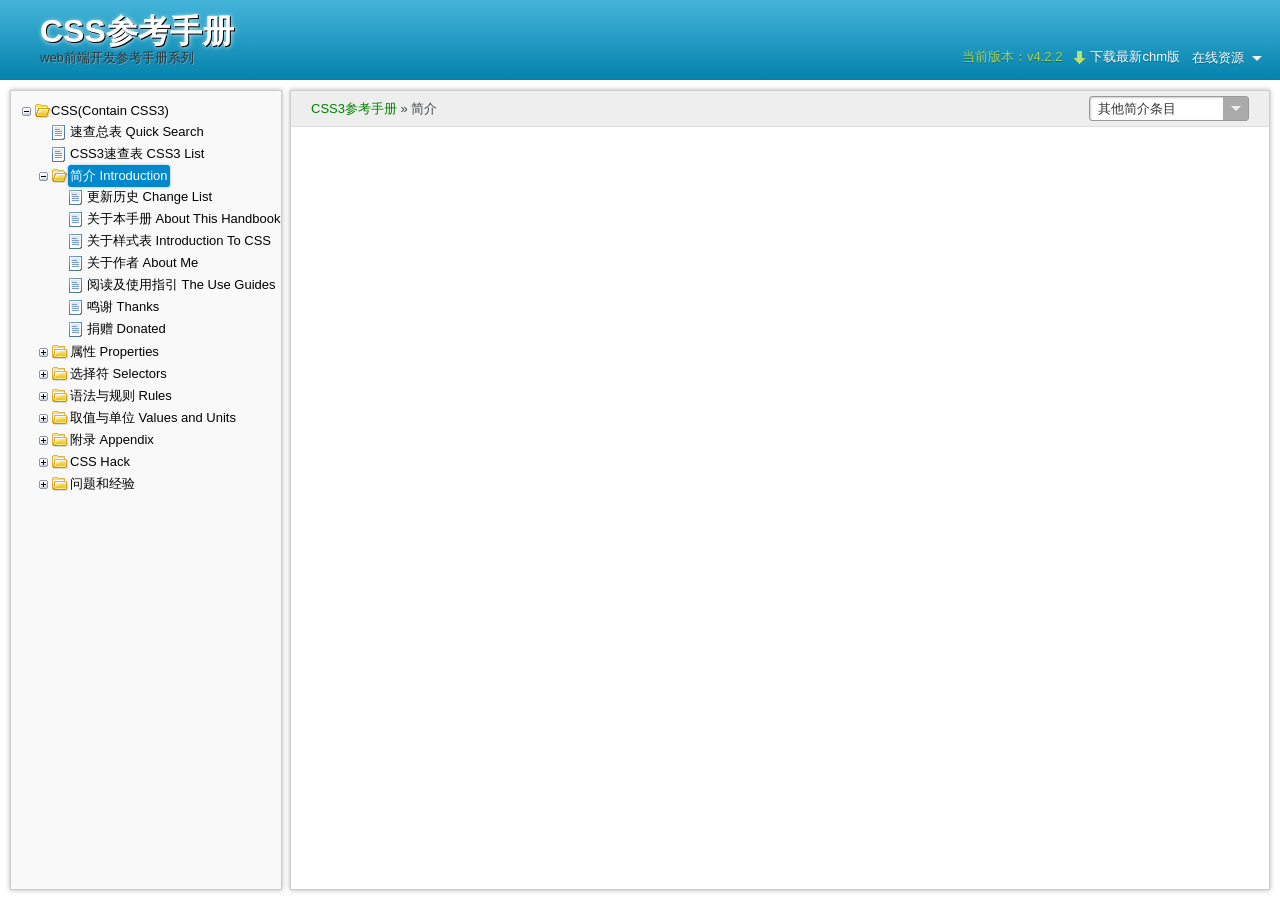
<file: csshandbooks/index.html>
<!DOCTYPE html>
<html lang="zh-cmn-Hans">
<head>
<meta charset="utf-8" />
<title>CSS参考手册_web前端开发参考手册系列</title>
<meta name="description" content="web前端开发参考手册系列之CSS3参考手册：为Web前端开发人员提供最新、最全的CSS中文版资料，涵盖CSS3.0。" />
<meta name="keywords" content="css,css3,css手册,css3手册,css参考手册,css3参考手册,web前端开发指南,中文版" />
<meta name="author" content="Hungking Hsi, imisslovelove@live.com, www.hungking.cc" />
<meta name="robots" content="all" />
<!--[if lte IE 8]>
<script src="js/html5.js"></script>
<![endif]-->
<link rel="stylesheet" href="skin/layout.css" />
<link rel="shortcut icon" type="image/x-icon" href="hungking.ico" />
<base target="archives" />
</head>
<body>
<header id="hd">
	<section id="mashead" class="g-mod">
		<hgroup class="sitename">
			<h1>CSS参考手册</h1>
			<h2>web前端开发参考手册系列</h2>
		</hgroup>
		<nav class="related">
			<ul class="nav">
				<li class="version">当前版本：v4.2.2</li>
				<li class="download"><a href="css.chm" class="g-ico g-ico-download">下载最新chm版</a></li>
				<li class="resource">
					<div class="g-combobox">
						<a href="#" class="g-transition target">
							<strong>在线资源</strong>
							<span>选择其它项<!--[if lte IE 7]><ins>IE7 and earlier, Get to die</ins><![endif]--></span>
						</a>
						<div class="g-transition list">
							<ul>
								<li><a target="_blank" href="http://blog.hungking.com/">CSS探索之旅</a></li>
								<li><a target="_blank" href="http://demo.hungking.com/">web前端实验室</a></li>
								<li><a target="_blank" href="http://css.hungking.com/">CSS参考手册</a></li>
							</ul>
						</div>
					</div>
				</li>
			</ul>
		</nav>
	</section>
</header>
<section id="bd">
	<section id="main">
	<div id="content">
		<iframe id="archives" name="archives" src="introduction/index.htm" frameborder="0"></iframe>
	</div>
	</section>
	<aside id="side">
		<nav id="navigation" class="g-mod">
			<ul id="dytree" class="g-tree">
				<li>
					<div class="haschild open"><dfn>CSS(Contain CSS3)</dfn></div>
					<ul class="unfold">
						<li><div><a href="quicksearch.htm">速查总表 Quick Search</a></div></li>
						<li><div><a href="css3-quicksearch.htm">CSS3速查表 CSS3 List</a></div></li>
						<li>
							<div class="haschild"><a href="introduction/index.htm">简介 Introduction</a></div>
							<ul>
								<li><div><a href="introduction/change-list.htm">更新历史 Change List</a></div></li>
								<li><div><a href="introduction/about-this-handbook.htm">关于本手册 About This Handbook</a></div></li>
								<li><div><a href="introduction/what-is-css.htm">关于样式表 Introduction To CSS</a></div></li>
								<li><div><a href="introduction/about-me.htm">关于作者 About Me</a></div></li>
								<li><div><a href="introduction/guide.htm">阅读及使用指引 The Use Guides</a></div></li>
								<li><div><a href="introduction/thanks.htm">鸣谢 Thanks</a></div></li>
								<li><div><a href="introduction/contribute.htm">捐赠 Donated</a></div></li>
							</ul>
						</li>
						<li>
							<div class="haschild open"><a href="properties/index.htm">属性 Properties</a></div>
							<ul class="unfold">
								<li>
									<div class="haschild"><a href="properties/positioning/index.htm">定位(Positioning)</a></div>
									<ul>
										<li><div class="css3-change"><a href="properties/positioning/position.htm">position</a></div></li>
										<li><div><a href="properties/positioning/z-index.htm">z-index</a></div></li>
										<li><div><a href="properties/positioning/top.htm">top</a></div></li>
										<li><div><a href="properties/positioning/right.htm">right</a></div></li>
										<li><div><a href="properties/positioning/bottom.htm">bottom</a></div></li>
										<li><div><a href="properties/positioning/left.htm">left</a></div></li>
										<li><div class="css3-change"><a href="properties/positioning/clip.htm">clip</a></div></li>
									</ul>
								</li>
								<li>
									<div class="haschild"><a href="properties/layout/index.htm">布局(Layout)</a></div>
									<ul>
										<li><div class="css3-change"><a href="properties/layout/display.htm">display</a></div></li>
										<li><div><a href="properties/layout/float.htm">float</a></div></li>
										<li><div><a href="properties/layout/clear.htm">clear</a></div></li>
										<li><div><a href="properties/layout/visibility.htm">visibility</a></div></li>
										<li><div class="css3-change"><a href="properties/layout/overflow.htm">overflow</a></div></li>
										<li><div class="css3-change"><a href="properties/layout/overflow-x.htm">overflow-x</a></div></li>
										<li><div class="css3-change"><a href="properties/layout/overflow-y.htm">overflow-y</a></div></li>
										<!--暂时关闭
										<li><div class="css3-new"><a href="properties/layout/rotation.htm">rotation</a></div></li>
										<li><div class="css3-new"><a href="properties/layout/rotation-point.htm">rotation-point</a></div></li>-->
									</ul>
								</li>

								<li>
									<div class="haschild"><a href="properties/dimension/index.htm">尺寸(Dimension)</a></div>
									<ul>
										<li><div><a href="properties/dimension/width.htm">width</a></div></li>
										<li><div><a href="properties/dimension/min-width.htm">min-width</a></div></li>
										<li><div><a href="properties/dimension/max-width.htm">max-width</a></div></li>
										<li><div><a href="properties/dimension/height.htm">height</a></div></li>
										<li><div><a href="properties/dimension/min-height.htm">min-height</a></div></li>
										<li><div><a href="properties/dimension/max-height.htm">max-height</a></div></li>
									</ul>
								</li>
								<li>
									<div class="haschild"><a href="properties/margin/index.htm">外补白(Margin)</a></div>
									<ul>
										<li><div><a href="properties/margin/margin.htm">margin</a></div></li>
										<li><div><a href="properties/margin/margin-top.htm">margin-top</a></div></li>
										<li><div><a href="properties/margin/margin-right.htm">margin-right</a></div></li>
										<li><div><a href="properties/margin/margin-bottom.htm">margin-bottom</a></div></li>
										<li><div><a href="properties/margin/margin-left.htm">margin-left</a></div></li>
									</ul>
								</li>
								<li>
									<div class="haschild"><a href="properties/padding/index.htm">内补白(Padding)</a></div>
									<ul>
										<li><div><a href="properties/padding/padding.htm">padding</a></div></li>
										<li><div><a href="properties/padding/padding-top.htm">padding-top</a></div></li>
										<li><div><a href="properties/padding/padding-right.htm">padding-right</a></div></li>
										<li><div><a href="properties/padding/padding-bottom.htm">padding-bottom</a></div></li>
										<li><div><a href="properties/padding/padding-left.htm">padding-left</a></div></li>
									</ul>
								</li>
								<li>
									<div class="haschild"><a href="properties/border/index.htm">边框(Border)</a></div>
									<ul>
										<li><div><a href="properties/border/border.htm">border</a></div></li>
										<li><div><a href="properties/border/border-width.htm">border-width</a></div></li>
										<li><div><a href="properties/border/border-style.htm">border-style</a></div></li>
										<li><div><a href="properties/border/border-color.htm">border-color</a></div></li>
										<li><div><a href="properties/border/border-top.htm">border-top</a></div></li>
										<li><div><a href="properties/border/border-top-width.htm">border-top-width</a></div></li>
										<li><div><a href="properties/border/border-top-style.htm">border-top-style</a></div></li>
										<li><div><a href="properties/border/border-top-color.htm">border-top-color</a></div></li>
										<li><div><a href="properties/border/border-right.htm">border-right</a></div></li>
										<li><div><a href="properties/border/border-right-width.htm">border-right-width</a></div></li>
										<li><div><a href="properties/border/border-right-style.htm">border-right-style</a></div></li>
										<li><div><a href="properties/border/border-right-color.htm">border-right-color</a></div></li>
										<li><div><a href="properties/border/border-bottom.htm">border-bottom</a></div></li>
										<li><div><a href="properties/border/border-bottom-width.htm">border-bottom-width</a></div></li>
										<li><div><a href="properties/border/border-bottom-style.htm">border-bottom-style</a></div></li>
										<li><div><a href="properties/border/border-bottom-color.htm">border-bottom-color</a></div></li>
										<li><div><a href="properties/border/border-left.htm">border-left</a></div></li>
										<li><div><a href="properties/border/border-left-width.htm">border-left-width</a></div></li>
										<li><div><a href="properties/border/border-left-style.htm">border-left-style</a></div></li>
										<li><div><a href="properties/border/border-left-color.htm">border-left-color</a></div></li>
										<li><div class="css3-new"><a href="properties/border/border-radius.htm">border-radius</a></div></li>
										<li><div class="css3-new"><a href="properties/border/border-top-left-radius.htm">border-top-left-radius</a></div></li>
										<li><div class="css3-new"><a href="properties/border/border-top-right-radius.htm">border-top-right-radius</a></div></li>
										<li><div class="css3-new"><a href="properties/border/border-bottom-right-radius.htm">border-bottom-right-radius</a></div></li>
										<li><div class="css3-new"><a href="properties/border/border-bottom-left-radius.htm">border-bottom-left-radius</a></div></li>
										<li><div class="css3-new"><a href="properties/border/box-shadow.htm">box-shadow</a></div></li>
										<li><div class="css3-new"><a href="properties/border/border-image.htm">border-image</a></div></li>
										<li><div class="css3-new"><a href="properties/border/border-image-source.htm">border-image-source</a></div></li>
										<li><div class="css3-new"><a href="properties/border/border-image-slice.htm">border-image-slice</a></div></li>
										<li><div class="css3-new"><a href="properties/border/border-image-width.htm">border-image-width</a></div></li>
										<li><div class="css3-new"><a href="properties/border/border-image-outset.htm">border-image-outset</a></div></li>
										<li><div class="css3-new"><a href="properties/border/border-image-repeat.htm">border-image-repeat</a></div></li>
										<!--<li><div class="css3-new"><a href="properties/border/box-decoration-break.htm">box-decoration-break</a></div></li>-->
									</ul>
								</li>
								<li>
									<div class="haschild"><a href="properties/background/index.htm">背景(Background)</a></div>
									<ul>
										<li><div class="css3-change"><a href="properties/background/background.htm">background</a></div></li>
										<li><div><a href="properties/background/background-color.htm">background-color</a></div></li>
										<li><div class="css3-change"><a href="properties/background/background-image.htm">background-image</a></div></li>
										<li><div class="css3-change"><a href="properties/background/background-repeat.htm">background-repeat</a></div></li>
										<li><div class="css3-change"><a href="properties/background/background-attachment.htm">background-attachment</a></div></li>
										<li><div class="css3-change"><a href="properties/background/background-position.htm">background-position</a></div></li>
										<li><div class="css3-new"><a href="properties/background/background-origin.htm">background-origin</a></div></li>
										<li><div class="css3-new"><a href="properties/background/background-clip.htm">background-clip</a></div></li>
										<li><div class="css3-new"><a href="properties/background/background-size.htm">background-size</a></div></li>
									</ul>
								</li>

								<!--<li>
									<div class="haschild"><a href="properties/mask/index.htm">遮罩(Mask)</a></div>
									<ul>
										<li><div class="css3-new"><a href="properties/mask/mask.htm">mask</a></div></li>
										<li><div class="css3-new"><a href="properties/mask/mask-image.htm">mask-image</a></div></li>
										<li><div class="css3-new"><a href="properties/mask/mask-box-image.htm">mask-box-image</a></div></li>
										<li><div class="css3-new"><a href="properties/mask/mask-repeat.htm">mask-repeat</a></div></li>
										<li><div class="css3-new"><a href="properties/mask/mask-attachment.htm">mask-attachment</a></div></li>
										<li><div class="css3-new"><a href="properties/mask/mask-position.htm">mask-position</a></div></li>
										<li><div class="css3-new"><a href="properties/mask/mask-origin.htm">mask-origin</a></div></li>
										<li><div class="css3-new"><a href="properties/mask/mask-clip.htm">mask-clip</a></div></li>
										<li><div class="css3-new"><a href="properties/mask/mask-size.htm">mask-size</a></div></li>
										<li><div class="css3-new"><a href="properties/mask/mask-composite.htm">mask-composite</a></div></li>
									</ul>
								</li>-->
								<li>
									<div class="haschild"><a href="properties/color/index.htm">颜色(Color)</a></div>
									<ul>
										<li><div><a href="properties/color/color.htm">color</a></div></li>
										<li><div class="css3-new"><a href="properties/color/opacity.htm">opacity</a></div></li>
									</ul>
								</li>
								<li>
									<div class="haschild"><a href="properties/font/index.htm">字体(Font)</a></div>
									<ul>
										<li><div><a href="properties/font/font.htm">font</a></div></li>
										<li><div><a href="properties/font/font-style.htm">font-style</a></div></li>
										<li><div><a href="properties/font/font-variant.htm">font-variant</a></div></li>
										<li><div><a href="properties/font/font-weight.htm">font-weight</a></div></li>
										<li><div><a href="properties/font/font-size.htm">font-size</a></div></li>
										<li><div><a href="properties/font/font-family.htm">font-family</a></div></li>
										<li><div class="css3-new"><a href="properties/font/font-stretch.htm">font-stretch</a></div></li>
										<li><div class="css3-new"><a href="properties/font/font-size-adjust.htm">font-size-adjust</a></div></li>
										<!--<li><div class="css3-new"><a href="properties/font/font-synthesis.htm">font-synthesis</a></div></li>
										<li><div class="css3-new"><a href="properties/font/font-feature-settings.htm">font-feature-settings</a></div></li>
										<li><div class="css3-new"><a href="properties/font/font-kerning.htm">font-kerning</a></div></li>
										<li><div class="css3-new"><a href="properties/font/font-language-override.htm">font-language-override</a></div></li>
										<li><div class="css3-new"><a href="properties/font/font-variant-alternates.htm">font-variant-alternates</a></div></li>
										<li><div class="css3-new"><a href="properties/font/font-variant-caps.htm">font-variant-caps</a></div></li>
										<li><div class="css3-new"><a href="properties/font/font-variant-east-asian.htm">font-variant-east-asian</a></div></li>
										<li><div class="css3-new"><a href="properties/font/font-variant-ligatures.htm">font-variant-ligatures</a></div></li>
										<li><div class="css3-new"><a href="properties/font/font-variant-numeric.htm">font-variant-numeric</a></div></li>
										<li><div class="css3-new"><a href="properties/font/vertical-position.htm">vertical-position</a></div></li>-->
									</ul>
								</li>
								<li>
									<div class="haschild"><a href="properties/text/index.htm">文本(Text)</a></div>
									<ul>
										<li><div class="css3-change"><a href="properties/text/text-transform.htm">text-transform</a></div></li>
										<li><div><a href="properties/text/white-space.htm">white-space</a></div></li>
										<li><div class="css3-new"><a href="properties/text/tab-size.htm">tab-size</a></div></li>
										<!--<li><div class="css3-new"><a href="properties/text/line-break.htm">line-break</a></div></li>-->
										<li><div class="css3-new"><a href="properties/text/word-break.htm">word-break</a></div></li>
										<!--<li><div class="css3-new"><a href="properties/text/hyphens.htm">hyphens</a></div></li>-->
										<li><div class="css3-new"><a href="properties/text/word-wrap.htm">word-wrap</a></div></li>
										<li><div class="css3-new"><a href="properties/text/overflow-wrap.htm">overflow-wrap</a></div></li>
										<li><div class="css3-change"><a href="properties/text/text-align.htm">text-align</a></div></li>
										<li><div class="css3-new"><a href="properties/text/text-align-last.htm">text-align-last</a></div></li>
										<li><div class="css3-new"><a href="properties/text/text-justify.htm">text-justify</a></div></li>
										<li><div class="css3-change"><a href="properties/text/word-spacing.htm">word-spacing</a></div></li>
										<li><div class="css3-change"><a href="properties/text/letter-spacing.htm">letter-spacing</a></div></li>
										<li><div class="css3-change"><a href="properties/text/text-indent.htm">text-indent</a></div></li>
										<!--<li><div class="css3-new"><a href="properties/text/hanging-punctuation.htm">hanging-punctuation</a></div></li>-->
										<li><div><a href="properties/text/vertical-align.htm">vertical-align</a></div></li>
										<li><div><a href="properties/text/line-height.htm">line-height</a></div></li>
										<li><div class="css3-new"><a href="properties/text/text-size-adjust.htm">text-size-adjust</a></div></li>
									</ul>
								</li>
								<li>
									<div class="haschild"><a href="properties/text-decoration/index.htm">文本装饰(Text Decoration)</a></div>
									<ul>
										<li><div class="css3-change"><a href="properties/text-decoration/text-decoration.htm">text-decoration</a></div></li>
										<li><div class="css3-new"><a href="properties/text-decoration/text-decoration-line.htm">text-decoration-line</a></div></li>
										<li><div class="css3-new"><a href="properties/text-decoration/text-decoration-color.htm">text-decoration-color</a></div></li>
										<li><div class="css3-new"><a href="properties/text-decoration/text-decoration-style.htm">text-decoration-style</a></div></li>
										<li><div class="css3-new"><a href="properties/text-decoration/text-decoration-skip.htm">text-decoration-skip</a></div></li>
										<li><div class="css3-new"><a href="properties/text-decoration/text-underline-position.htm">text-underline-position</a></div></li>
										<!--<li><div class="css3-new"><a href="properties/text-decoration/text-emphasis.htm">text-emphasis</a></div></li>
										<li><div class="css3-new"><a href="properties/text-decoration/text-emphasis-color.htm">text-emphasis-color</a></div></li>
										<li><div class="css3-new"><a href="properties/text-decoration/text-emphasis-style.htm">text-emphasis-style</a></div></li>
										<li><div class="css3-new"><a href="properties/text-decoration/text-emphasis-position.htm">text-emphasis-position</a></div></li>
										-->
										<li><div class="css3-new"><a href="properties/text-decoration/text-shadow.htm">text-shadow</a></div></li>
									</ul>
								</li>
								<li>
									<div class="haschild"><a href="properties/writing-modes/index.htm">书写模式(Writing Modes)</a></div>
									<ul>
										<li><div><a href="properties/writing-modes/direction.htm">direction</a></div></li>
										<li><div class="css3-change"><a href="properties/writing-modes/unicode-bidi.htm">unicode-bidi</a></div></li>
										<li><div class="css3-new"><a href="properties/writing-modes/writing-mode.htm">writing-mode</a></div></li>
										<!--<li><div><a href="properties/writing-modes/text-orientation.htm">text-orientation</a></div></li>
										<li><div><a href="properties/writing-modes/caption-side.htm">caption-side</a></div></li>
										<li><div><a href="properties/writing-modes/text-combine-horizontal.htm">text-combine-horizontal</a></div></li>-->
									</ul>
								</li>
								<li>
									<div class="haschild"><a href="properties/list/index.htm">列表(List)</a></div>
									<ul>
										<li><div><a href="properties/list/list-style.htm">list-style</a></div></li>
										<li><div><a href="properties/list/list-style-image.htm">list-style-image</a></div></li>
										<li><div><a href="properties/list/list-style-position.htm">list-style-position</a></div></li>
										<li><div><a href="properties/list/list-style-type.htm">list-style-type</a></div></li>
									</ul>
								</li>
								<li>
									<div class="haschild"><a href="properties/table/index.htm">表格(Table)</a></div>
									<ul>
										<li><div><a href="properties/table/table-layout.htm">table-layout</a></div></li>
										<li><div><a href="properties/table/border-collapse.htm">border-collapse</a></div></li>
										<li><div><a href="properties/table/border-spacing.htm">border-spacing</a></div></li>
										<li><div><a href="properties/table/caption-side.htm">caption-side</a></div></li>
										<li><div><a href="properties/table/empty-cells.htm">empty-cells</a></div></li>
									</ul>
								</li>
								<li>
									<div class="haschild"><a href="properties/content/index.htm">内容(Content)</a></div>
									<ul>
										<li><div><a href="properties/content/content.htm">content</a></div></li>
										<li><div><a href="properties/content/counter-increment.htm">counter-increment</a></div></li>
										<li><div><a href="properties/content/counter-reset.htm">counter-reset</a></div></li>
										<li><div><a href="properties/content/quotes.htm">quotes</a></div></li>
										<!--<li><div><a href="properties/content/move-to.htm">move-to</a></div></li>-->
									</ul>
								</li>
								<li>
									<div class="haschild"><a href="properties/user-interface/index.htm">用户界面(User Interface)</a></div>
									<ul>
										<li><div class="css3-new"><a href="properties/user-interface/appearance.htm">appearance</a></div></li>
										<li><div class="css3-new"><a href="properties/user-interface/text-overflow.htm">text-overflow</a></div></li>
										<li><div><a href="properties/user-interface/outline.htm">outline</a></div></li>
										<li><div><a href="properties/user-interface/outline-width.htm">outline-width</a></div></li>
										<li><div><a href="properties/user-interface/outline-color.htm">outline-color</a></div></li>
										<li><div><a href="properties/user-interface/outline-style.htm">outline-style</a></div></li>
										<li><div class="css3-new"><a href="properties/user-interface/outline-offset.htm">outline-offset</a></div></li>
										<li><div class="css3-new"><a href="properties/user-interface/nav-index.htm">nav-index</a></div></li>
										<li><div class="css3-new"><a href="properties/user-interface/nav-up.htm">nav-up</a></div></li>
										<li><div class="css3-new"><a href="properties/user-interface/nav-right.htm">nav-right</a></div></li>
										<li><div class="css3-new"><a href="properties/user-interface/nav-down.htm">nav-down</a></div></li>
										<li><div class="css3-new"><a href="properties/user-interface/nav-left.htm">nav-left</a></div></li>
										<li><div><a href="properties/user-interface/cursor.htm">cursor</a></div></li>
										<li><div class="css3-new"><a href="properties/user-interface/zoom.htm">zoom</a></div></li>
										<li><div class="css3-new"><a href="properties/user-interface/box-sizing.htm">box-sizing</a></div></li>
										<li><div class="css3-new"><a href="properties/user-interface/resize.htm">resize</a></div></li>
										<li><div class="css3-new"><a href="properties/user-interface/ime-mode.htm">ime-mode</a></div></li>
										<li><div class="css3-new"><a href="properties/user-interface/user-select.htm">user-select</a></div></li>
										<li><div class="css3-new"><a href="properties/user-interface/pointer-events.htm">pointer-events</a></div></li>
									</ul>
								</li>
								<li>
									<div class="haschild"><a href="properties/multi-column/index.htm">多列(Multi-column)</a></div>
									<ul>
										<li><div class="css3-new"><a href="properties/multi-column/columns.htm">columns</a></div></li>
										<li><div class="css3-new"><a href="properties/multi-column/column-width.htm">column-width</a></div></li>
										<li><div class="css3-new"><a href="properties/multi-column/column-count.htm">column-count</a></div></li>
										<li><div class="css3-new"><a href="properties/multi-column/column-gap.htm">column-gap</a></div></li>
										<li><div class="css3-new"><a href="properties/multi-column/column-rule.htm">column-rule</a></div></li>
										<li><div class="css3-new"><a href="properties/multi-column/column-rule-width.htm">column-rule-width</a></div></li>
										<li><div class="css3-new"><a href="properties/multi-column/column-rule-style.htm">column-rule-style</a></div></li>
										<li><div class="css3-new"><a href="properties/multi-column/column-rule-color.htm">column-rule-color</a></div></li>
										<li><div class="css3-new"><a href="properties/multi-column/column-span.htm">column-span</a></div></li>
										<li><div class="css3-new"><a href="properties/multi-column/column-fill.htm">column-fill</a></div></li>
										<li><div class="css3-new"><a href="properties/multi-column/column-break-before.htm">column-break-before</a></div></li>
										<li><div class="css3-new"><a href="properties/multi-column/column-break-after.htm">column-break-after</a></div></li>
										<li><div class="css3-new"><a href="properties/multi-column/column-break-inside.htm">column-break-inside</a></div></li>
									</ul>
								</li>
								<li>
									<div class="haschild"><a href="properties/flexible-box/index.htm">伸缩盒(Flexible Box)(旧)</a></div>
									<ul>
										<li><div class="css3-new"><a href="properties/flexible-box/box-orient.htm">box-orient</a></div></li>
										<li><div class="css3-new"><a href="properties/flexible-box/box-pack.htm">box-pack</a></div></li>
										<li><div class="css3-new"><a href="properties/flexible-box/box-align.htm">box-align</a></div></li>
										<li><div class="css3-new"><a href="properties/flexible-box/box-flex.htm">box-flex</a></div></li>
										<li><div class="css3-new"><a href="properties/flexible-box/box-flex-group.htm">box-flex-group</a></div></li>
										<li><div class="css3-new"><a href="properties/flexible-box/box-ordinal-group.htm">box-ordinal-group</a></div></li>
										<li><div class="css3-new"><a href="properties/flexible-box/box-direction.htm">box-direction</a></div></li>
										<li><div class="css3-new"><a href="properties/flexible-box/box-lines.htm">box-lines</a></div></li>
									</ul>
								</li>
								<li>
									<div class="haschild"><a href="properties/flex/index.htm">伸缩盒(Flexible Box)(新)</a></div>
									<ul>
										<li><div class="css3-new"><a href="properties/flex/flex.htm">flex</a></div></li>
										<li><div class="css3-new"><a href="properties/flex/flex-grow.htm">flex-grow</a></div></li>
										<li><div class="css3-new"><a href="properties/flex/flex-shrink.htm">flex-shrink</a></div></li>
										<li><div class="css3-new"><a href="properties/flex/flex-basis.htm">flex-basis</a></div></li>
										<li><div class="css3-new"><a href="properties/flex/flex-flow.htm">flex-flow</a></div></li>
										<li><div class="css3-new"><a href="properties/flex/flex-direction.htm">flex-direction</a></div></li>
										<li><div class="css3-new"><a href="properties/flex/flex-wrap.htm">flex-wrap</a></div></li>
										<li><div class="css3-new"><a href="properties/flex/align-content.htm">align-content</a></div></li>
										<li><div class="css3-new"><a href="properties/flex/align-items.htm">align-items</a></div></li>
										<li><div class="css3-new"><a href="properties/flex/align-self.htm">align-self</a></div></li>
										<li><div class="css3-new"><a href="properties/flex/justify-content.htm">justify-content</a></div></li>
										<li><div class="css3-new"><a href="properties/flex/order.htm">order</a></div></li>
									</ul>
								</li>
								<!--<li>
									<div class="haschild open"><a href="properties/marquee/index.htm">滚动(Marquee)</a>TO DO</div>
									<ul class="unfold">
										<li><div class="css3-new"><a href="properties/marquee/overflow-style.htm">overflow-style</a></div></li>
										<li><div class="css3-new"><a href="properties/marquee/marquee-direction.htm">marquee-direction</a></div></li>
										<li><div class="css3-new"><a href="properties/marquee/marquee-play-count.htm">marquee-play-count</a></div></li>
										<li><div class="css3-new"><a href="properties/marquee/marquee-speed.htm">marquee-speed</a></div></li>
										<li><div class="css3-new"><a href="properties/marquee/marquee-style.htm">marquee-style</a></div></li>
									</ul>
								</li>-->
								<li>
									<div class="haschild"><a href="properties/transform/index.htm">变换(Transform)</a></div>
									<ul>
										<li><div class="css3-new"><a href="properties/transform/transform.htm">transform</a></div></li>
										<li><div class="css3-new"><a href="properties/transform/transform-origin.htm">transform-origin</a></div></li>
										<li><div class="css3-new"><a href="properties/transform/transform-style.htm">transform-style</a></div></li>
										<li><div class="css3-new"><a href="properties/transform/perspective.htm">perspective</a></div></li>
										<li><div class="css3-new"><a href="properties/transform/perspective-origin.htm">perspective-origin</a></div></li>
										<li><div class="css3-new"><a href="properties/transform/backface-visibility.htm">backface-visibility</a></div></li>
									</ul>
								</li>
								<li>
									<div class="haschild"><a href="properties/transition/index.htm">过渡(Transition)</a></div>
									<ul>
										<li><div class="css3-new"><a href="properties/transition/transition.htm">transition</a></div></li>
										<li><div class="css3-new"><a href="properties/transition/transition-property.htm">transition-property</a></div></li>
										<li><div class="css3-new"><a href="properties/transition/transition-duration.htm">transition-duration</a></div></li>
										<li><div class="css3-new"><a href="properties/transition/transition-timing-function.htm">transition-timing-function</a></div></li>
										<li><div class="css3-new"><a href="properties/transition/transition-delay.htm">transition-delay</a></div></li>
									</ul>
								</li>
								<li>
									<div class="haschild"><a href="properties/animation/index.htm">动画(Animation)</a></div>
									<ul>
										<li><div class="css3-new"><a href="properties/animation/animation.htm">animation</a></div></li>
										<li><div class="css3-new"><a href="properties/animation/animation-name.htm">animation-name</a></div></li>
										<li><div class="css3-new"><a href="properties/animation/animation-duration.htm">animation-duration</a></div></li>
										<li><div class="css3-new"><a href="properties/animation/animation-timing-function.htm">animation-timing-function</a></div></li>
										<li><div class="css3-new"><a href="properties/animation/animation-delay.htm">animation-delay</a></div></li>
										<li><div class="css3-new"><a href="properties/animation/animation-iteration-count.htm">animation-iteration-count</a></div></li>
										<li><div class="css3-new"><a href="properties/animation/animation-direction.htm">animation-direction</a></div></li>
										<li><div class="css3-new"><a href="properties/animation/animation-play-state.htm">animation-play-state</a></div></li>
										<li><div class="css3-new"><a href="properties/animation/animation-fill-mode.htm">animation-fill-mode</a></div></li>
									</ul>
								</li>
								<li>
									<div class="haschild"><a href="properties/printing/index.htm">打印(Printing)</a></div>
									<ul>
										<li><div class="css3-new"><a href="properties/printing/page.htm">page</a></div></li>
										<li><div><a href="properties/printing/page-break-before.htm">page-break-before</a></div></li>
										<li><div><a href="properties/printing/page-break-after.htm">page-break-after</a></div></li>
										<li><div><a href="properties/printing/page-break-inside.htm">page-break-inside</a></div></li>
									</ul>
								</li>
								<!--<li>
									<div class="haschild"><a href="properties/speech/index.htm">语音(Speech)</a></div>
									<ul>
										<li><div><a href="#">voice-volume</a><sup>css3</sup></div></li>
										<li><div><a href="#">voice-balance</a><sup>css3</sup></div></li>
										<li><div><a href="#">speakability</a><sup>css3</sup></div></li>
										<li><div><a href="#">speak</a><sup>css3</sup></div></li>
										<li><div><a href="#">pause</a><sup>css3</sup></div></li>
										<li><div><a href="#">pause-before</a><sup>css3</sup></div></li>
										<li><div><a href="#">pause-after</a><sup>css3</sup></div></li>
										<li><div><a href="#">rest</a><sup>css3</sup></div></li>
										<li><div><a href="#">rest-before</a><sup>css3</sup></div></li>
										<li><div><a href="#">rest-after</a><sup>css3</sup></div></li>
										<li><div><a href="#">cue</a><sup>css3</sup></div></li>
										<li><div><a href="#">cue-before</a><sup>css3</sup></div></li>
										<li><div><a href="#">cue-after</a><sup>css3</sup></div></li>
										<li><div><a href="#">voice-family</a><sup>css3</sup></div></li>
										<li><div><a href="#">voice-rate</a><sup>css3</sup></div></li>
										<li><div><a href="#">voice-pitch</a><sup>css3</sup></div></li>
										<li><div><a href="#">voice-pitch-range</a><sup>css3</sup></div></li>
										<li><div><a href="#">voice-stress</a><sup>css3</sup></div></li>
										<li><div><a href="#">voice-duration</a><sup>css3</sup></div></li>
										<li><div><a href="#">phonemes</a><sup>css3</sup></div></li>
									</ul>
								</li>-->
								<li>
									<div class="haschild"><a href="properties/media-queries/index.htm">媒体查询(Media Queries)</a></div>
									<ul>
										<li><div class="css3-new"><a href="properties/media-queries/width.htm">width</a></div></li>
										<li><div class="css3-new"><a href="properties/media-queries/height.htm">height</a></div></li>
										<li><div class="css3-new"><a href="properties/media-queries/device-width.htm">device-width</a></div></li>
										<li><div class="css3-new"><a href="properties/media-queries/device-height.htm">device-height</a></div></li>
										<li><div class="css3-new"><a href="properties/media-queries/orientation.htm">orientation</a></div></li>
										<li><div class="css3-new"><a href="properties/media-queries/aspect-ratio.htm">aspect-ratio</a></div></li>
										<li><div class="css3-new"><a href="properties/media-queries/device-aspect-ratio.htm">device-aspect-ratio</a></div></li>
										<li><div class="css3-new"><a href="properties/media-queries/color.htm">color</a></div></li>
										<li><div class="css3-new"><a href="properties/media-queries/color-index.htm">color-index</a></div></li>
										<li><div class="css3-new"><a href="properties/media-queries/monochrome.htm">monochrome</a></div></li>
										<li><div class="css3-new"><a href="properties/media-queries/resolution.htm">resolution</a></div></li>
										<li><div class="css3-new"><a href="properties/media-queries/scan.htm">scan</a></div></li>
										<li><div class="css3-new"><a href="properties/media-queries/grid.htm">grid</a></div></li>
									</ul>
								</li>
								<li>
									<div class="haschild"><a href="properties/only-ie/index.htm">Only IE</a></div>
									<ul>
										<li><div><a href="properties/only-ie/scrollbar-3dlight-color.htm">scrollbar-3dlight-color</a></div></li>
										<li><div><a href="properties/only-ie/scrollbar-darkshadow-color.htm">scrollbar-darkshadow-color</a></div></li>
										<li><div><a href="properties/only-ie/scrollbar-highlight-color.htm">scrollbar-highlight-color</a></div></li>
										<li><div><a href="properties/only-ie/scrollbar-shadow-color.htm">scrollbar-shadow-color</a></div></li>
										<li><div><a href="properties/only-ie/scrollbar-arrow-color.htm">scrollbar-arrow-color</a></div></li>
										<li><div><a href="properties/only-ie/scrollbar-face-color.htm">scrollbar-face-color</a></div></li>
										<li><div><a href="properties/only-ie/scrollbar-track-color.htm">scrollbar-track-color</a></div></li>
										<li><div><a href="properties/only-ie/scrollbar-base-color.htm">scrollbar-base-color</a></div></li>
										<li><div><a href="properties/only-ie/filter.htm">filter</a></div></li>
										<li><div><a href="properties/only-ie/behavior.htm">behavior</a></div></li>
									</ul>
								</li>
								<li>
									<div class="haschild"><a href="properties/only-firefox/index.htm">Only Firefox</a></div>
									<ul>
										<li><div class="css3-new"><a href="properties/only-firefox/border-colors.htm">border-colors</a></div></li>
										<li><div class="css3-new"><a href="properties/only-firefox/border-top-colors.htm">border-top-colors</a></div></li>
										<li><div class="css3-new"><a href="properties/only-firefox/border-right-colors.htm">border-right-colors</a></div></li>
										<li><div class="css3-new"><a href="properties/only-firefox/border-bottom-colors.htm">border-bottom-colors</a></div></li>
										<li><div class="css3-new"><a href="properties/only-firefox/border-left-colors.htm">border-left-colors</a></div></li>
									</ul>
								</li>
								<li>
									<div class="haschild"><a href="properties/only-webkit/index.htm">Only webkit</a></div>
									<ul>
										<li><div class="css3-new"><a href="properties/only-webkit/text-fill-color.htm">text-fill-color</a></div></li>
										<li><div class="css3-new"><a href="properties/only-webkit/text-stroke.htm">text-stroke</a></div></li>
										<li><div class="css3-new"><a href="properties/only-webkit/text-stroke-width.htm">text-stroke-width</a></div></li>
										<li><div class="css3-new"><a href="properties/only-webkit/text-stroke-color.htm">text-stroke-color</a></div></li>
										<li><div class="css3-new"><a href="properties/only-webkit/box-reflect.htm">box-reflect</a></div></li>
										<li><div class="css3-new"><a href="properties/only-webkit/tap-highlight-color.htm">tap-highlight-color</a></div></li>
										<li><div class="css3-new"><a href="properties/only-webkit/user-drag.htm">user-drag</a></div></li>
									</ul>
								</li>
							</ul>
						</li>
						<li>
							<div class="haschild"><a href="selectors/index.htm">选择符 Selectors</a></div>
							<ul>
								<li>
									<div class="haschild"><a href="selectors/element/index.htm">元素选择符</a></div>
									<ul>
										<li><div><a href="selectors/element/all.htm">通配选择符(*)</a></div></li>
										<li><div><a href="selectors/element/e.htm">类型选择符(E)</a></div></li>
										<li><div><a href="selectors/element/id.htm">ID选择符(E#id)</a></div></li>
										<li><div><a href="selectors/element/class.htm">类选择符(E.class)</a></div></li>
									</ul>
								</li>
								<li>
									<div class="haschild"><a href="selectors/relationship/index.htm">关系选择符</a></div>
									<ul>
										<li><div><a href="selectors/relationship/ef.htm">包含选择符(E F)</a></div></li>
										<li><div><a href="selectors/relationship/e-child-f.htm">子选择符(E&gt;F)</a></div></li>
										<!--<li><div class="css3-new"><a href="selectors/relationship/e-parent-f.htm">父选择符($E&gt;F)</a></div></li>-->
										<li><div><a href="selectors/relationship/e-adjacent-f.htm">相邻选择符(E+F)</a></div></li>
										<li><div class="css3-new"><a href="selectors/relationship/e-brother-f.htm">兄弟选择符(E~F)</a></div></li>
									</ul>
								</li>
								<li>
									<div class="haschild"><a href="selectors/attribute/index.htm">属性选择符</a></div>
									<ul>
										<li><div><a href="selectors/attribute/att.htm">E[att]</a></div></li>
										<li><div><a href="selectors/attribute/att2.htm">E[att=&quot;val&quot;]</a></div></li>
										<li><div><a href="selectors/attribute/att3.htm">E[att~=&quot;val&quot;]</a></div></li>
										<li><div class="css3-new"><a href="selectors/attribute/att4.htm">E[att^=&quot;val&quot;]</a></div></li>
										<li><div class="css3-new"><a href="selectors/attribute/att5.htm">E[att$=&quot;val&quot;]</a></div></li>
										<li><div class="css3-new"><a href="selectors/attribute/att6.htm">E[att*=&quot;val&quot;]</a></div></li>
										<li><div><a href="selectors/attribute/att7.htm">E[att|=&quot;val&quot;]</a></div></li>
									</ul>
								</li>
								<li>
									<div class="haschild"><a href="selectors/pseudo-classes/index.htm">伪类选择符</a></div>
									<ul>
										<li><div><a href="selectors/pseudo-classes/link.htm">E:link</a></div></li>
										<li><div><a href="selectors/pseudo-classes/visited.htm">E:visited</a></div></li>
										<li><div><a href="selectors/pseudo-classes/hover.htm">E:hover</a></div></li>
										<li><div><a href="selectors/pseudo-classes/active.htm">E:active</a></div></li>
										<li><div><a href="selectors/pseudo-classes/focus.htm">E:focus</a></div></li>
										<li><div><a href="selectors/pseudo-classes/lang(fr).htm">E:lang(fr)</a></div></li>
										<li><div class="css3-new"><a href="selectors/pseudo-classes/not(s).htm">E:not(s)</a></div></li>
										<li><div class="css3-new"><a href="selectors/pseudo-classes/root.htm">E:root</a></div></li>
										<li><div><a href="selectors/pseudo-classes/first-child.htm">E:first-child</a></div></li>
										<li><div class="css3-new"><a href="selectors/pseudo-classes/last-child.htm">E:last-child</a></div></li>
										<li><div class="css3-new"><a href="selectors/pseudo-classes/only-child.htm">E:only-child</a></div></li>
										<li><div class="css3-new"><a href="selectors/pseudo-classes/nth-child(n).htm">E:nth-child(n)</a></div></li>
										<li><div class="css3-new"><a href="selectors/pseudo-classes/nth-last-child(n).htm">E:nth-last-child(n)</a></div></li>
										<li><div class="css3-new"><a href="selectors/pseudo-classes/first-of-type.htm">E:first-of-type</a></div></li>
										<li><div class="css3-new"><a href="selectors/pseudo-classes/last-of-type.htm">E:last-of-type</a></div></li>
										<li><div class="css3-new"><a href="selectors/pseudo-classes/only-of-type.htm">E:only-of-type</a></div></li>
										<li><div class="css3-new"><a href="selectors/pseudo-classes/nth-of-type(n).htm">E:nth-of-type(n)</a></div></li>
										<li><div class="css3-new"><a href="selectors/pseudo-classes/nth-last-of-type(n).htm">E:nth-last-of-type(n)</a></div></li>
										<li><div class="css3-new"><a href="selectors/pseudo-classes/empty.htm">E:empty</a></div></li>
										<li><div class="css3-new"><a href="selectors/pseudo-classes/checked.htm">E:checked</a></div></li>
										<li><div class="css3-new"><a href="selectors/pseudo-classes/enabled.htm">E:enabled</a></div></li>
										<li><div class="css3-new"><a href="selectors/pseudo-classes/disabled.htm">E:disabled</a></div></li>
										<li><div class="css3-new"><a href="selectors/pseudo-classes/target.htm">E:target</a></div></li>
										<li><div><a href="selectors/pseudo-classes/@page-first.htm">@page:first</a></div></li>
										<li><div><a href="selectors/pseudo-classes/@page-left.htm">@page:left</a></div></li>
										<li><div><a href="selectors/pseudo-classes/@page-right.htm">@page:right</a></div></li>
									</ul>
								</li>
								<li>
									<div class="haschild"><a href="selectors/pseudo-element/index.htm">伪对象选择符</a></div>
									<ul>
										<li><div class="css3-change"><a href="selectors/pseudo-element/first-letter.htm">E:first-letter/E::first-letter</a></div></li>
										<li><div class="css3-change"><a href="selectors/pseudo-element/first-line.htm">E:first-line/E::first-line</a></div></li>
										<li><div class="css3-change"><a href="selectors/pseudo-element/before.htm">E:before/E::before</a></div></li>
										<li><div class="css3-change"><a href="selectors/pseudo-element/after.htm">E:after/E::after</a></div></li>
										<li><div class="css3-new"><a href="selectors/pseudo-element/placeholder.htm">E::placeholder</a></div></li>
										<li><div class="css3-new"><a href="selectors/pseudo-element/selection.htm">E::selection</a></div></li>
									</ul>
								</li>
							</ul>
						</li>
						<li>
							<div class="haschild"><a href="rules/index.htm">语法与规则 Rules</a></div>
							<ul>
								<li><div><a href="rules/!important.htm">!important</a></div></li>
								<li><div><a href="rules/comment.htm">/*comment*/</a></div></li>
								<li><div class="css3-change"><a href="rules/@import.htm">@import</a></div></li>
								<li><div><a href="rules/@charset.htm">@charset</a></div></li>
								<li><div class="css3-change"><a href="rules/@media.htm">@media</a></div></li>
								<li><div class="css3-new"><a href="rules/@font-face.htm">@font-face</a></div></li>
								<li><div><a href="rules/@page.htm">@page</a></div></li>
								<li><div class="css3-new"><a href="rules/@keyframes.htm">@keyframes</a></div></li>
								<li><div class="css3-new"><a href="rules/@supports.htm">@supports</a></div></li>
							</ul>
						</li>
						<li>
							<div class="haschild"><a href="values/index.htm">取值与单位 Values and Units</a></div>
							<ul>
								<li>
									<div class="haschild"><a href="values/length/index.htm">长度(Length)</a></div>
									<ul>
										<li><div><a href="values/length/length.htm">&lt;length&gt;</a></div></li>
										<li><div><a href="values/length/em.htm">em</a></div></li>
										<li><div><a href="values/length/ex.htm">ex</a></div></li>
										<li><div class="css3-new"><a href="values/length/ch.htm">ch</a></div></li>
										<li><div class="css3-new"><a href="values/length/rem.htm">rem</a></div></li>
										<li><div class="css3-new"><a href="values/length/vw.htm">vw</a></div></li>
										<li><div class="css3-new"><a href="values/length/vh.htm">vh</a></div></li>
										<li><div class="css3-new"><a href="values/length/vmax.htm">vmax</a></div></li>
										<li><div class="css3-new"><a href="values/length/vmin.htm">vmin</a></div></li>
										<li><div><a href="values/length/cm.htm">cm</a></div></li>
										<li><div><a href="values/length/mm.htm">mm</a></div></li>
										<li><div><a href="values/length/q.htm">q</a></div></li>
										<li><div><a href="values/length/in.htm">in</a></div></li>
										<li><div><a href="values/length/pt.htm">pt</a></div></li>
										<li><div><a href="values/length/pc.htm">pc</a></div></li>
										<li><div><a href="values/length/px.htm">px</a></div></li>
									</ul>
								</li>
								<li>
									<div class="haschild"><a href="values/angle/index.htm">角度(Angle)</a></div>
									<ul>
										<li><div class="css3-new"><a href="values/angle/angle.htm">&lt;angle&gt;</a></div></li>
										<li><div class="css3-new"><a href="values/angle/deg.htm">deg</a></div></li>
										<li><div class="css3-new"><a href="values/angle/grad.htm">grad</a></div></li>
										<li><div class="css3-new"><a href="values/angle/rad.htm">rad</a></div></li>
										<li><div class="css3-new"><a href="values/angle/turn.htm">turn</a></div></li>
									</ul>
								</li>
								<li>
									<div class="haschild"><a href="values/time/index.htm">时间(Time)</a></div>
									<ul>
										<li><div class="css3-new"><a href="values/time/time.htm">&lt;time&gt;</a></div></li>
										<li><div class="css3-new"><a href="values/time/s.htm">s</a></div></li>
										<li><div class="css3-new"><a href="values/time/ms.htm">ms</a></div></li>
									</ul>
								</li>
								<li>
									<div class="haschild"><a href="values/frequency/index.htm">频率(Frequency)</a></div>
									<ul>
										<li><div class="css3-new"><a href="values/frequency/frequency.htm">&lt;frequency&gt;</a></div></li>
										<li><div class="css3-new"><a href="values/frequency/hz.htm">Hz</a></div></li>
										<li><div class="css3-new"><a href="values/frequency/khz.htm">kHz</a></div></li>
									</ul>
								</li>
								<li>
									<div class="haschild"><a href="values/layout-specific/index.htm">布局(Layout-specific)</a></div>
									<ul>
										<li><div class="css3-new"><a href="values/layout-specific/fraction.htm">&lt;fraction&gt;</a></div></li>
										<li><div class="css3-new"><a href="values/layout-specific/grid.htm">&lt;grid&gt;</a></div></li>
										<li><div class="css3-new"><a href="values/layout-specific/fr.htm">fr</a></div></li>
										<li><div class="css3-new"><a href="values/layout-specific/gr.htm">gr</a></div></li>
									</ul>
								</li>
								<li>
									<div class="haschild"><a href="values/resolution/index.htm">分辨率(Resolution)</a></div>
									<ul>
										<li><div class="css3-new"><a href="values/resolution/resolution.htm">&lt;resolution&gt;</a></div></li>
										<li><div class="css3-new"><a href="values/resolution/dpi.htm">dpi</a></div></li>
										<li><div class="css3-new"><a href="values/resolution/dpcm.htm">dpcm</a></div></li>
										<li><div class="css3-new"><a href="values/resolution/dppx.htm">dppx</a></div></li>
									</ul>
								</li>
								<li>
									<div class="haschild"><a href="values/color/index.htm">颜色(Color)</a></div>
									<ul>
										<li><div class="css3-change"><a href="values/color/color.htm">&lt;color&gt;</a></div></li>
										<li><div><a href="values/color/color-name.htm">Color Name</a></div></li>
										<li><div><a href="values/color/hex.htm">HEX</a></div></li>
										<li><div><a href="values/color/rgb.htm">RGB</a></div></li>
										<li><div class="css3-new"><a href="values/color/rgba.htm">RGBA</a></div></li>
										<li><div class="css3-new"><a href="values/color/hsl.htm">HSL</a></div></li>
										<li><div class="css3-new"><a href="values/color/hsla.htm">HSLA</a></div></li>
										<li><div class="css3-change"><a href="values/color/transparent.htm">transparent</a></div></li>
										<li><div class="css3-new"><a href="values/color/currentColor.htm">currentColor</a></div></li>
									</ul>
								</li>
								<li>
									<div class="haschild"><a href="values/textual/index.htm">文本(Textual)</a></div>
									<ul>
										<li><div><a href="values/textual/inherit.htm">inherit</a></div></li>
										<li><div class="css3-new"><a href="values/textual/initial.htm">initial</a></div></li>
										<li><div class="css3-new"><a href="values/textual/unset.htm">unset</a></div></li>
										<li><div><a href="values/textual/string.htm">&lt;string&gt;</a></div></li>
										<li><div><a href="values/textual/url.htm">&lt;url&gt;</a></div></li>
										<li><div><a href="values/textual/identifier.htm">&lt;identifier&gt;</a></div></li>
										<!-- <li><div><a href="values/textual/custom-ident.htm">&lt;custom-ident&gt;</a></div></li> -->
									</ul>
								</li>
								<li>
									<div class="haschild"><a href="values/functional/index.htm">函数(Functional)</a></div>
									<ul>
										<li><div class="css3-new"><a href="values/functional/calc().htm">calc()</a></div></li>
										<li><div class="css3-new"><a href="values/functional/toggle().htm">toggle()</a></div></li>
									</ul>
								</li>
								<li>
									<div class="haschild"><a href="values/content/index.htm">生成内容(Content)</a></div>
									<ul>
										<li><div class="css3-change"><a href="values/content/counter().htm">counter()</a></div></li>
										<li><div class="css3-change"><a href="values/content/counters().htm">counters()</a></div></li>
										<li><div class="css3-change"><a href="values/content/attr().htm">attr()</a></div></li>
									</ul>
								</li>
								<li>
									<div class="haschild"><a href="values/image/index.htm">图像(Image)</a></div>
									<ul>
										<li><div class="css3-change"><a href="values/image/image.htm">&lt;image&gt;</a></div></li>
										<li><div class="css3-new"><a href="values/image/image().htm">image()</a></div></li>
										<li><div class="css3-new"><a href="values/image/image-set().htm">image-set()</a></div></li>
										<li><div class="css3-new"><a href="values/image/gradient.htm">&lt;gradient&gt;</a></div></li>
										<li><div class="css3-new"><a href="values/image/linear-gradient().htm">linear-gradient()</a></div></li>
										<li><div class="css3-new"><a href="values/image/radial-gradient().htm">radial-gradient()</a></div></li>
										<li><div class="css3-new"><a href="values/image/repeating-linear-gradient().htm">repeating-linear-gradient()</a></div></li>
										<li><div class="css3-new"><a href="values/image/repeating-radial-gradient().htm">repeating-radial-gradient()</a></div></li>
									</ul>
								</li>
								<li>
									<div class="haschild"><a href="values/numeric/index.htm">数字(Numeric)</a></div>
									<ul>
										<li><div><a href="values/numeric/number.htm">&lt;number&gt;</a></div></li>
										<li><div><a href="values/numeric/integer.htm">&lt;integer&gt;</a></div></li>
										<li><div><a href="values/numeric/percentage.htm">&lt;percentage&gt;</a></div></li>
									</ul>
								</li>
							</ul>
						</li>
						<li>
							<div class="haschild"><a href="appendix/index.htm">附录 Appendix</a></div>
							<ul>
								<li><div><a href="appendix/color-keywords.htm">颜色关键字(Color Keywords)</a></div></li>
								<li><div><a href="appendix/media-types.htm">媒体类型(Media Types)</a></div></li>
							</ul>
						</li>
						<li>
							<div class="haschild"><a href="hack/index.htm">CSS Hack</a></div>
							<ul>
								<li><div><a href="hack/conditions.htm">条件Hack</a></div></li>
								<li><div><a href="hack/properties.htm">属性级Hack</a></div></li>
								<li><div><a href="hack/selectors.htm">选择符级Hack</a></div></li>
							</ul>
						</li>
						<li>
							<div class="haschild"><a href="experience/index.htm">问题和经验</a></div>
							<ul>
								<li><div><a href="experience/refer.htm">参考资源列表</a></div></li>
								<li><div><a href="experience/bugs.htm">Bugs和解决方案</a></div></li>
								<li><div><a href="experience/skill.htm">技巧和经验</a></div></li>
								<li><div><a href="experience/other.htm">其它经验</a></div></li>
							</ul>
						</li>
					</ul>
				</li>
			</ul>
		</nav>
	</aside>
</section>
</body>
</html>
</file>
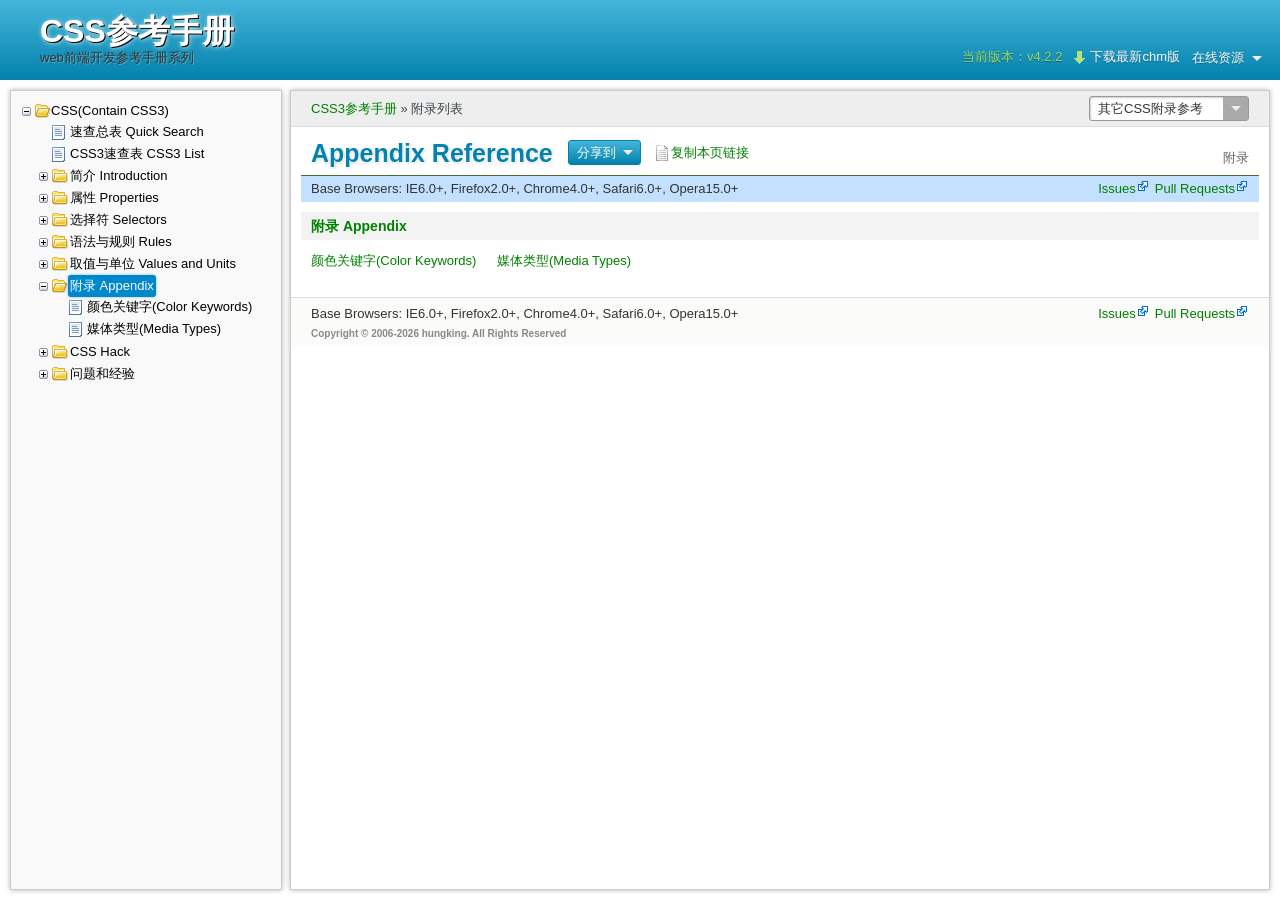
<file: csshandbooks/appendix/index.htm>
<!DOCTYPE html>
<html lang="zh-cmn-Hans">
<head>
<meta charset="utf-8" />
<title>Appendix index</title>
<meta name="description" content="CSS附录" />
<meta name="keywords" content="CSS Appendix, CSS附录" />
<meta name="author" content="Hungking Hsi, imisslovelove@live.com, www.hungking.cc" />
<meta name="robots" content="all" />
<!--[if lte IE 8]>
<script src="../js/html5.js"></script>
<![endif]-->
<link rel="stylesheet" href="../skin/article.css" />
</head>
<body>
<nav id="guide" class="g-mod">
	<div class="from">
		<a href="http://css.hungking.com/" target="_blank">CSS3参考手册</a>
		<span>&#187;</span>
		<span id="category" rel="appendix" name="index">附录列表</span>
	</div>
	<div class="to">
		<span class="label">相关内容：</span>
		<div class="g-combobox g-transition">
			<a href="?" class="g-transition target">
				<strong>其它附录参考</strong>
				<span>选择其它项<!--[if lte IE 7]><ins>IE7 and earlier, Get to die</ins><![endif]--></span>
			</a>
			<div class="g-transition list">
				<ul>
					<!-- 插入分类快速导航 -->
				</ul>
			</div>
		</div>
	</div>
</nav>
<header id="hd">
	<section id="title" class="g-mod">
		<h1 class="tit">Appendix Reference</h1>
		<ul class="info">
			<li>附录</li>
		</ul>
		<!-- 插入浏览器信息 -->
	</section>
</header>
<section id="bd">
	<section id="appendix" class="g-mod g-attr">
		<h2 class="tit"><a href="./index.htm">附录 Appendix</a></h2>
		<div class="cont">
			<ul class="g-list g-clear">
				<li><a href="color-keywords.htm">颜色关键字(Color Keywords)</a></li>
				<li><a href="media-types.htm">媒体类型(Media Types)</a></li>
			</ul>
		</div>
	</section>
</section>
<footer id="ft">
	<aside id="rights" class="g-mod">
		<!-- 插入浏览器及版权信息 -->
	</aside>
</footer>
<script src="../js/jquery.js"></script>
<script src="../js/inner.js"></script>
</body>
</html>
</file>
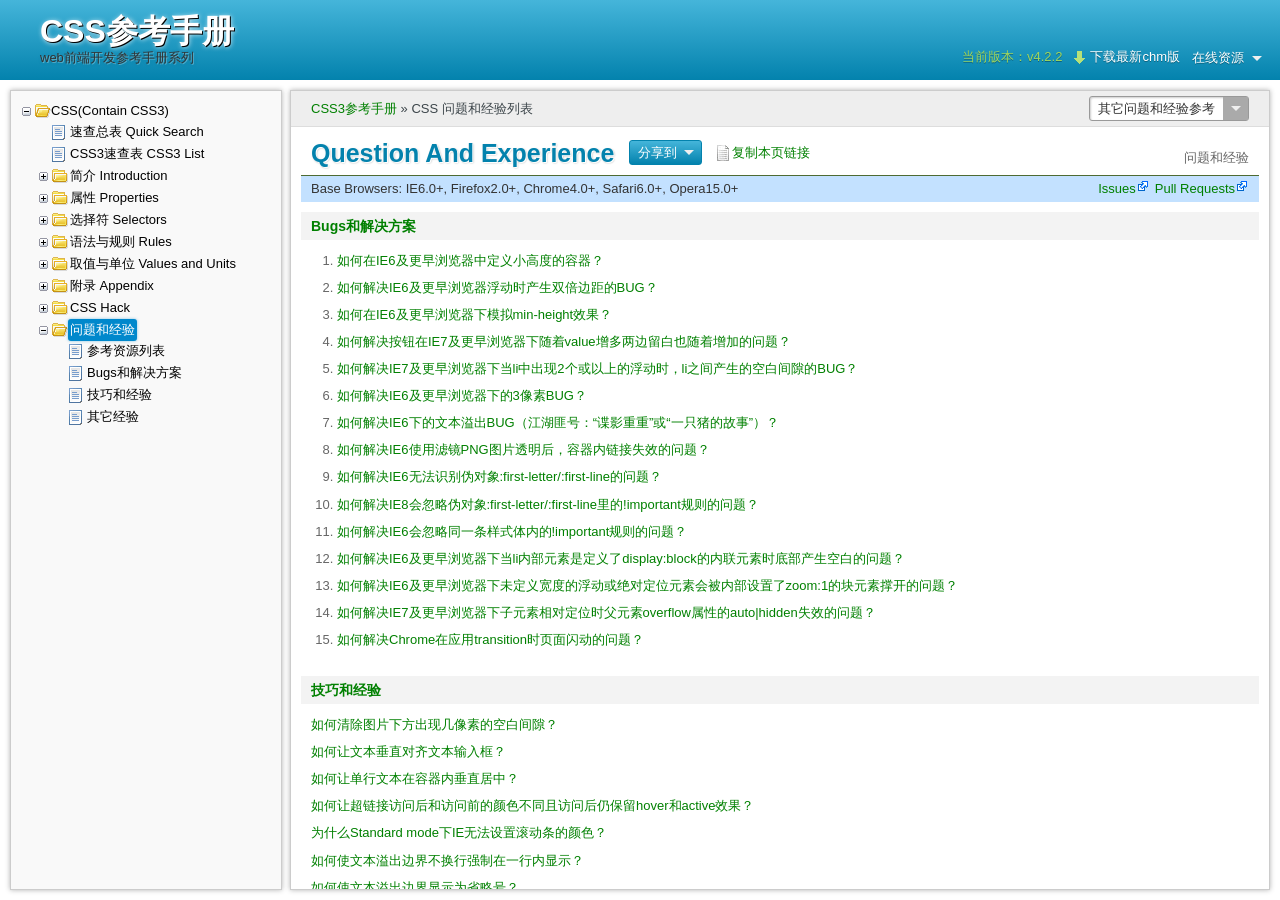
<file: csshandbooks/experience/index.htm>
<!DOCTYPE html>
<html lang="zh-cmn-Hans">
<head>
<meta charset="utf-8" />
<title>Question And Experience Index</title>
<meta name="Description" content="Skill And Experience" />
<meta name="Keywords" content="CSS, CSS bug, CSS经验, CSS技巧" />
<meta name="Author" content="Hungking Hsi, imisslovelove@live.com, www.hungking.cc" />
<meta name="Robots" content="all" />
<!--[if lte IE 8]>
<script src="../js/html5.js"></script>
<![endif]-->
<link rel="stylesheet" href="../skin/article.css" />
</head>
<body>
<nav id="guide" class="g-mod">
	<div class="from">
		<a href="http://css.hungking.com/" target="_blank">CSS3参考手册</a>
		<span>&#187;</span>
		<span id="category" rel="experience" name="index">CSS 问题和经验列表</span>
	</div>
	<div class="to">
		<span class="label">相关内容：</span>
		<div class="g-combobox g-transition">
			<a href="?" class="g-transition target">
				<strong>其它问题和经验参考</strong>
				<span>选择其它项<!--[if lte IE 7]><ins>IE7 and earlier, Get to die</ins><![endif]--></span>
			</a>
			<div class="g-transition list">
				<ul>
					<!-- 插入分类快速导航 -->
				</ul>
			</div>
		</div>
	</div>
</nav>
<header id="hd">
	<section id="title" class="g-mod">
		<h1 class="tit">Question And Experience</h1>
		<ul class="info">
			<li>问题和经验</li>
		</ul>
		<!-- 插入浏览器信息 -->
	</section>
</header>
<section id="bd">
	<section id="bugs" class="g-mod g-attr">
		<h2 class="tit"><a href="bugs.htm">Bugs和解决方案</a></h2>
		<div class="cont">
			<ol class="gitem">
				<li><a href="bugs.htm#no1">如何在IE6及更早浏览器中定义小高度的容器？</a></li>
				<li><a href="bugs.htm#no2">如何解决IE6及更早浏览器浮动时产生双倍边距的BUG？</a></li>
				<li><a href="bugs.htm#no3">如何在IE6及更早浏览器下模拟min-height效果？</a></li>
				<li><a href="bugs.htm#no4">如何解决按钮在IE7及更早浏览器下随着value增多两边留白也随着增加的问题？</a></li>
				<li><a href="bugs.htm#no5">如何解决IE7及更早浏览器下当li中出现2个或以上的浮动时，li之间产生的空白间隙的BUG？</a></li>
				<li><a href="bugs.htm#no6">如何解决IE6及更早浏览器下的3像素BUG？</a></li>
				<li><a href="bugs.htm#no7">如何解决IE6下的文本溢出BUG（江湖匪号：“谍影重重”或“一只猪的故事”）？</a></li>
				<li><a href="bugs.htm#no8">如何解决IE6使用滤镜PNG图片透明后，容器内链接失效的问题？</a></li>
				<li><a href="bugs.htm#no9">如何解决IE6无法识别伪对象:first-letter/:first-line的问题？</a></li>
				<li><a href="bugs.htm#no10">如何解决IE8会忽略伪对象:first-letter/:first-line里的!important规则的问题？</a></li>
				<li><a href="bugs.htm#no11">如何解决IE6会忽略同一条样式体内的!important规则的问题？</a></li>
				<li><a href="bugs.htm#no12">如何解决IE6及更早浏览器下当li内部元素是定义了display:block的内联元素时底部产生空白的问题？</a></li>
				<li><a href="bugs.htm#no13">如何解决IE6及更早浏览器下未定义宽度的浮动或绝对定位元素会被内部设置了zoom:1的块元素撑开的问题？</a></li>
				<li><a href="bugs.htm#no14">如何解决IE7及更早浏览器下子元素相对定位时父元素overflow属性的auto|hidden失效的问题？</a></li>
				<li><a href="bugs.htm#no15">如何解决Chrome在应用transition时页面闪动的问题？</a></li>
				<!--<li><a href="bugs.htm#no9">如何解决IE6下绝对定位的容器内文本无法正常选择的问题？</a>待解决</li>-->
			</ol>
		</div>
	</section>
	<section id="skill" class="g-mod g-attr">
		<h2 class="tit"><a href="skill.htm">技巧和经验</a></h2>
		<div class="cont">
			<ol class="gitem2">
				<li><a href="skill.htm#no1">如何清除图片下方出现几像素的空白间隙？</a></li>
				<li><a href="skill.htm#no2">如何让文本垂直对齐文本输入框？</a></li>
				<li><a href="skill.htm#no3">如何让单行文本在容器内垂直居中？</a></li>
				<li><a href="skill.htm#no4">如何让超链接访问后和访问前的颜色不同且访问后仍保留hover和active效果？</a></li>
				<li><a href="skill.htm#no5">为什么Standard mode下IE无法设置滚动条的颜色？</a></li>
				<li><a href="skill.htm#no6">如何使文本溢出边界不换行强制在一行内显示？</a></li>
				<li><a href="skill.htm#no7">如何使文本溢出边界显示为省略号？</a></li>
				<li><a href="skill.htm#no8">如何使连续的长字符串自动换行？</a></li>
				<li><a href="skill.htm#no9">如何清除浮动？</a></li>
				<li><a href="skill.htm#no10">如何定义鼠标指针的光标形状为手型并兼容所有浏览器？</a></li>
				<li><a href="skill.htm#no11">如何让已知高度的容器在页面中水平垂直居中？</a></li>
				<li><a href="skill.htm#no12">如何让未知尺寸的图片在已知宽高的容器内水平垂直居中？</a></li>
				<li><a href="skill.htm#no13">如何设置span的宽度和高度（即如何设置内联元素的宽高）？</a></li>
				<li><a href="skill.htm#no14">如何给一个元素定义多个不同的css规则？</a></li>
				<li><a href="skill.htm#no15">如何让某个元素充满整个页面？</a></li>
				<li><a href="skill.htm#no16">如何让某个元素距离窗口上右下左4边各10像素？</a></li>
				<li><a href="skill.htm#no17">如何去掉超链接的虚线框？</a></li>
				<li><a href="skill.htm#no18">如何容器透明，内容不透明？</a></li>
				<li><a href="skill.htm#no19">如何让整个页面水平居中？</a></li>
				<li><a href="skill.htm#no20">为什么容器的背景色没显示出来？为什么容器无法自适应内容高度？</a></li>
				<li><a href="skill.htm#no21">如何做1像素细边框的table？</a></li>
				<li><a href="skill.htm#no22">如何使页面文本行距始终保持为n倍字体大小的基调？</a></li>
				<li><a href="skill.htm#no23">标准模式Standard mode和怪异模式Quirks mode下的盒模型区别？</a></li>
				<li><a href="skill.htm#no24">以图换字的几种方法及优劣分析</a></li>
				<li><a href="skill.htm#no25">为什么2个相邻div的margin只有1个生效？</a></li>
				<li><a href="skill.htm#no26">如何在文本框中禁用中文输入法？</a></li>
				<li><a href="skill.htm#no27">如何解决列表中list-style-image不能精准定位的问题？</a></li>
				<li><a href="skill.htm#no28">如何解决伪对象:before和:after在input标签上的怪异表现的问题？</a></li>
				<li><a href="skill.htm#no29">如何解决伪对象:before和:after无法在Chrome,Safari,Opera上定义过渡和动画的问题？</a></li>
			</ol>
		</div>
	</section>
	<section id="other" class="g-mod g-attr">
		<h2 class="tit"><a href="other.htm">其它技巧和经验</a></h2>
		<div class="cont">
			<ol class="gitem2">
				<li><a href="other.htm#no1">如何让层在flash上显示？</a></li>
				<li><a href="other.htm#no2">如何使用标准的方法在页面上插入flash？</a></li>
				<li><a href="other.htm#no3">如何在点文字时也选中复选框或单选框？</a></li>
				<li><a href="other.htm#no4">IE下如何对Standard Mode与Quirks Mode进行切换？</a></li>
				<li><a href="other.htm#no5">如何区别display:none与visibility:hidden？</a></li>
				<li><a href="other.htm#no6">如何设置IE下的iframe背景透明？</a></li>
			</ol>
		</div>
	</section>
</section>
<footer id="ft">
	<aside id="rights" class="g-mod">
		<!-- 插入浏览器及版权信息 -->
	</aside>
</footer>
<script src="../js/jquery.js"></script>
<script src="../js/inner.js"></script>
</body>
</html>
</file>
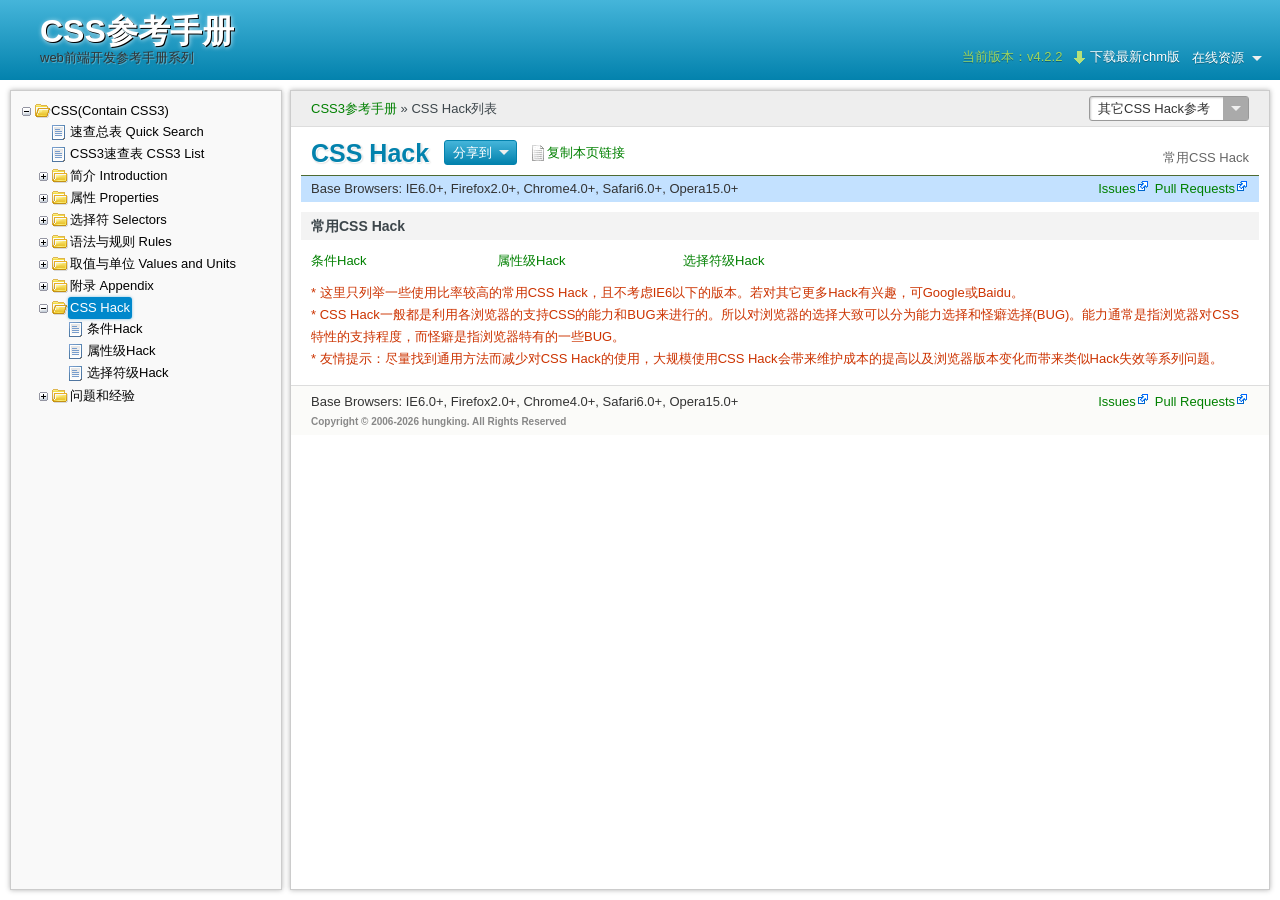
<file: csshandbooks/hack/index.htm>
<!DOCTYPE html>
<html lang="zh-cmn-Hans">
<head>
<meta charset="utf-8" />
<title>CSS Hack Index</title>
<meta name="description" content="CSS Hack" />
<meta name="keywords" content="CSS Hack, if条件Hack, 属性级Hack, 选择符级Hack" />
<meta name="author" content="Hungking Hsi, imisslovelove@live.com, www.hungking.cc" />
<meta name="robots" content="all" />
<!--[if lte IE 8]>
<script src="../js/html5.js"></script>
<![endif]-->
<link rel="stylesheet" href="../skin/article.css" />
</head>
<body>
<nav id="guide" class="g-mod">
	<div class="from">
		<a href="http://css.hungking.com/" target="_blank">CSS3参考手册</a>
		<span>&#187;</span>
		<span id="category" rel="hack" name="index">CSS Hack列表</span>
	</div>
	<div class="to">
		<span class="label">相关内容：</span>
		<div class="g-combobox g-transition">
			<a href="?" class="g-transition target">
				<strong>CSS Hack属性</strong>
				<span>选择其它项<!--[if lte IE 7]><ins>IE7 and earlier, Get to die</ins><![endif]--></span>
			</a>
			<div class="g-transition list">
				<ul>
					<!-- 插入分类快速导航 -->
				</ul>
			</div>
		</div>
	</div>
</nav>
<header id="hd">
	<section id="title" class="g-mod">
		<h1 class="tit">CSS Hack</h1>
		<ul class="info">
			<li>常用CSS Hack</li>
		</ul>
		<!-- 插入浏览器信息 -->
	</section>
</header>
<section id="bd">
	<section id="hack" class="g-mod g-attr">
		<h2 class="tit">常用CSS Hack</h2>
		<div class="cont">
			<ul class="g-list g-clear">
				<li><a href="conditions.htm">条件Hack</a></li>
				<li><a href="properties.htm">属性级Hack</a></li>
				<li><a href="selectors.htm">选择符级Hack</a></li>
			</ul>
		</div>
		<div class="related g-color-light">
			<p>* 这里只列举一些使用比率较高的常用CSS Hack，且不考虑IE6以下的版本。若对其它更多Hack有兴趣，可Google或Baidu。</p>
			<p>* CSS Hack一般都是利用各浏览器的支持CSS的能力和BUG来进行的。所以对浏览器的选择大致可以分为能力选择和怪癖选择(BUG)。能力通常是指浏览器对CSS特性的支持程度，而怪癖是指浏览器特有的一些BUG。</p>
			<p>* 友情提示：尽量找到通用方法而减少对CSS Hack的使用，大规模使用CSS Hack会带来维护成本的提高以及浏览器版本变化而带来类似Hack失效等系列问题。</p>
		</div>
	</section>
</section>
<footer id="ft">
	<aside id="rights" class="g-mod">
		<!-- 插入浏览器及版权信息 -->
	</aside>
</footer>
<script src="../js/jquery.js"></script>
<script src="../js/inner.js"></script>
</body>
</html>
</file>
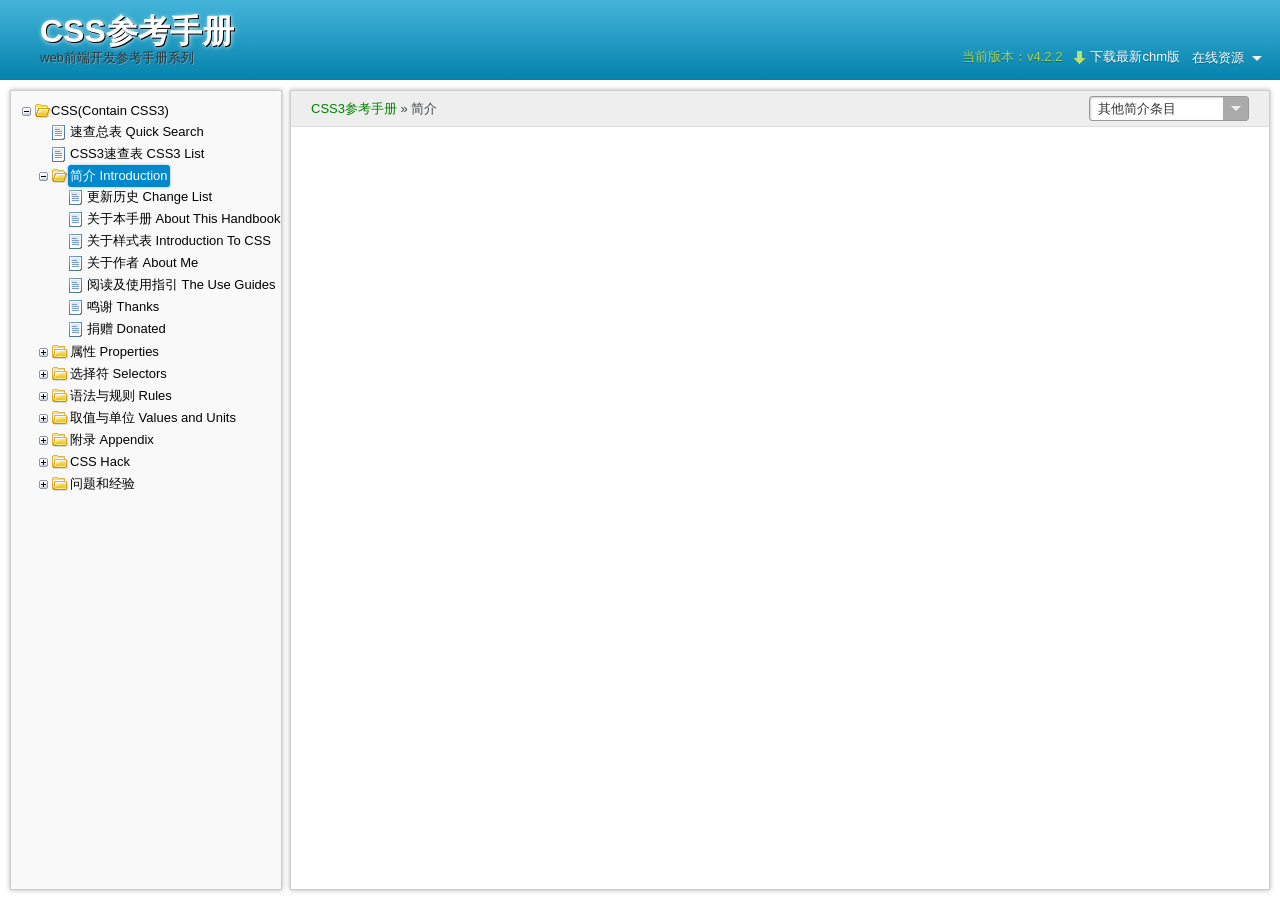
<file: csshandbooks/introduction/index.htm>
<!DOCTYPE html>
<html lang="zh-cmn-Hans">
<head>
<meta charset="utf-8" />
<title>CSS Manual Introducing</title>
<meta name="description" content="web前端开发参考手册系列之CSS3参考手册" />
<meta name="keywords" content="css,css3,css参考手册,css3参考手册,web前端开发指南" />
<meta name="author" content="Hungking Hsi, imisslovelove@live.com, www.hungking.cc" />
<meta name="robots" content="all" />
<!--[if lte IE 8]>
<script src="../js/html5.js"></script>
<![endif]-->
<link rel="stylesheet" href="../skin/article.css" />
</head>
<body>
<nav id="guide" class="g-mod">
	<div class="from">
		<a href="http://css.hungking.com/" target="_blank">CSS3参考手册</a>
		<span>&#187;</span>
		<span id="category" rel="introduction" name="index">简介</span>
	</div>
	<div class="to">
		<span class="label">相关内容：</span>
		<div class="g-combobox">
			<a href="?" class="g-transition target">
				<strong>其它简介条目</strong>
				<span>选择其它项<!--[if lte IE 7]><ins>IE7 and earlier, Get to die</ins><![endif]--></span>
			</a>
			<div class="g-transition list">
				<ul>
					<!-- 插入分类快速导航 -->
				</ul>
			</div>
		</div>
	</div>
</nav>
<script src="../js/jquery.js"></script>
<script src="../js/inner.js"></script>
</body>
</html>
</file>
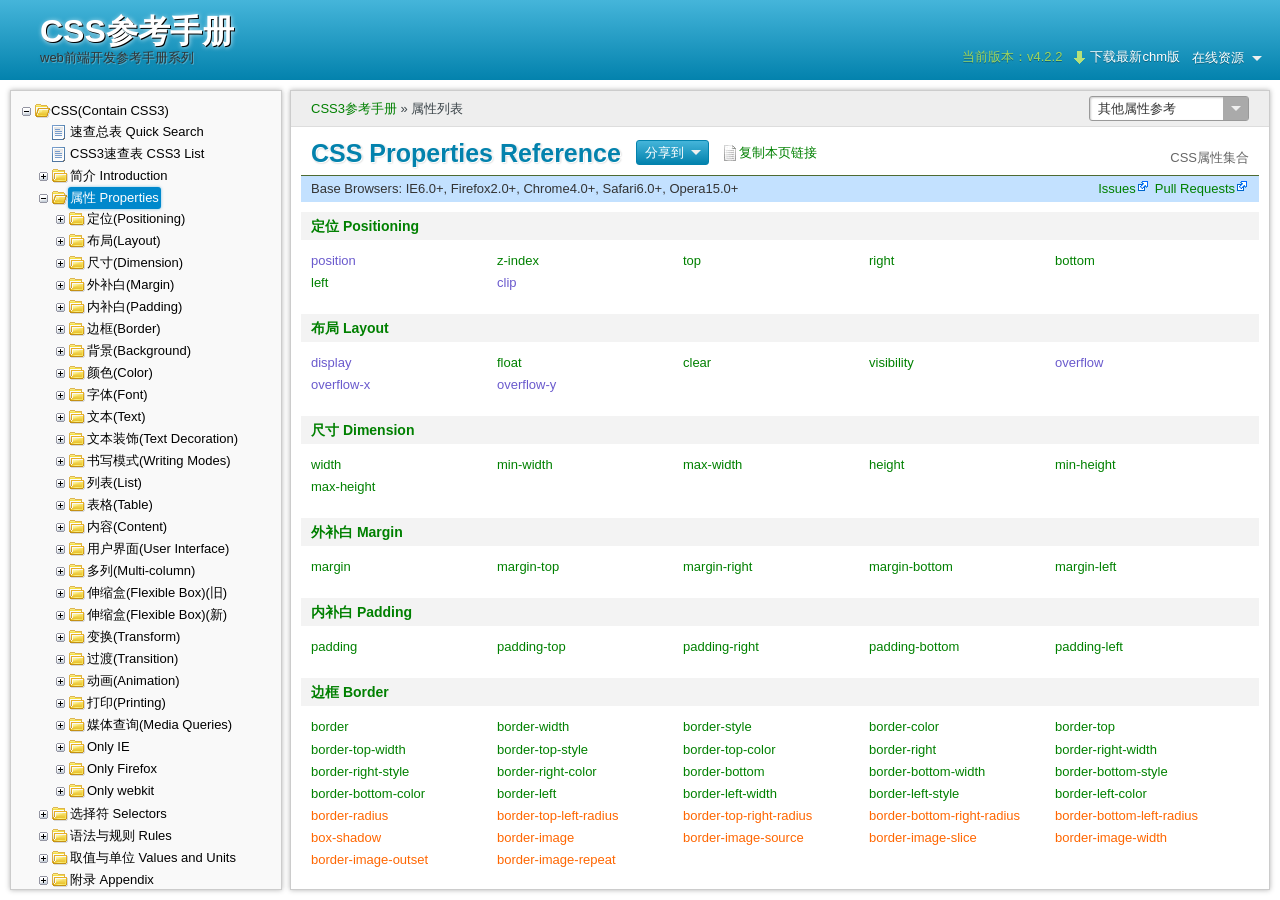
<file: csshandbooks/properties/index.htm>
<!DOCTYPE html>
<html lang="zh-cmn-Hans">
<head>
<meta charset="utf-8" />
<title>Properties index</title>
<meta name="Description" content="CSS属性集合" />
<meta name="Keywords" content="CSS Properties" />
<meta name="author" content="Hungking Hsi, imisslovelove@live.com, www.hungking.cc" />
<meta name="robots" content="all" />
<!--[if lte IE 8]>
<script src="../js/html5.js"></script>
<![endif]-->
<link rel="stylesheet" href="../skin/article.css" />
</head>
<body>
<nav id="guide" class="g-mod">
	<div class="from">
		<a href="http://css.hungking.com/" target="_blank">CSS3参考手册</a>
		<span>&#187;</span>
		<span id="category" rel="properties" name="index">属性列表</span>
	</div>
	<div class="to">
		<span class="label">相关内容：</span>
		<div class="g-combobox g-transition">
			<a href="?" class="g-transition target">
				<strong>其它属性参考</strong>
				<span>选择其它项<!--[if lte IE 7]><ins>IE7 and earlier, Get to die</ins><![endif]--></span>
			</a>
			<div class="g-transition list">
				<ul>
					<!-- 插入分类快速导航 -->
				</ul>
			</div>
		</div>
	</div>
</nav>
<header id="hd">
	<section id="title" class="g-mod">
		<h1 class="tit">CSS Properties Reference</h1>
		<ul class="info">
			<li>CSS属性集合</li>
		</ul>
		<!-- 插入浏览器信息 -->
	</section>
</header>
<section id="bd">
	<section id="positioning" class="g-mod g-attr">
		<h2 class="tit"><a href="positioning/index.htm">定位 Positioning</a></h2>
		<div class="cont">
			<ul class="g-list g-clear">
				<li><a href="positioning/position.htm" class="g-color-css3-change">position</a></li>
				<li><a href="positioning/z-index.htm">z-index</a></li>
				<li><a href="positioning/top.htm">top</a></li>
				<li><a href="positioning/right.htm">right</a></li>
				<li><a href="positioning/bottom.htm">bottom</a></li>
				<li><a href="positioning/left.htm">left</a></li>
				<li><a href="positioning/clip.htm" class="g-color-css3-change">clip</a></li>
			</ul>
		</div>
	</section>
	<section id="layout" class="g-mod g-attr">
		<h2 class="tit"><a href="layout/index.htm">布局 Layout</a></h2>
		<div class="cont">
			<ul class="g-list g-clear">
				<li><a href="layout/display.htm" class="g-color-css3-change">display</a></li>
				<li><a href="layout/float.htm">float</a></li>
				<li><a href="layout/clear.htm">clear</a></li>
				<li><a href="layout/visibility.htm">visibility</a></li>
				<li><a href="layout/overflow.htm" class="g-color-css3-change">overflow</a></li>
				<li><a href="layout/overflow-x.htm" class="g-color-css3-change">overflow-x</a></li>
				<li><a href="layout/overflow-y.htm" class="g-color-css3-change">overflow-y</a></li>
			</ul>
		</div>
	</section>
	<section id="dimension" class="g-mod g-attr">
		<h2 class="tit"><a href="dimension/index.htm">尺寸 Dimension</a></h2>
		<div class="cont">
			<ul class="g-list g-clear">
				<li><a href="dimension/width.htm">width</a></li>
				<li><a href="dimension/min-width.htm">min-width</a></li>
				<li><a href="dimension/max-width.htm">max-width</a></li>
				<li><a href="dimension/height.htm">height</a></li>
				<li><a href="dimension/min-height.htm">min-height</a></li>
				<li><a href="dimension/max-height.htm">max-height</a></li>
			</ul>
		</div>
	</section>
	<section id="margin" class="g-mod g-attr">
		<h2 class="tit"><a href="margin/index.htm">外补白 Margin</a></h2>
		<div class="cont">
			<ul class="g-list g-clear">
				<li><a href="margin/margin.htm">margin</a></li>
				<li><a href="margin/margin-top.htm">margin-top</a></li>
				<li><a href="margin/margin-right.htm">margin-right</a></li>
				<li><a href="margin/margin-bottom.htm">margin-bottom</a></li>
				<li><a href="margin/margin-left.htm">margin-left</a></li>
			</ul>
		</div>
	</section>
	<section id="padding" class="g-mod g-attr">
		<h2 class="tit"><a href="padding/index.htm">内补白 Padding</a></h2>
		<div class="cont">
			<ul class="g-list g-clear">
				<li><a href="padding/padding.htm">padding</a></li>
				<li><a href="padding/padding-top.htm">padding-top</a></li>
				<li><a href="padding/padding-right.htm">padding-right</a></li>
				<li><a href="padding/padding-bottom.htm">padding-bottom</a></li>
				<li><a href="padding/padding-left.htm">padding-left</a></li>
			</ul>
		</div>
	</section>
	<section id="border" class="g-mod g-attr">
		<h2 class="tit"><a href="border/index.htm">边框 Border</a></h2>
		<div class="cont">
			<ul class="g-list g-clear">
				<li><a href="border/border.htm">border</a></li>
				<li><a href="border/border-width.htm">border-width</a></li>
				<li><a href="border/border-style.htm">border-style</a></li>
				<li><a href="border/border-color.htm">border-color</a></li>
				<li><a href="border/border-top.htm">border-top</a></li>
				<li><a href="border/border-top-width.htm">border-top-width</a></li>
				<li><a href="border/border-top-style.htm">border-top-style</a></li>
				<li><a href="border/border-top-color.htm">border-top-color</a></li>
				<li><a href="border/border-right.htm">border-right</a></li>
				<li><a href="border/border-right-width.htm">border-right-width</a></li>
				<li><a href="border/border-right-style.htm">border-right-style</a></li>
				<li><a href="border/border-right-color.htm">border-right-color</a></li>
				<li><a href="border/border-bottom.htm">border-bottom</a></li>
				<li><a href="border/border-bottom-width.htm">border-bottom-width</a></li>
				<li><a href="border/border-bottom-style.htm">border-bottom-style</a></li>
				<li><a href="border/border-bottom-color.htm">border-bottom-color</a></li>
				<li><a href="border/border-left.htm">border-left</a></li>
				<li><a href="border/border-left-width.htm">border-left-width</a></li>
				<li><a href="border/border-left-style.htm">border-left-style</a></li>
				<li><a href="border/border-left-color.htm">border-left-color</a></li>
				<li><a href="border/border-radius.htm" class="g-color-css3-new">border-radius</a></li>
				<li><a href="border/border-top-left-radius.htm" class="g-color-css3-new">border-top-left-radius</a></li>
				<li><a href="border/border-top-right-radius.htm" class="g-color-css3-new">border-top-right-radius</a></li>
				<li><a href="border/border-bottom-right-radius.htm" class="g-color-css3-new">border-bottom-right-radius</a></li>
				<li><a href="border/border-bottom-left-radius.htm" class="g-color-css3-new">border-bottom-left-radius</a></li>
				<li><a href="border/box-shadow.htm" class="g-color-css3-new">box-shadow</a></li>
				<li><a href="border/border-image.htm" class="g-color-css3-new">border-image</a></li>
				<li><a href="border/border-image-source.htm" class="g-color-css3-new">border-image-source</a></li>
				<li><a href="border/border-image-slice.htm" class="g-color-css3-new">border-image-slice</a></li>
				<li><a href="border/border-image-width.htm" class="g-color-css3-new">border-image-width</a></li>
				<li><a href="border/border-image-outset.htm" class="g-color-css3-new">border-image-outset</a></li>
				<li><a href="border/border-image-repeat.htm" class="g-color-css3-new">border-image-repeat</a></li>
			</ul>
		</div>
	</section>
	<section id="background" class="g-mod g-attr">
		<h2 class="tit"><a href="background/index.htm">背景 Background</a></h2>
		<div class="cont">
			<ul class="g-list g-clear">
				<li><a href="background/background.htm" class="g-color-css3-change">background</a></li>
				<li><a href="background/background-color.htm">background-color</a></li>
				<li><a href="background/background-image.htm" class="g-color-css3-change">background-image</a></li>
				<li><a href="background/background-repeat.htm" class="g-color-css3-change">background-repeat</a></li>
				<li><a href="background/background-attachment.htm" class="g-color-css3-change">background-attachment</a></li>
				<li><a href="background/background-position.htm" class="g-color-css3-change">background-position</a></li>
				<li><a href="background/background-origin.htm" class="g-color-css3-new">background-origin</a></li>
				<li><a href="background/background-clip.htm" class="g-color-css3-new">background-clip</a></li>
				<li><a href="background/background-size.htm" class="g-color-css3-new">background-size</a></li>
			</ul>
		</div>
	</section>
	<section id="color" class="g-mod g-attr">
		<h2 class="tit"><a href="color/index.htm">颜色 Color</a></h2>
		<div class="cont">
			<ul class="g-list g-clear">
				<li><a href="color/color.htm">color</a></li>
				<li><a href="color/opacity.htm" class="g-color-css3-new">opacity</a></li>
			</ul>
		</div>
	</section>
	<section id="font" class="g-mod g-attr">
		<h2 class="tit"><a href="font/index.htm">字体 Font</a></h2>
		<div class="cont">
			<ul class="g-list g-clear">
				<li><a href="font/font.htm">font</a></li>
				<li><a href="font/font-style.htm">font-style</a></li>
				<li><a href="font/font-variant.htm">font-variant</a></li>
				<li><a href="font/font-weight.htm">font-weight</a></li>
				<li><a href="font/font-size.htm">font-size</a></li>
				<li><a href="font/font-family.htm">font-family</a></li>
				<li><a href="font/font-stretch.htm" class="g-color-css3-new">font-stretch</a></li>
				<li><a href="font/font-size-adjust.htm" class="g-color-css3-new">font-size-adjust</a></li>
			</ul>
		</div>
	</section>
	<section id="text" class="g-mod g-attr">
		<h2 class="tit"><a href="text/index.htm">文本 Text</a></h2>
		<div class="cont">
			<ul class="g-list g-clear">
				<li><a href="text/text-transform.htm" class="g-color-css3-change">text-transform</a></li>
				<li><a href="text/white-space.htm">white-space</a></li>
				<li><a href="text/tab-size.htm" class="g-color-css3-new">tab-size</a></li>
				<li><a href="text/word-break.htm" class="g-color-css3-new">word-break</a></li>
				<li><a href="text/word-wrap.htm" class="g-color-css3-new">word-wrap</a></li>
				<li><a href="text/overflow-wrap.htm" class="g-color-css3-new">overflow-wrap</a></li>
				<li><a href="text/text-align.htm" class="g-color-css3-change">text-align</a></li>
				<li><a href="text/text-align-last.htm" class="g-color-css3-new">text-align-last</a></li>
				<li><a href="text/text-justify.htm" class="g-color-css3-new">text-justify</a></li>
				<li><a href="text/word-spacing.htm" class="g-color-css3-change">word-spacing</a></li>
				<li><a href="text/letter-spacing.htm" class="g-color-css3-change">letter-spacing</a></li>
				<li><a href="text/text-indent.htm" class="g-color-css3-change">text-indent</a></li>
				<li><a href="text/vertical-align.htm">vertical-align</a></li>
				<li><a href="text/line-height.htm">line-height</a></li>
				<li><a href="text/text-size-adjust.htm" class="g-color-css3-new">text-size-adjust</a></li>
			</ul>
		</div>
	</section>
	<section id="text-decoration" class="g-mod g-attr">
		<h2 class="tit"><a href="text-decoration/index.htm">文本装饰 Text Decoration</a></h2>
		<div class="cont">
			<ul class="g-list g-clear">
				<li><a href="text-decoration/text-decoration.htm" class="g-color-css3-change">text-decoration</a></li>
				<li><a href="text-decoration/text-decoration-line.htm" class="g-color-css3-new">text-decoration-line</a></li>
				<li><a href="text-decoration/text-decoration-color.htm" class="g-color-css3-new">text-decoration-color</a></li>
				<li><a href="text-decoration/text-decoration-style.htm" class="g-color-css3-new">text-decoration-style</a></li>
				<li><a href="text-decoration/text-decoration-skip.htm" class="g-color-css3-new">text-decoration-skip</a></li>
				<li><a href="text-decoration/text-underline-position.htm" class="g-color-css3-new">text-underline-position</a></li>
				<li><a href="text-decoration/text-shadow.htm" class="g-color-css3-new">text-shadow</a></li>
			</ul>
		</div>
	</section>
	<section id="writing-modes" class="g-mod g-attr">
		<h2 class="tit"><a href="writing-modes/index.htm">书写模式 Writing Modes</a></h2>
		<div class="cont">
			<ul class="g-list g-clear">
				<li><a href="writing-modes/direction.htm">direction</a></li>
				<li><a href="writing-modes/unicode-bidi.htm">unicode-bidi</a></li>
				<li><a href="writing-modes/writing-mode.htm" class="g-color-css3-new">writing-mode</a></li>
			</ul>
		</div>
	</section>
	<section id="list" class="g-mod g-attr">
		<h2 class="tit"><a href="list/index.htm">列表 List</a></h2>
		<div class="cont">
			<ul class="g-list g-clear">
				<li><a href="list/list-style.htm">list-style</a></li>
				<li><a href="list/list-style-image.htm">list-style-image</a></li>
				<li><a href="list/list-style-position.htm">list-style-position</a></li>
				<li><a href="list/list-style-type.htm">list-style-type</a></li>
			</ul>
		</div>
	</section>
	<section id="table" class="g-mod g-attr">
		<h2 class="tit"><a href="table/index.htm">表格 Table</a></h2>
		<div class="cont">
			<ul class="g-list g-clear">
				<li><a href="table/table-layout.htm">table-layout</a></li>
				<li><a href="table/border-collapse.htm">border-collapse</a></li>
				<li><a href="table/border-spacing.htm">border-spacing</a></li>
				<li><a href="table/caption-side.htm">caption-side</a></li>
				<li><a href="table/empty-cells.htm">empty-cells</a></li>
			</ul>
		</div>
	</section>
	<section id="content" class="g-mod g-attr">
		<h2 class="tit"><a href="content/index.htm">内容 Content</a></h2>
		<div class="cont">
			<ul class="g-list g-clear">
				<li><a href="content/content.htm">content</a></li>
				<li><a href="content/counter-increment.htm">counter-increment</a></li>
				<li><a href="content/counter-reset.htm">counter-reset</a></li>
				<li><a href="content/quotes.htm">quotes</a></li>
			</ul>
		</div>
	</section>
	<section id="user-interface" class="g-mod g-attr">
		<h2 class="tit"><a href="user-interface/index.htm">用户界面 User Interface</a></h2>
		<div class="cont">
			<ul class="g-list g-clear">
				<li><a href="user-interface/appearance.htm" class="g-color-css3-new">appearance</a></li>
				<li><a href="user-interface/text-overflow.htm" class="g-color-css3-new">text-overflow</a></li>
				<li><a href="user-interface/outline.htm">outline</a></li>
				<li><a href="user-interface/outline-width.htm">outline-width</a></li>
				<li><a href="user-interface/outline-style.htm">outline-style</a></li>
				<li><a href="user-interface/outline-color.htm">outline-color</a></li>
				<li><a href="user-interface/outline-offset.htm" class="g-color-css3-new">outline-offset</a></li>
				<li><a href="user-interface/nav-index.htm" class="g-color-css3-new">nav-index</a></li>
				<li><a href="user-interface/nav-up.htm" class="g-color-css3-new">nav-up</a></li>
				<li><a href="user-interface/nav-right.htm" class="g-color-css3-new">nav-right</a></li>
				<li><a href="user-interface/nav-down.htm" class="g-color-css3-new">nav-down</a></li>
				<li><a href="user-interface/nav-left.htm" class="g-color-css3-new">nav-left</a></li>
				<li><a href="user-interface/cursor.htm">cursor</a></li>
				<li><a href="user-interface/zoom.htm" class="g-color-css3-new">zoom</a></li>
				<li><a href="user-interface/box-sizing.htm" class="g-color-css3-new">box-sizing</a></li>
				<li><a href="user-interface/resize.htm" class="g-color-css3-new">resize</a></li>
				<li><a href="user-interface/ime-mode.htm" class="g-color-css3-new">ime-mode</a></li>
				<li><a href="user-interface/user-select.htm" class="g-color-css3-new">user-select</a></li>
				<li><a href="user-interface/pointer-events.htm" class="g-color-css3-new">pointer-events</a></li>
			</ul>
		</div>
	</section>
	<section id="multi-column" class="g-mod g-attr">
		<h2 class="tit"><a href="multi-column/index.htm">多列 Multi-column</a></h2>
		<div class="cont">
			<ul class="g-list g-clear">
				<li><a href="multi-column/columns.htm" class="g-color-css3-new">columns</a></li>
				<li><a href="multi-column/column-width.htm" class="g-color-css3-new">column-width</a></li>
				<li><a href="multi-column/column-count.htm" class="g-color-css3-new">column-count</a></li>
				<li><a href="multi-column/column-gap.htm" class="g-color-css3-new">column-gap</a></li>
				<li><a href="multi-column/column-rule.htm" class="g-color-css3-new">column-rule</a></li>
				<li><a href="multi-column/column-rule-width.htm" class="g-color-css3-new">column-rule-width</a></li>
				<li><a href="multi-column/column-rule-style.htm" class="g-color-css3-new">column-rule-style</a></li>
				<li><a href="multi-column/column-rule-color.htm" class="g-color-css3-new">column-rule-color</a></li>
				<li><a href="multi-column/column-span.htm" class="g-color-css3-new">column-span</a></li>
				<li><a href="multi-column/column-fill.htm" class="g-color-css3-new">column-fill</a></li>
				<li><a href="multi-column/column-break-before.htm" class="g-color-css3-new">column-break-before</a></li>
				<li><a href="multi-column/column-break-after.htm" class="g-color-css3-new">column-break-after</a></li>
				<li><a href="multi-column/column-break-inside.htm" class="g-color-css3-new">column-break-inside</a></li>
			</ul>
		</div>
	</section>
	<section id="flexible-box" class="g-mod g-attr">
		<h2 class="tit"><a href="flexible-box/index.htm">伸缩盒 Flexible Box(旧)</a></h2>
		<div class="cont">
			<ul class="g-list g-clear">
				<li><a href="flexible-box/box-orient.htm" class="g-color-css3-new">box-orient</a></li>
				<li><a href="flexible-box/box-pack.htm" class="g-color-css3-new">box-pack</a></li>
				<li><a href="flexible-box/box-align.htm" class="g-color-css3-new">box-align</a></li>
				<li><a href="flexible-box/box-flex.htm" class="g-color-css3-new">box-flex</a></li>
				<li><a href="flexible-box/box-flex-group.htm" class="g-color-css3-new">box-flex-group</a></li>
				<li><a href="flexible-box/box-ordinal-group.htm" class="g-color-css3-new">box-ordinal-group</a></li>
				<li><a href="flexible-box/box-direction.htm" class="g-color-css3-new">box-direction</a></li>
				<li><a href="flexible-box/box-lines.htm" class="g-color-css3-new">box-lines</a></li>
			</ul>
		</div>
	</section>
	<section id="flex" class="g-mod g-attr">
		<h2 class="tit"><a href="flex/index.htm">伸缩盒 Flexible Box(新)</a></h2>
		<div class="cont">
			<ul class="g-list g-clear">
				<li><a href="flex/flex.htm" class="g-color-css3-new">flex</a></li>
				<li><a href="flex/flex-grow.htm" class="g-color-css3-new">flex-grow</a></li>
				<li><a href="flex/flex-shrink.htm" class="g-color-css3-new">flex-shrink</a></li>
				<li><a href="flex/flex-basis.htm" class="g-color-css3-new">flex-basis</a></li>
				<li><a href="flex/flex-flow.htm" class="g-color-css3-new">flex-flow</a></li>
				<li><a href="flex/flex-direction.htm" class="g-color-css3-new">flex-direction</a></li>
				<li><a href="flex/flex-wrap.htm" class="g-color-css3-new">flex-wrap</a></li>
				<li><a href="flex/align-content.htm" class="g-color-css3-new">align-content</a></li>
				<li><a href="flex/align-items.htm" class="g-color-css3-new">align-items</a></li>
				<li><a href="flex/align-self.htm" class="g-color-css3-new">align-self</a></li>
				<li><a href="flex/justify-content.htm" class="g-color-css3-new">justify-content</a></li>
				<li><a href="flex/order.htm" class="g-color-css3-new">order</a></li>
			</ul>
		</div>
	</section>
	<section id="transform" class="g-mod g-attr">
		<h2 class="tit"><a href="transform/index.htm">转换 Transform</a></h2>
		<div class="cont">
			<ul class="g-list g-clear">
				<li><a href="transform/transform.htm" class="g-color-css3-new">transform</a></li>
				<li><a href="transform/transform-origin.htm" class="g-color-css3-new">transform-origin</a></li>
				<li><a href="transform/transform-style.htm" class="g-color-css3-new">transform-style</a></li>
				<li><a href="transform/perspective.htm" class="g-color-css3-new">perspective</a></li>
				<li><a href="transform/perspective-origin.htm" class="g-color-css3-new">perspective-origin</a></li>
				<li><a href="transform/backface-visibility.htm" class="g-color-css3-new">backface-visibility</a></li>
			</ul>
		</div>
	</section>
	<section id="transition" class="g-mod g-attr">
		<h2 class="tit"><a href="transition/index.htm">过渡 Transition</a></h2>
		<div class="cont">
			<ul class="g-list g-clear">
				<li><a href="transition/transition.htm" class="g-color-css3-new">transition</a></li>
				<li><a href="transition/transition-property.htm" class="g-color-css3-new">transition-property</a></li>
				<li><a href="transition/transition-duration.htm" class="g-color-css3-new">transition-duration</a></li>
				<li><a href="transition/transition-timing-function.htm" class="g-color-css3-new">transition-timing-function</a></li>
				<li><a href="transition/transition-delay.htm" class="g-color-css3-new">transition-delay</a></li>
			</ul>
		</div>
	</section>
	<section id="animation" class="g-mod g-attr">
		<h2 class="tit"><a href="animation/index.htm">动画 Animation</a></h2>
		<div class="cont">
			<ul class="g-list g-clear">
				<li><a href="animation/animation.htm" class="g-color-css3-new">animation</a></li>
				<li><a href="animation/animation-name.htm" class="g-color-css3-new">animation-name</a></li>
				<li><a href="animation/animation-duration.htm" class="g-color-css3-new">animation-duration</a></li>
				<li><a href="animation/animation-timing-function.htm" class="g-color-css3-new">animation-timing-function</a></li>
				<li><a href="animation/animation-delay.htm" class="g-color-css3-new">animation-delay</a></li>
				<li><a href="animation/animation-iteration-count.htm" class="g-color-css3-new">animation-iteration-count</a></li>
				<li><a href="animation/animation-direction.htm" class="g-color-css3-new">animation-direction</a></li>
				<li><a href="animation/animation-play-state.htm" class="g-color-css3-new">animation-play-state</a></li>
				<li><a href="animation/animation-fill-mode.htm" class="g-color-css3-new">animation-fill-mode</a></li>
			</ul>
		</div>
	</section>
	<section id="printing" class="g-mod g-attr">
		<h2 class="tit"><a href="printing/index.htm">打印 Printing</a></h2>
		<div class="cont">
			<ul class="g-list g-clear">
				<li><a href="printing/page.htm" class="g-color-css3-new">page</a></li>
				<li><a href="printing/page-break-before.htm">page-break-before</a></li>
				<li><a href="printing/page-break-after.htm">page-break-after</a></li>
				<li><a href="printing/page-break-inside.htm">page-break-inside</a></li>
			</ul>
		</div>
	</section>
	<section id="media-queries" class="g-mod g-attr">
		<h2 class="tit"><a href="media-queries/index.htm">媒体查询 Media Queries</a></h2>
		<div class="cont">
			<ul class="g-list g-clear">
				<li><a href="media-queries/width.htm" class="g-color-css3-new">width</a></li>
				<li><a href="media-queries/height.htm" class="g-color-css3-new">height</a></li>
				<li><a href="media-queries/device-width.htm" class="g-color-css3-new">device-width</a></li>
				<li><a href="media-queries/device-height.htm" class="g-color-css3-new">device-height</a></li>
				<li><a href="media-queries/orientation.htm" class="g-color-css3-new">orientation</a></li>
				<li><a href="media-queries/aspect-ratio.htm" class="g-color-css3-new">aspect-ratio</a></li>
				<li><a href="media-queries/device-aspect-ratio.htm" class="g-color-css3-new">device-aspect-ratio</a></li>
				<li><a href="media-queries/color.htm" class="g-color-css3-new">color</a></li>
				<li><a href="media-queries/color-index.htm" class="g-color-css3-new">color-index</a></li>
				<li><a href="media-queries/monochrome.htm" class="g-color-css3-new">monochrome</a></li>
				<li><a href="media-queries/resolution.htm" class="g-color-css3-new">resolution</a></li>
				<li><a href="media-queries/scan.htm" class="g-color-css3-new">scan</a></li>
				<li><a href="media-queries/grid.htm" class="g-color-css3-new">grid</a></li>
			</ul>
		</div>
	</section>
	<section id="only-ie" class="g-mod g-attr">
		<h2 class="tit"><a href="only-ie/index.htm">Only IE</a></h2>
		<div class="cont">
			<ul class="g-list g-clear">
				<li><a href="only-ie/scrollbar-3dlight-color.htm">scrollbar-3dlight-color</a></li>
				<li><a href="only-ie/scrollbar-darkshadow-color.htm">scrollbar-darkshadow-color</a></li>
				<li><a href="only-ie/scrollbar-highlight-color.htm">scrollbar-highlight-color</a></li>
				<li><a href="only-ie/scrollbar-shadow-color.htm">scrollbar-shadow-color</a></li>
				<li><a href="only-ie/scrollbar-arrow-color.htm">scrollbar-arrow-color</a></li>
				<li><a href="only-ie/scrollbar-face-color.htm">scrollbar-face-color</a></li>
				<li><a href="only-ie/scrollbar-track-color.htm">scrollbar-track-color</a></li>
				<li><a href="only-ie/scrollbar-base-color.htm">scrollbar-base-color</a></li>
				<li><a href="only-ie/filter.htm">filter</a></li>
				<li><a href="only-ie/behavior.htm">behavior</a></li>
			</ul>
		</div>
	</section>
	<section id="only-firefox" class="g-mod g-attr">
		<h2 class="tit"><a href="only-firefox/index.htm">Only Firefox</a></h2>
		<div class="cont">
			<ul class="g-list g-clear">
				<li><a href="only-firefox/border-colors.htm" class="g-color-css3-new">border-colors</a></li>
				<li><a href="only-firefox/border-top-colors.htm" class="g-color-css3-new">border-top-colors</a></li>
				<li><a href="only-firefox/border-right-colors.htm" class="g-color-css3-new">border-right-colors</a></li>
				<li><a href="only-firefox/border-bottom-colors.htm" class="g-color-css3-new">border-bottom-colors</a></li>
				<li><a href="only-firefox/border-left-colors.htm" class="g-color-css3-new">border-left-colors</a></li>
			</ul>
		</div>
	</section>
	<section id="only-webkit" class="g-mod g-attr">
		<h2 class="tit"><a href="only-webkit/index.htm">Only Webkit</a></h2>
		<div class="cont">
			<ul class="g-list g-clear">
				<li><a href="only-webkit/text-fill-color.htm" class="g-color-css3-new">text-fill-color</a></li>
				<li><a href="only-webkit/text-stroke.htm" class="g-color-css3-new">text-stroke</a></li>
				<li><a href="only-webkit/text-stroke-width.htm" class="g-color-css3-new">text-stroke-width</a></li>
				<li><a href="only-webkit/text-stroke-color.htm" class="g-color-css3-new">text-stroke-color</a></li>
				<li><a href="only-webkit/box-reflect.htm" class="g-color-css3-new">box-reflect</a></li>
				<li><a href="only-webkit/tap-highlight-color.htm" class="g-color-css3-new">tap-highlight-color</a></li>
				<li><a href="only-webkit/user-drag.htm" class="g-color-css3-new">user-drag</a></li>
			</ul>
		</div>
	</section>
	<section id="related" class="g-mod">
		<p class="g-color-light"><strong class="g-color-css3-change">紫色</strong> 链接表示该属性在CSS3有修改或者增加了新的属性值；<strong class="g-color-css3-new">橙色</strong> 链接表示该属性是CSS3新增属性</p>
	</section>
</section>
<footer id="ft">
	<aside id="rights" class="g-mod">
		<!-- 插入浏览器及版权信息 -->
	</aside>
</footer>
<script src="../js/jquery.js"></script>
<script src="../js/inner.js"></script>
</body>
</html>
</file>
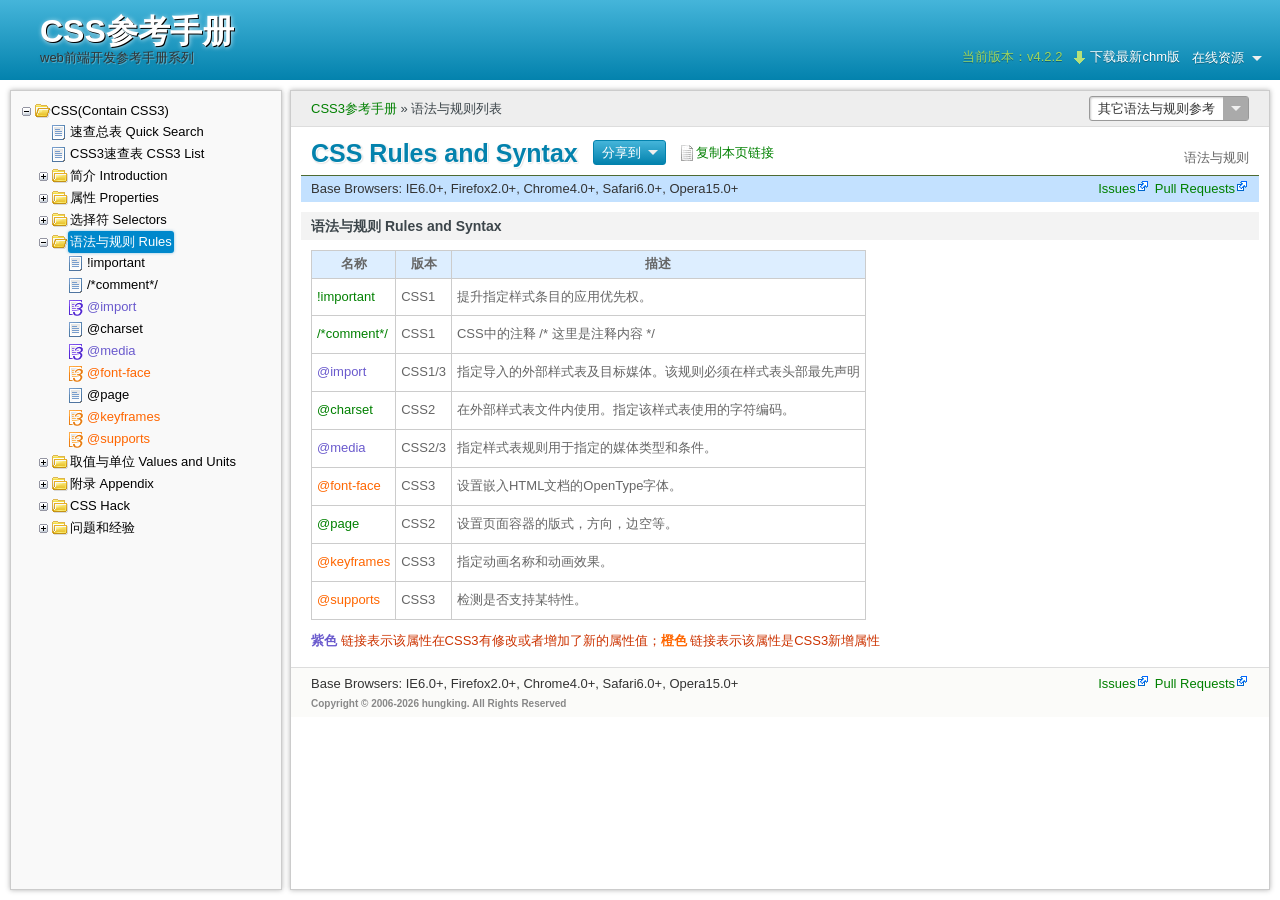
<file: csshandbooks/rules/index.htm>
<!DOCTYPE html>
<html lang="zh-cmn-Hans">
<head>
<meta charset="utf-8" />
<title>Rules and Syntax index</title>
<meta name="Description" content="CSS语法与规则" />
<meta name="Keywords" content="CSS语法与规则, CSS Rules and Syntax, !important, comment, @import, @charset, @media, @page, @namespace, @font-face, @phonetic-alphabet" />
<meta name="author" content="Hungking Hsi, imisslovelove@live.com, www.hungking.cc" />
<meta name="robots" content="all" />
<!--[if lte IE 8]>
<script src="../js/html5.js"></script>
<![endif]-->
<link rel="stylesheet" href="../skin/article.css" />
</head>
<body>
<nav id="guide" class="g-mod">
	<div class="from">
		<a href="http://css.hungking.com/" target="_blank">CSS3参考手册</a>
		<span>&#187;</span>
		<span id="category" rel="rules" name="index">语法与规则列表</span>
	</div>
	<div class="to">
		<span class="label">相关内容：</span>
		<div class="g-combobox g-transition">
			<a href="?" class="g-transition target">
				<strong>其它语法与规则参考</strong>
				<span>选择其它项<!--[if lte IE 7]><ins>IE7 and earlier, Get to die</ins><![endif]--></span>
			</a>
			<div class="g-transition list">
				<ul>
					<!-- 插入分类快速导航 -->
				</ul>
			</div>
		</div>
	</div>
</nav>
<header id="hd">
	<section id="title" class="g-mod">
		<h1 class="tit">CSS Rules and Syntax</h1>
		<ul class="info">
			<li>语法与规则</li>
		</ul>
		<!-- 插入浏览器信息 -->
	</section>
</header>
<section id="bd">
	<section id="rules-listing" class="g-mod g-attr">
		<h2 class="tit">语法与规则 Rules and Syntax</h2>
		<div class="cont">
			<table class="g-data">
				<thead>
					<tr>
						<th>名称</th>
						<th>版本</th>
						<th>描述</th>
					</tr>
				</thead>
				<tbody>
					<tr>
						<td><a href="!important.htm">!important</a></td>
						<td>CSS1</td>
						<td>提升指定样式条目的应用优先权。</td>
					</tr>
					<tr>
						<td><a href="comment.htm">/*comment*/</a></td>
						<td>CSS1</td>
						<td>CSS中的注释 /* 这里是注释内容 */</td>
					</tr>
					<tr>
						<td><a href="@import.htm" class="g-color-css3-change">@import</a></td>
						<td>CSS1/3</td>
						<td>指定导入的外部样式表及目标媒体。该规则必须在样式表头部最先声明</td>
					</tr>
					<tr>
						<td><a href="@charset.htm">@charset</a></td>
						<td>CSS2</td>
						<td>在外部样式表文件内使用。指定该样式表使用的字符编码。</td>
					</tr>
					<tr>
						<td><a href="@media.htm" class="g-color-css3-change">@media</a></td>
						<td>CSS2/3</td>
						<td>指定样式表规则用于指定的媒体类型和条件。</td>
					</tr>
					<tr>
						<td><a href="@font-face.htm" class="g-color-css3-new">@font-face</a></td>
						<td>CSS3</td>
						<td>设置嵌入HTML文档的OpenType字体。</td>
					</tr>
					<tr>
						<td><a href="@page.htm">@page</a></td>
						<td>CSS2</td>
						<td>设置页面容器的版式，方向，边空等。</td>
					</tr>
					<tr>
						<td><a href="@keyframes.htm" class="g-color-css3-new">@keyframes</a></td>
						<td>CSS3</td>
						<td>指定动画名称和动画效果。</td>
					</tr>
					<tr>
						<td><a href="@supports.htm" class="g-color-css3-new">@supports</a></td>
						<td>CSS3</td>
						<td>检测是否支持某特性。</td>
					</tr>
				</tbody>
			</table>
		</div>
		<div class="related">
			<p class="g-color-light"><strong class="g-color-css3-change">紫色</strong> 链接表示该属性在CSS3有修改或者增加了新的属性值；<strong class="g-color-css3-new">橙色</strong> 链接表示该属性是CSS3新增属性</p>
		</div>
	</section>
</section>
<footer id="ft">
	<aside id="rights" class="g-mod">
		<!-- 插入浏览器及版权信息 -->
	</aside>
</footer>
<script src="../js/jquery.js"></script>
<script src="../js/inner.js"></script>
</body>
</html>
</file>
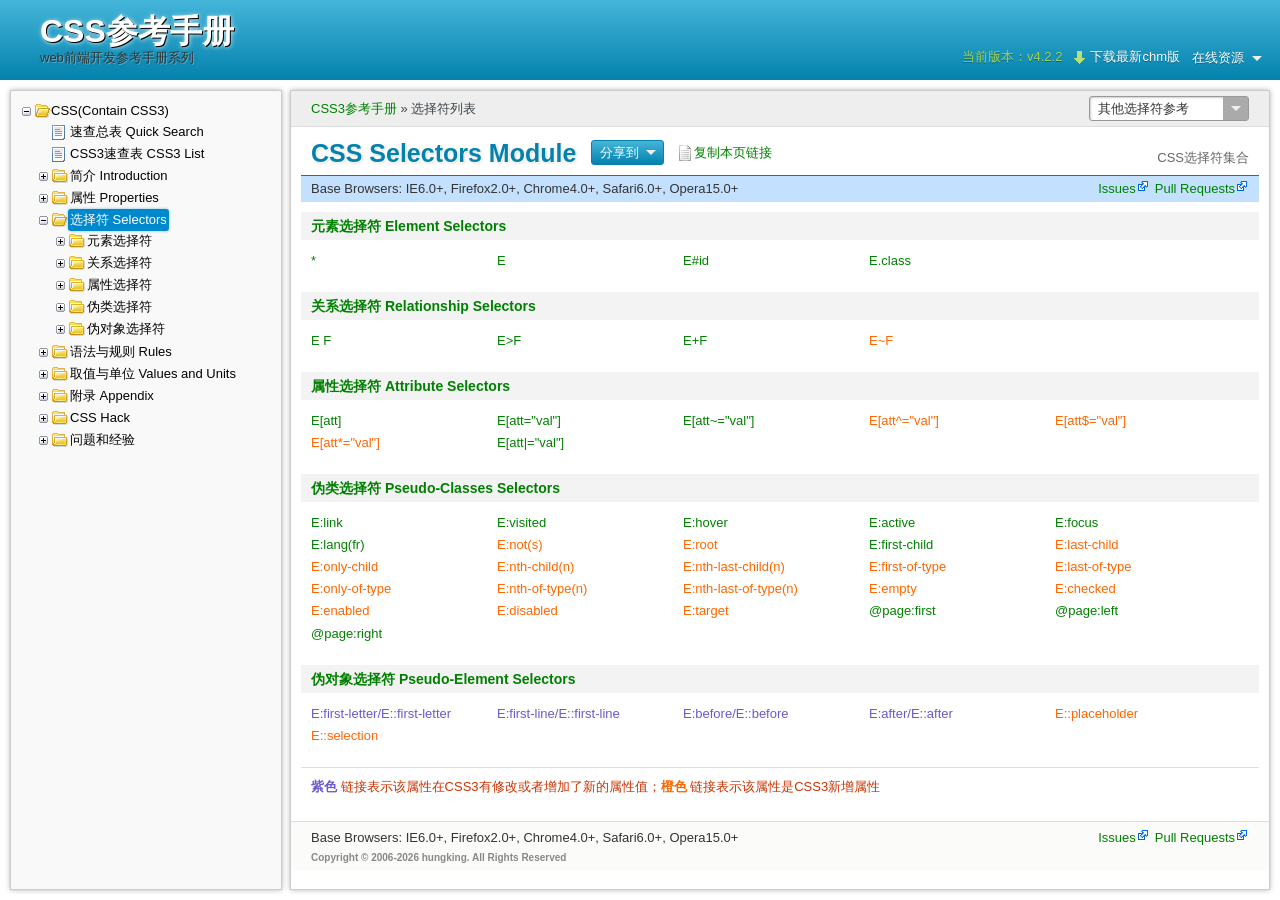
<file: csshandbooks/selectors/index.htm>
<!DOCTYPE html>
<html lang="zh-cmn-Hans">
<head>
<meta charset="utf-8" />
<title>Selectors index</title>
<meta name="Description" content="CSS选择符: CSS Selectors Module" />
<meta name="Keywords" content="CSS Selectors, css选择符" />
<meta name="author" content="Hungking Hsi, imisslovelove@live.com, www.hungking.cc" />
<meta name="robots" content="all" />
<!--[if lte IE 8]>
<script src="../js/html5.js"></script>
<![endif]-->
<link rel="stylesheet" href="../skin/article.css" />
</head>
<body>
<nav id="guide" class="g-mod">
	<div class="from">
		<a href="http://css.hungking.com/" target="_blank">CSS3参考手册</a>
		<span>&#187;</span>
		<span id="category" rel="selectors" name="index">选择符列表</span>
	</div>
	<div class="to">
		<span class="label">相关内容：</span>
		<div class="g-combobox g-transition">
			<a href="?" class="g-transition target">
				<strong>其它选择符参考</strong>
				<span>选择其它项<!--[if lte IE 7]><ins>IE7 and earlier, Get to die</ins><![endif]--></span>
			</a>
			<div class="g-transition list">
				<ul>
					<!-- 插入分类快速导航 -->
				</ul>
			</div>
		</div>
	</div>
</nav>
<header id="hd">
	<section id="title" class="g-mod">
		<h1 class="tit">CSS Selectors Module</h1>
		<ul class="info">
			<li>CSS选择符集合</li>
		</ul>
		<!-- 插入浏览器信息 -->
	</section>
</header>
<section id="bd">
	<section id="element" class="g-mod g-attr">
		<h2 class="tit"><a href="element/index.htm">元素选择符 Element Selectors</a></h2>
		<div class="cont">
			<ul class="g-list g-clear">
				<li><a href="element/all.htm">*</a></li>
				<li><a href="element/e.htm">E</a></li>
				<li><a href="element/id.htm">E#id</a></li>
				<li><a href="element/class.htm">E.class</a></li>
			</ul>
		</div>
	</section>
	<section id="relationship" class="g-mod g-attr">
		<h2 class="tit"><a href="relationship/index.htm">关系选择符 Relationship Selectors</a></h2>
		<div class="cont">
			<ul class="g-list g-clear">
				<li><a href="relationship/ef.htm">E F</a></li>
				<li><a href="relationship/e-child-f.htm">E&gt;F</a></li>
				<li><a href="relationship/e-adjacent-f.htm">E+F</a></li>
				<li><a href="relationship/e-brother-f.htm" class="g-color-css3-new">E~F</a></li>
			</ul>
		</div>
	</section>
	<section id="attribute" class="g-mod g-attr">
		<h2 class="tit"><a href="attribute/index.htm">属性选择符 Attribute Selectors</a></h2>
		<div class="cont">
			<ul class="g-list g-clear">
				<li><a href="attribute/att.htm">E[att]</a></li>
				<li><a href="attribute/att2.htm">E[att=&quot;val&quot;]</a></li>
				<li><a href="attribute/att3.htm">E[att~=&quot;val&quot;]</a></li>
				<li><a href="attribute/att4.htm" class="g-color-css3-new">E[att^=&quot;val&quot;]</a></li>
				<li><a href="attribute/att5.htm" class="g-color-css3-new">E[att$=&quot;val&quot;]</a></li>
				<li><a href="attribute/att6.htm" class="g-color-css3-new">E[att*=&quot;val&quot;]</a></li>
				<li><a href="attribute/att7.htm">E[att|=&quot;val&quot;]</a></li>
			</ul>
		</div>
	</section>
	<section id="pseudo-classes" class="g-mod g-attr">
		<h2 class="tit"><a href="pseudo-classes/index.htm">伪类选择符 Pseudo-Classes Selectors</a></h2>
		<div class="cont">
			<ul class="g-list g-clear">
				<li><a href="pseudo-classes/link.htm">E:link</a></li>
				<li><a href="pseudo-classes/visited.htm">E:visited</a></li>
				<li><a href="pseudo-classes/hover.htm">E:hover</a></li>
				<li><a href="pseudo-classes/active.htm">E:active</a></li>
				<li><a href="pseudo-classes/focus.htm">E:focus</a></li>
				<li><a href="pseudo-classes/lang(fr).htm">E:lang(fr)</a></li>
				<li><a href="pseudo-classes/not(s).htm" class="g-color-css3-new">E:not(s)</a></li>
				<li><a href="pseudo-classes/root.htm" class="g-color-css3-new">E:root</a></li>
				<li><a href="pseudo-classes/first-child.htm">E:first-child</a></li>
				<li><a href="pseudo-classes/last-child.htm" class="g-color-css3-new">E:last-child</a></li>
				<li><a href="pseudo-classes/only-child.htm" class="g-color-css3-new">E:only-child</a></li>
				<li><a href="pseudo-classes/nth-child(n).htm" class="g-color-css3-new">E:nth-child(n)</a></li>
				<li><a href="pseudo-classes/nth-last-child(n).htm" class="g-color-css3-new">E:nth-last-child(n)</a></li>
				<li><a href="pseudo-classes/first-of-type.htm" class="g-color-css3-new">E:first-of-type</a></li>
				<li><a href="pseudo-classes/last-of-type.htm" class="g-color-css3-new">E:last-of-type</a></li>
				<li><a href="pseudo-classes/only-of-type.htm" class="g-color-css3-new">E:only-of-type</a></li>
				<li><a href="pseudo-classes/nth-of-type(n).htm" class="g-color-css3-new">E:nth-of-type(n)</a></li>
				<li><a href="pseudo-classes/nth-last-of-type(n).htm" class="g-color-css3-new">E:nth-last-of-type(n)</a></li>
				<li><a href="pseudo-classes/empty.htm" class="g-color-css3-new">E:empty</a></li>
				<li><a href="pseudo-classes/checked.htm" class="g-color-css3-new">E:checked</a></li>
				<li><a href="pseudo-classes/enabled.htm" class="g-color-css3-new">E:enabled</a></li>
				<li><a href="pseudo-classes/disabled.htm" class="g-color-css3-new">E:disabled</a></li>
				<li><a href="pseudo-classes/target.htm" class="g-color-css3-new">E:target</a></li>
				<li><a href="pseudo-classes/@page-first.htm">@page:first</a></li>
				<li><a href="pseudo-classes/@page-left.htm">@page:left</a></li>
				<li><a href="pseudo-classes/@page-right.htm">@page:right</a></li>
			</ul>
		</div>
	</section>
	<section id="pseudo-element" class="g-mod g-attr">
		<h2 class="tit"><a href="pseudo-element/index.htm">伪对象选择符 Pseudo-Element Selectors</a></h2>
		<div class="cont">
			<ul class="g-list g-clear">
				<li><a href="pseudo-element/first-letter.htm" class="g-color-css3-change">E:first-letter/E::first-letter</a></li>
				<li><a href="pseudo-element/first-line.htm" class="g-color-css3-change">E:first-line/E::first-line</a></li>
				<li><a href="pseudo-element/before.htm" class="g-color-css3-change">E:before/E::before</a></li>
				<li><a href="pseudo-element/after.htm" class="g-color-css3-change">E:after/E::after</a></li>
				<li><a href="pseudo-element/placeholder.htm" class="g-color-css3-new">E::placeholder</a></li>
				<li><a href="pseudo-element/selection.htm" class="g-color-css3-new">E::selection</a></li>
			</ul>
		</div>
	</section>
	<section id="related" class="g-mod">
		<p class="g-color-light"><strong class="g-color-css3-change">紫色</strong> 链接表示该属性在CSS3有修改或者增加了新的属性值；<strong class="g-color-css3-new">橙色</strong> 链接表示该属性是CSS3新增属性</p>
	</section>
</section>
<footer id="ft">
	<aside id="rights" class="g-mod">
		<!-- 插入浏览器及版权信息 -->
	</aside>
</footer>
<script src="../js/jquery.js"></script>
<script src="../js/inner.js"></script>
</body>
</html>
</file>
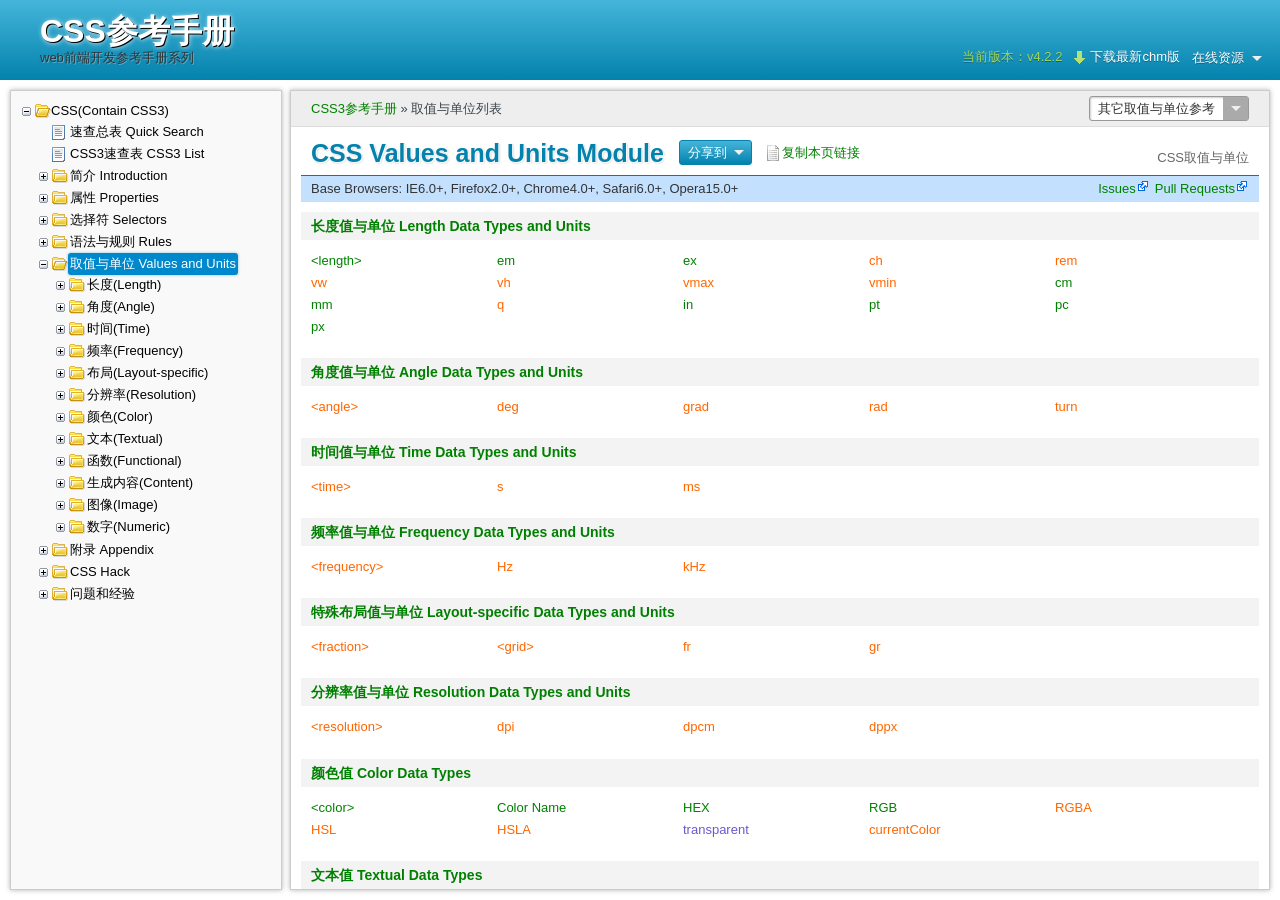
<file: csshandbooks/values/index.htm>
<!DOCTYPE html>
<html lang="zh-cmn-Hans">
<head>
<meta charset="utf-8" />
<title>CSS Values and Units Module index</title>
<meta name="description" content="CSS取值与单位: CSS Values and Units Module Level 3" />
<meta name="keywords" content="CSS Values, CSS Units, 取值, 单位" />
<meta name="author" content="Hungking Hsi, imisslovelove@live.com, www.hungking.cc" />
<meta name="robots" content="all" />
<!--[if lte IE 8]>
<script src="../js/html5.js"></script>
<![endif]-->
<link rel="stylesheet" href="../skin/article.css" />
</head>
<body>
<nav id="guide" class="g-mod">
	<div class="from">
		<a href="http://css.hungking.com/" target="_blank">CSS3参考手册</a>
		<span>&#187;</span>
		<span id="category" rel="values" name="index">取值与单位列表</span>
	</div>
	<div class="to">
		<span class="label">相关内容：</span>
		<div class="g-combobox g-transition">
			<a href="?" class="g-transition target">
				<strong>其它取值与单位参考</strong>
				<span>选择其它项<!--[if lte IE 7]><ins>IE7 and earlier, Get to die</ins><![endif]--></span>
			</a>
			<div class="g-transition list">
				<ul>
					<!-- 插入分类快速导航 -->
				</ul>
			</div>
		</div>
	</div>
</nav>
<header id="hd">
	<section id="title" class="g-mod">
		<h1 class="tit">CSS Values and Units Module</h1>
		<ul class="info">
			<li>CSS取值与单位</li>
		</ul>
		<!-- 插入浏览器信息 -->
	</section>
</header>
<section id="bd">
	<section id="length" class="g-mod g-attr">
		<h2 class="tit"><a href="length/index.htm">长度值与单位 Length Data Types and Units</a></h2>
		<div class="cont">
			<ul class="g-list g-clear">
				<li><a href="length/length.htm">&lt;length&gt;</a></li>
				<li><a href="length/em.htm">em</a></li>
				<li><a href="length/ex.htm">ex</a></li>
				<li><a href="length/ch.htm" class="g-color-css3-new">ch</a></li>
				<li><a href="length/rem.htm" class="g-color-css3-new">rem</a></li>
				<li><a href="length/vw.htm" class="g-color-css3-new">vw</a></li>
				<li><a href="length/vh.htm" class="g-color-css3-new">vh</a></li>
				<li><a href="length/vmax.htm" class="g-color-css3-new">vmax</a></li>
				<li><a href="length/vmin.htm" class="g-color-css3-new">vmin</a></li>
				<li><a href="length/cm.htm">cm</a></li>
				<li><a href="length/mm.htm">mm</a></li>
				<li><a href="length/q.htm" class="g-color-css3-new">q</a></li>
				<li><a href="length/in.htm">in</a></li>
				<li><a href="length/pt.htm">pt</a></li>
				<li><a href="length/pc.htm">pc</a></li>
				<li><a href="length/px.htm">px</a></li>
			</ul>
		</div>
	</section>
	<section id="angle" class="g-mod g-attr">
		<h2 class="tit"><a href="angle/index.htm">角度值与单位 Angle Data Types and Units</a></h2>
		<div class="cont">
			<ul class="g-list g-clear">
				<li><a href="angle/angle.htm" class="g-color-css3-new">&lt;angle&gt;</a></li>
				<li><a href="angle/deg.htm" class="g-color-css3-new">deg</a></li>
				<li><a href="angle/grad.htm" class="g-color-css3-new">grad</a></li>
				<li><a href="angle/rad.htm" class="g-color-css3-new">rad</a></li>
				<li><a href="angle/turn.htm" class="g-color-css3-new">turn</a></li>
			</ul>
		</div>
	</section>
	<section id="time" class="g-mod g-attr">
		<h2 class="tit"><a href="time/index.htm">时间值与单位 Time Data Types and Units</a></h2>
		<div class="cont">
			<ul class="g-list g-clear">
				<li><a href="time/time.htm" class="g-color-css3-new">&lt;time&gt;</a></li>
				<li><a href="time/s.htm" class="g-color-css3-new">s</a></li>
				<li><a href="time/ms.htm" class="g-color-css3-new">ms</a></li>
			</ul>
		</div>
	</section>
	<section id="frequency" class="g-mod g-attr">
		<h2 class="tit"><a href="frequency/index.htm">频率值与单位 Frequency Data Types and Units</a></h2>
		<div class="cont">
			<ul class="g-list g-clear">
				<li><a href="frequency/frequency.htm" class="g-color-css3-new">&lt;frequency&gt;</a></li>
				<li><a href="frequency/hz.htm" class="g-color-css3-new">Hz</a></li>
				<li><a href="frequency/khz.htm" class="g-color-css3-new">kHz</a></li>
			</ul>
		</div>
	</section>
	<section id="layout-specific" class="g-mod g-attr">
		<h2 class="tit"><a href="layout-specific/index.htm">特殊布局值与单位 Layout-specific Data Types and Units</a></h2>
		<div class="cont">
			<ul class="g-list g-clear">
				<li><a href="layout-specific/fraction.htm" class="g-color-css3-new">&lt;fraction&gt;</a></li>
				<li><a href="layout-specific/grid.htm" class="g-color-css3-new">&lt;grid&gt;</a></li>
				<li><a href="layout-specific/fr.htm" class="g-color-css3-new">fr</a></li>
				<li><a href="layout-specific/gr.htm" class="g-color-css3-new">gr</a></li>
			</ul>
		</div>
	</section>
	<section id="resolution" class="g-mod g-attr">
		<h2 class="tit"><a href="resolution/index.htm">分辨率值与单位 Resolution Data Types and Units</a></h2>
		<div class="cont">
			<ul class="g-list g-clear">
				<li><a href="resolution/resolution.htm" class="g-color-css3-new">&lt;resolution&gt;</a></li>
				<li><a href="resolution/dpi.htm" class="g-color-css3-new">dpi</a></li>
				<li><a href="resolution/dpcm.htm" class="g-color-css3-new">dpcm</a></li>
				<li><a href="resolution/dppx.htm" class="g-color-css3-new">dppx</a></li>
			</ul>
		</div>
	</section>
	<section id="color" class="g-mod g-attr">
		<h2 class="tit"><a href="color/index.htm">颜色值 Color Data Types</a></h2>
		<div class="cont">
			<ul class="g-list g-clear">
				<li><a href="color/color.htm">&lt;color&gt;</a></li>
				<li><a href="color/color-name.htm">Color Name</a></li>
				<li><a href="color/hex.htm">HEX</a></li>
				<li><a href="color/rgb.htm">RGB</a></li>
				<li><a href="color/rgba.htm" class="g-color-css3-new">RGBA</a></li>
				<li><a href="color/hsl.htm" class="g-color-css3-new">HSL</a></li>
				<li><a href="color/hsla.htm" class="g-color-css3-new">HSLA</a></li>
				<li><a href="color/transparent.htm" class="g-color-css3-change">transparent</a></li>
				<li><a href="color/currentColor.htm" class="g-color-css3-new">currentColor</a></li>
			</ul>
		</div>
	</section>
	<section id="textual" class="g-mod g-attr">
		<h2 class="tit"><a href="textual/index.htm">文本值 Textual Data Types</a></h2>
		<div class="cont">
			<ul class="g-list g-clear">
				<!--<li><a href="textual/auto.htm">auto</a></li>-->
				<li><a href="textual/inherit.htm">inherit</a></li>
				<li><a href="textual/initial.htm" class="g-color-css3-new">initial</a></li>
				<li><a href="textual/unset.htm" class="g-color-css3-new">unset</a></li>
				<li><a href="textual/string.htm">&lt;string&gt;</a></li>
				<li><a href="textual/url.htm">&lt;url&gt;</a></li>
				<li><a href="textual/identifier.htm">&lt;identifier&gt;</a></li>
			</ul>
		</div>
	</section>
	<section id="functional" class="g-mod g-attr">
		<h2 class="tit"><a href="functional/index.htm">函数值 Functional Notations Data Types</a></h2>
		<div class="cont">
			<ul class="g-list g-clear">
				<li><a href="functional/calc().htm" class="g-color-css3-new">calc()</a></li>
				<li><a href="functional/toggle().htm" class="g-color-css3-new">toggle()</a></li>
			</ul>
		</div>
	</section>
	<section id="content" class="g-mod g-attr">
		<h2 class="tit"><a href="content/index.htm">生成内容值 Content Notations Data Types</a></h2>
		<div class="cont">
			<ul class="g-list g-clear">
				<li><a href="functional/counter().htm" class="g-color-css3-change">counter()</a></li>
				<li><a href="functional/counters().htm" class="g-color-css3-change">counters()</a></li>
				<li><a href="functional/attr().htm" class="g-color-css3-change">attr()</a></li>
			</ul>
		</div>
	</section>
	<section id="image" class="g-mod g-attr">
		<h2 class="tit"><a href="image/index.htm">图像值 Image Data Types</a></h2>
		<div class="cont">
			<ul class="g-list g-clear">
				<li><a href="image/image.htm" class="g-color-css3-change">&lt;image&gt;</a></li>
				<li><a href="image/image().htm" class="g-color-css3-new">image()</a></li>
				<li><a href="image/image-set().htm" class="g-color-css3-new">image-set()</a></li>
				<li><a href="image/gradient.htm" class="g-color-css3-new">&lt;gradient&gt;</a></li>
				<li><a href="image/linear-gradient().htm" class="g-color-css3-new">linear-gradient()</a></li>
				<li><a href="image/radial-gradient().htm" class="g-color-css3-new">radial-gradient()</a></li>
				<li><a href="image/repeating-linear-gradient().htm" class="g-color-css3-new">repeating-linear-gradient()</a></li>
				<li><a href="image/repeating-radial-gradient().htm" class="g-color-css3-new">repeating-radial-gradient()</a></li>
			</ul>
		</div>
	</section>
	<section id="numeric" class="g-mod g-attr">
		<h2 class="tit"><a href="numeric/index.htm">数字值 Numeric Data Types</a></h2>
		<div class="cont">
			<ul class="g-list g-clear">
				<li><a href="numeric/number.htm">&lt;number&gt;</a></li>
				<li><a href="numeric/integer.htm">&lt;integer&gt;</a></li>
				<li><a href="numeric/percentage.htm">&lt;percentage&gt;</a></li>
			</ul>
		</div>
	</section>
	<div class="related">
		<p class="g-color-light"><strong class="g-color-css3-change">紫色</strong> 链接表示该属性在CSS3有修改或者增加了新的属性值；<strong class="g-color-css3-new">橙色</strong> 链接表示该属性是CSS3新增属性</p>
	</div>
</section>
<footer id="ft">
	<aside id="rights" class="g-mod">
		<!-- 插入浏览器及版权信息 -->
	</aside>
</footer>
<script src="../js/jquery.js"></script>
<script src="../js/inner.js"></script>
</body>
</html>
</file>
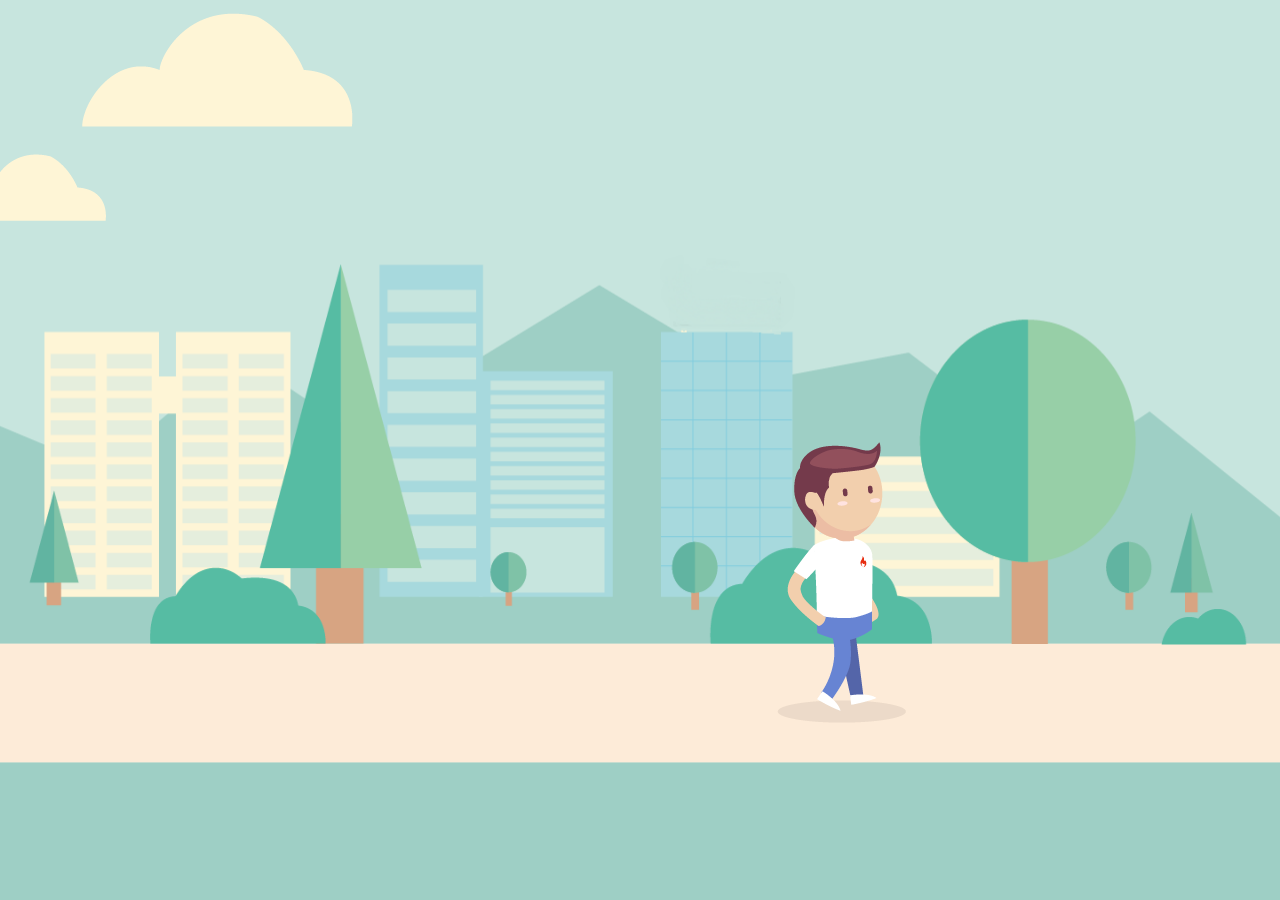
<file: other/7.7/index.html>
<!DOCTYPE html>
<html>
<head>
<meta http-equiv="Content-type" content="text/html; charset=utf-8" />
<title>HTML5七夕情人节送花动画 - 源码之家</title>

<link rel='stylesheet' href='css/55c16d94000109f300000000.css' />
<link rel='stylesheet' href='css/55c16dab0001286100000000.css' />
<link rel='stylesheet' href='css/55c16dc00001fa1a00000000.css' />
<link rel='stylesheet' href='css/55c16dda0001113100000000.css' />

<script type="text/javascript" src="js/55ac9a860001a6c500000000.js"></script>
<script type="text/javascript" src="js/55ac9ea30001ace700000000.js"></script>
<script type="text/javascript" src="js/55c16c910001e21b00000000.js"></script>

</head>

<body>
<div id='content'>
    <ul class='content-wrap'>
        <!-- 第一副画面 -->
        <li>
            <!-- 背景图 -->
            <div class="a_background">
                <div class="a_background_top"></div>
                <div class="a_background_middle"></div>
                <div class="a_background_botton"></div>
            </div>
            <!-- 云 -->
            <div class="cloudArea">
                <div class="cloud cloud1"></div>
                <div class="cloud cloud2"></div>
            </div>
            <!-- 太阳 -->
            <div id="sun"></div>
        </li>
        <!-- 第二副画面 -->
        <li>
            <!-- 背景图 -->
            <div class="b_background"></div>
            <div class="b_background_preload"></div>
            <!-- 商店 -->
            <div class="shop">
                <div class="door">
                    <div class="door-left"></div>
                    <div class="door-right"></div>
                </div>
                <!-- 灯 -->
                <div class="lamp"></div>
            </div>
            <!-- 鸟 -->
            <div class="bird"></div>
        </li>
        <!-- 第三副画面 -->
        <li>
            <!-- 背景图 -->
            <div class="c_background">
                <div class="c_background_top"></div>
                <div class="c_background_middle"></div>
                <div class="c_background_botton"></div>
            </div>
            <!-- 小女孩 -->
            <div class="girl"></div>
            <div class="bridge-bottom">
                <div class="water">
                    <div id="water1" class="water_1"></div>
                    <div id="water2" class="water_2"></div>
                    <div id="water3" class="water_3"></div>
                    <div id="water4" class="water_4"></div>
                </div>
            </div>
            <!-- 星星 -->
            <ul class="stars">
                <li class="stars1"></li>
                <li class="stars2"></li>
                <li class="stars3"></li>
                <li class="stars4"></li>
                <li class="stars5"></li>
                <li class="stars6"></li>
            </ul>
            <!-- 慕课网logo图 -->
            <div class="logo">祝天下有情人终成眷属</div>
        </li>
    </ul>
    <!-- 雪花 -->
    <div id="snowflake"></div>
    <!-- 小男孩 -->
    <div id="boy" class="charector"></div>
</div>

<div style="text-align:center;">
<p>来源:<a href="http://www.codejie.net/" target="_blank">源码街</a></p>
</div>

</body>
</html>
</file>
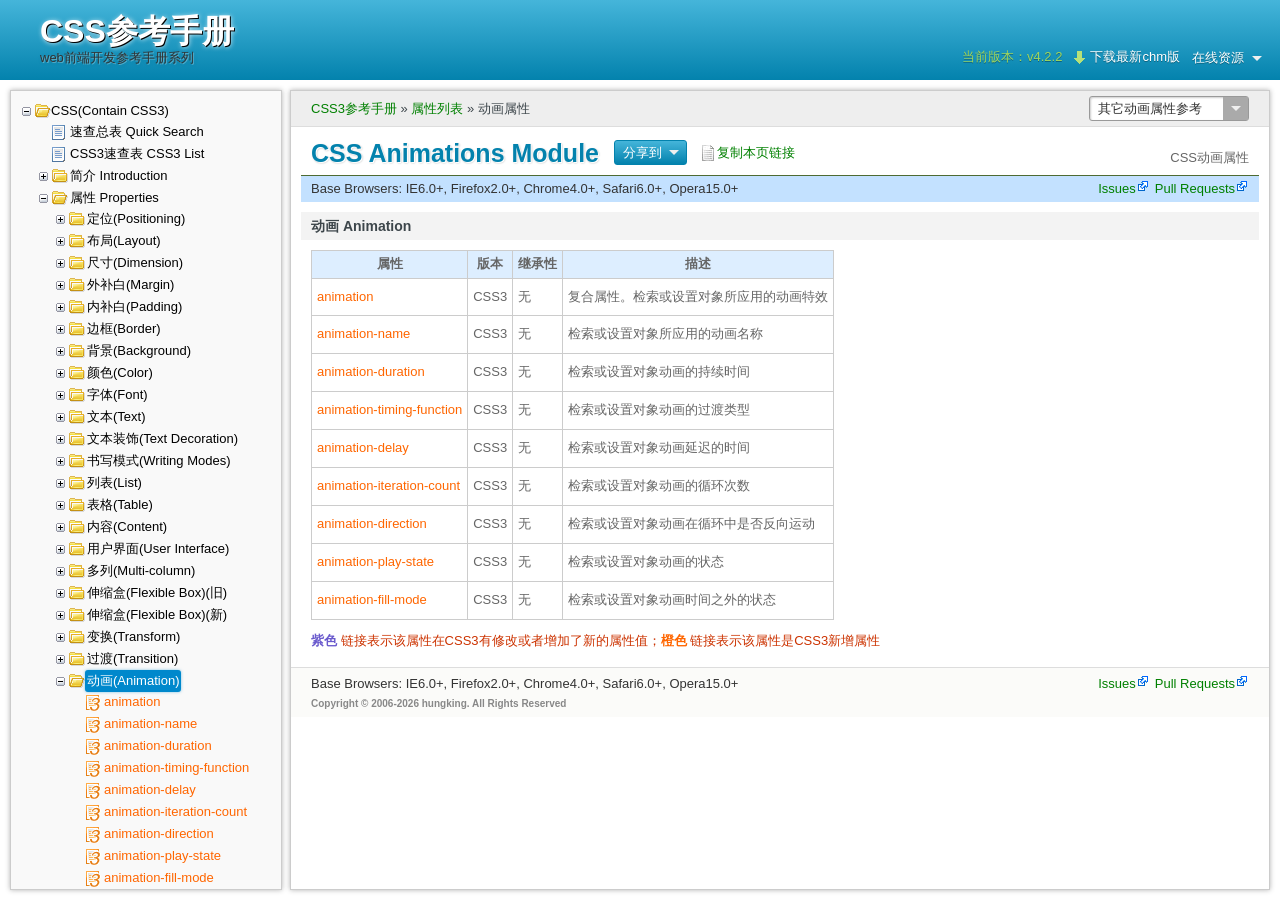
<file: csshandbooks/properties/animation/index.htm>
<!DOCTYPE html>
<html lang="zh-cmn-Hans">
<head>
<meta charset="utf-8" />
<title>Animation index</title>
<meta name="Description" content="CSS3动画属性: CSS Animations Module" />
<meta name="Keywords" content="CSS3动画属性, animation, animation-name, animation-duration, animation-timing-function, animation-delay, animation-iteration-count, animation-play-state, animation-direction" />
<meta name="author" content="Hungking Hsi, imisslovelove@live.com, www.hungking.cc" />
<meta name="robots" content="all" />
<!--[if lte IE 8]>
<script src="../../js/html5.js"></script>
<![endif]-->
<link rel="stylesheet" href="../../skin/article.css" />
</head>
<body>
<nav id="guide" class="g-mod">
	<div class="from">
		<a href="http://css.hungking.com/" target="_blank">CSS3参考手册</a>
		<span>&#187;</span>
		<a href="../index.htm">属性列表</a>
		<span>&#187;</span>
		<span id="category" rel="properties/animation" name="index">动画属性</span>
	</div>
	<div class="to">
		<span class="label">相关内容：</span>
		<div class="g-combobox g-transition">
			<a href="?" class="g-transition target">
				<strong>其它动画属性参考</strong>
				<span>选择其它项<!--[if lte IE 7]><ins>IE7 and earlier, Get to die</ins><![endif]--></span>
			</a>
			<div class="g-transition list">
				<ul>
					<!-- 插入分类快速导航 -->
				</ul>
			</div>
		</div>
	</div>
</nav>
<header id="hd">
	<section id="title" class="g-mod">
		<h1 class="tit">CSS Animations Module</h1>
		<ul class="info">
			<li>CSS动画属性</li>
		</ul>
		<!-- 插入浏览器信息 -->
	</section>
</header>
<section id="bd">
	<section id="animation-listing" class="g-mod g-attr">
		<h2 class="tit">动画 Animation</h2>
		<div class="cont">
			<table class="g-data">
				<thead>
					<tr>
						<th>属性</th>
						<th>版本</th>
						<th>继承性</th>
						<th>描述</th>
					</tr>
				</thead>
				<tbody>
					<tr>
						<td><a href="animation.htm" class="g-color-css3-new">animation</a></td>
						<td>CSS3</td>
						<td>无</td>
						<td>复合属性。检索或设置对象所应用的动画特效</td>
					</tr>
					<tr>
						<td><a href="animation-name.htm" class="g-color-css3-new">animation-name</a></td>
						<td>CSS3</td>
						<td>无</td>
						<td>检索或设置对象所应用的动画名称</td>
					</tr>
					<tr>
						<td><a href="animation-duration.htm" class="g-color-css3-new">animation-duration</a></td>
						<td>CSS3</td>
						<td>无</td>
						<td>检索或设置对象动画的持续时间</td>
					</tr>
					<tr>
						<td><a href="animation-timing-function.htm" class="g-color-css3-new">animation-timing-function</a></td>
						<td>CSS3</td>
						<td>无</td>
						<td>检索或设置对象动画的过渡类型</td>
					</tr>
					<tr>
						<td><a href="animation-delay.htm" class="g-color-css3-new">animation-delay</a></td>
						<td>CSS3</td>
						<td>无</td>
						<td>检索或设置对象动画延迟的时间</td>
					</tr>
					<tr>
						<td><a href="animation-iteration-count.htm" class="g-color-css3-new">animation-iteration-count</a></td>
						<td>CSS3</td>
						<td>无</td>
						<td>检索或设置对象动画的循环次数</td>
					</tr>
					<tr>
						<td><a href="animation-direction.htm" class="g-color-css3-new">animation-direction</a></td>
						<td>CSS3</td>
						<td>无</td>
						<td>检索或设置对象动画在循环中是否反向运动</td>
					</tr>
					<tr>
						<td><a href="animation-play-state.htm" class="g-color-css3-new">animation-play-state</a></td>
						<td>CSS3</td>
						<td>无</td>
						<td>检索或设置对象动画的状态</td>
					</tr>
					<tr>
						<td><a href="animation-fill-mode.htm" class="g-color-css3-new">animation-fill-mode</a></td>
						<td>CSS3</td>
						<td>无</td>
						<td>检索或设置对象动画时间之外的状态</td>
					</tr>
				</tbody>
			</table>
		</div>
		<div class="related">
			<p class="g-color-light"><strong class="g-color-css3-change">紫色</strong> 链接表示该属性在CSS3有修改或者增加了新的属性值；<strong class="g-color-css3-new">橙色</strong> 链接表示该属性是CSS3新增属性</p>
		</div>
	</section>
</section>
<footer id="ft">
	<aside id="rights" class="g-mod">
		<!-- 插入浏览器及版权信息 -->
	</aside>
</footer>
<script src="../../js/jquery.js"></script>
<script src="../../js/inner.js"></script>
</body>
</html>
</file>
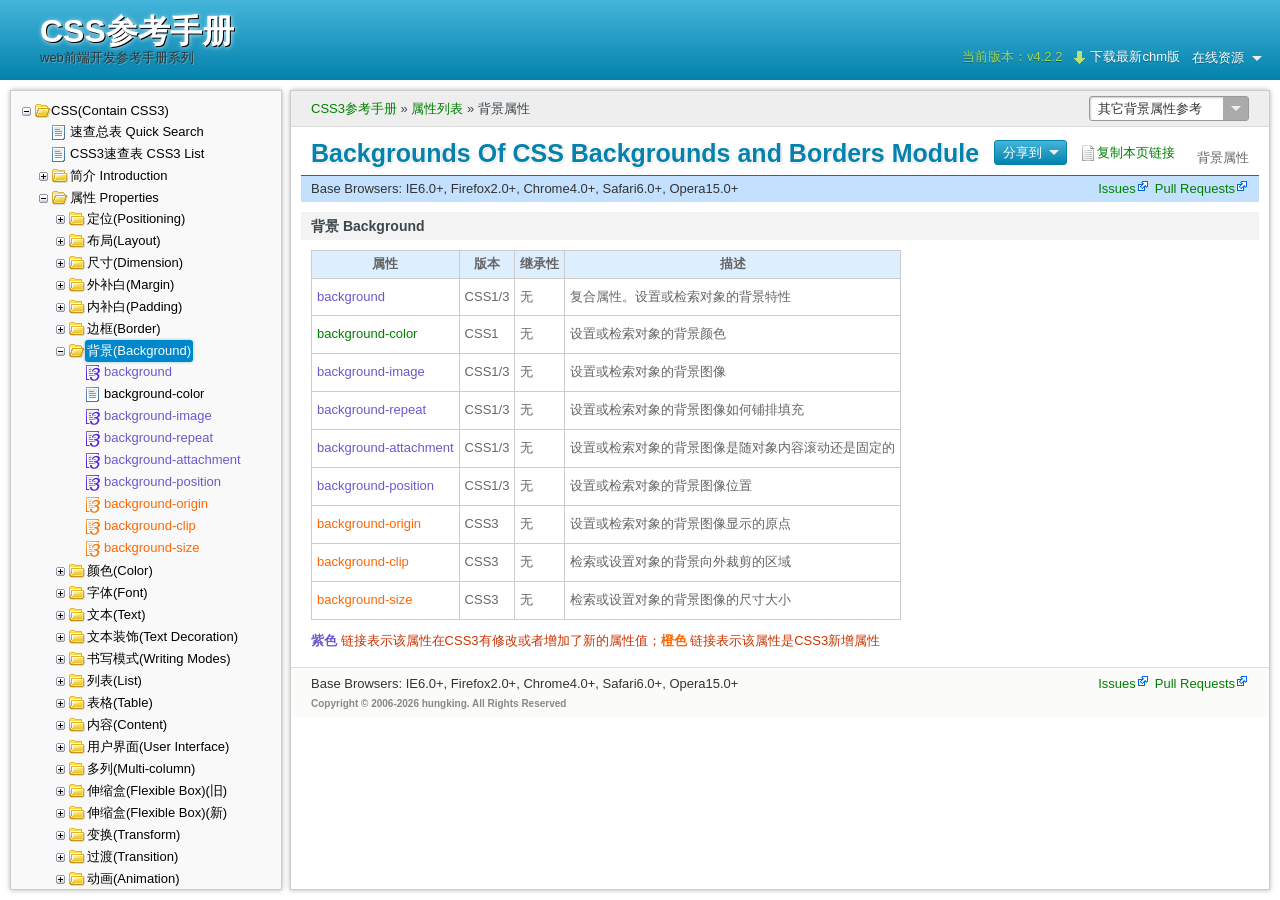
<file: csshandbooks/properties/background/index.htm>
<!DOCTYPE html>
<html lang="zh-cmn-Hans">
<head>
<meta charset="utf-8" />
<title>Background index</title>
<meta name="description" content="CSS3背景与边框之背景篇：Backgrounds Of CSS Backgrounds and Borders Module Level 3" />
<meta name="keywords" content="背景与边框, background, background-color, background-image, background-repeat, background-attachment, background-position, background-origin, background-clip, background-size, Multiple background" />
<meta name="author" content="Hungking Hsi, imisslovelove@live.com, www.hungking.cc" />
<meta name="robots" content="all" />
<!--[if lte IE 8]>
<script src="../../js/html5.js"></script>
<![endif]-->
<link rel="stylesheet" href="../../skin/article.css" />
</head>
<body>
<nav id="guide">
	<div class="from">
		<a href="http://css.hungking.com/" target="_blank">CSS3参考手册</a>
		<span>&#187;</span>
		<a href="../index.htm">属性列表</a>
		<span>&#187;</span>
		<span id="category" rel="properties/background" name="index">背景属性</span>
	</div>
	<div class="to">
		<span class="label">相关内容：</span>
		<div class="g-combobox g-transition">
			<a href="?" class="g-transition target">
				<strong>其它背景属性参考</strong>
				<span>选择其它项<!--[if lte IE 7]><ins>IE7 and earlier, Get to die</ins><![endif]--></span>
			</a>
			<div class="g-transition list">
				<ul>
					<!-- 插入分类快速导航 -->
				</ul>
			</div>
		</div>
	</div>
</nav>
<header id="hd">
	<section id="title" class="g-mod">
		<h1 class="tit">Backgrounds Of CSS Backgrounds and Borders Module</h1>
		<ul class="info">
			<li>背景属性</li>
		</ul>
		<!-- 插入浏览器信息 -->
	</section>
</header>
<section id="bd">
	<section id="background-listing" class="g-mod g-attr">
		<h2 class="tit">背景 Background</h2>
		<div class="cont">
			<table class="g-data">
				<thead>
					<tr>
						<th>属性</th>
						<th>版本</th>
						<th>继承性</th>
						<th>描述</th>
					</tr>
				</thead>
				<tbody>
					<tr>
						<td><a href="background.htm" class="g-color-css3-change">background</a></td>
						<td>CSS1/3</td>
						<td>无</td>
						<td>复合属性。设置或检索对象的背景特性</td>
					</tr>
					<tr>
						<td><a href="background-color.htm">background-color</a></td>
						<td>CSS1</td>
						<td>无</td>
						<td>设置或检索对象的背景颜色</td>
					</tr>
					<tr>
						<td><a href="background-image.htm" class="g-color-css3-change">background-image</a></td>
						<td>CSS1/3</td>
						<td>无</td>
						<td>设置或检索对象的背景图像</td>
					</tr>
					<tr>
						<td><a href="background-repeat.htm" class="g-color-css3-change">background-repeat</a></td>
						<td>CSS1/3</td>
						<td>无</td>
						<td>设置或检索对象的背景图像如何铺排填充</td>
					</tr>
					<tr>
						<td><a href="background-attachment.htm" class="g-color-css3-change">background-attachment</a></td>
						<td>CSS1/3</td>
						<td>无</td>
						<td>设置或检索对象的背景图像是随对象内容滚动还是固定的</td>
					</tr>
					<tr>
						<td><a href="background-position.htm" class="g-color-css3-change">background-position</a></td>
						<td>CSS1/3</td>
						<td>无</td>
						<td>设置或检索对象的背景图像位置</td>
					</tr>
					<tr>
						<td><a href="background-origin.htm" class="g-color-css3-new">background-origin</a></td>
						<td>CSS3</td>
						<td>无</td>
						<td>设置或检索对象的背景图像显示的原点</td>
					</tr>
					<tr>
						<td><a href="background-clip.htm" class="g-color-css3-new">background-clip</a></td>
						<td>CSS3</td>
						<td>无</td>
						<td>检索或设置对象的背景向外裁剪的区域</td>
					</tr>
					<tr>
						<td><a href="background-size.htm" class="g-color-css3-new">background-size</a></td>
						<td>CSS3</td>
						<td>无</td>
						<td>检索或设置对象的背景图像的尺寸大小</td>
					</tr>
				</tbody>
			</table>
		</div>
		<div class="related">
			<p class="g-color-light"><strong class="g-color-css3-change">紫色</strong> 链接表示该属性在CSS3有修改或者增加了新的属性值；<strong class="g-color-css3-new">橙色</strong> 链接表示该属性是CSS3新增属性</p>
		</div>
	</section>
</section>
<footer id="ft">
	<aside id="rights" class="g-mod">
		<!-- 插入浏览器及版权信息 -->
	</aside>
</footer>
<script src="../../js/jquery.js"></script>
<script src="../../js/inner.js"></script>
</body>
</html>
</file>
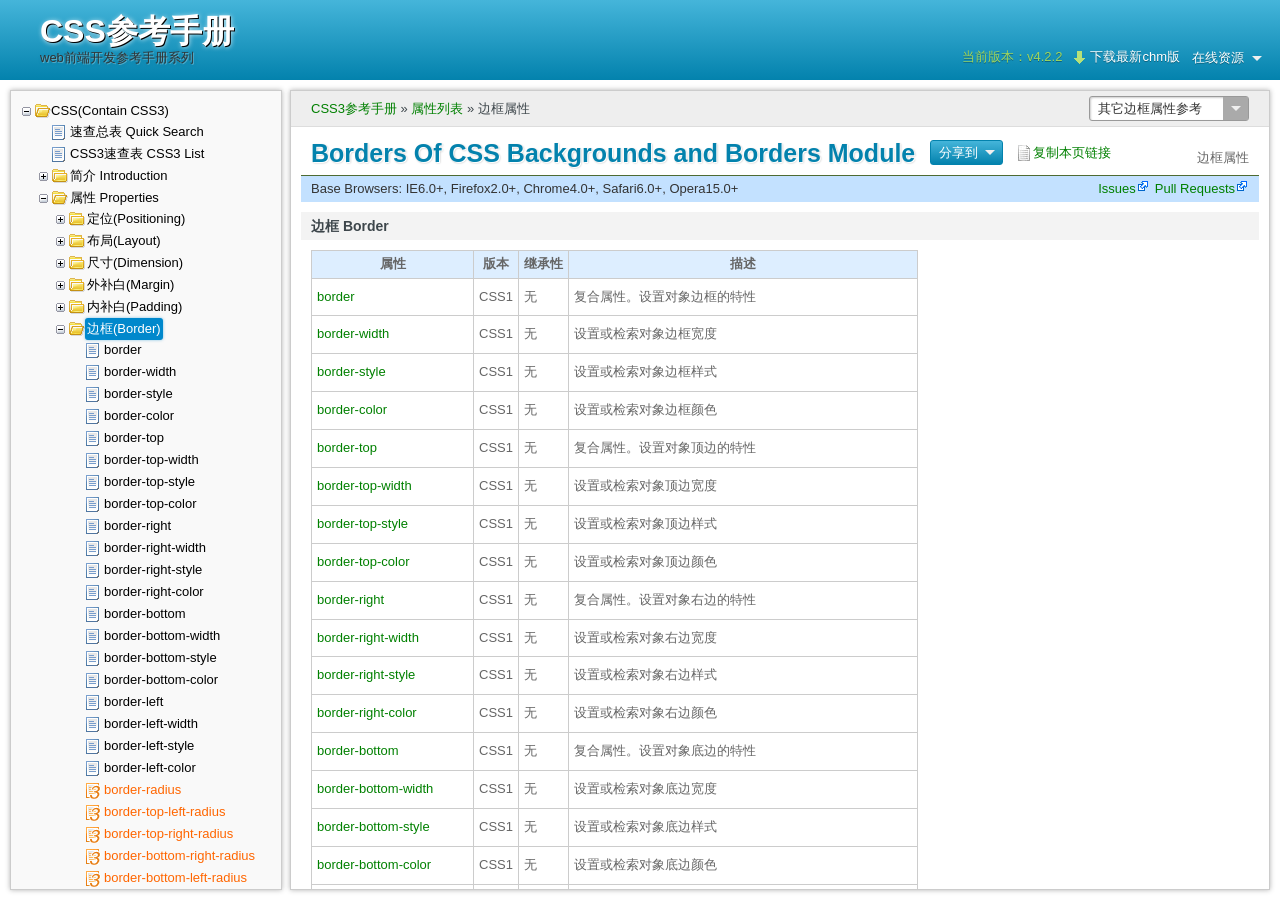
<file: csshandbooks/properties/border/index.htm>
<!DOCTYPE html>
<html lang="zh-cmn-Hans">
<head>
<meta charset="utf-8" />
<title>Border index</title>
<meta name="Description" content="CSS3背景与边框之边框篇：Borders Of CSS Backgrounds and Borders Module Level 3" />
<meta name="Keywords" content="背景与边框, 盒模型, border, border-width, border-style, border-color, border-image, border-radius, box-shadow, box-reflect" />
<meta name="author" content="Hungking Hsi, imisslovelove@live.com, www.hungking.cc" />
<meta name="robots" content="all" />
<!--[if lte IE 8]>
<script src="../../js/html5.js"></script>
<![endif]-->
<link rel="stylesheet" href="../../skin/article.css" />
</head>
<body>
<nav id="guide">
	<div class="from">
		<a href="http://css.hungking.com/" target="_blank">CSS3参考手册</a>
		<span>&#187;</span>
		<a href="../index.htm">属性列表</a>
		<span>&#187;</span>
		<span id="category" rel="properties/border" name="index">边框属性</span>
	</div>
	<div class="to">
		<span class="label">相关内容：</span>
		<div class="g-combobox g-transition">
			<a href="?" class="g-transition target">
				<strong>其它边框属性参考</strong>
				<span>选择其它项<!--[if lte IE 7]><ins>IE7 and earlier, Get to die</ins><![endif]--></span>
			</a>
			<div class="g-transition list">
				<ul>
					<!-- 插入分类快速导航 -->
				</ul>
			</div>
		</div>
	</div>
</nav>
<header id="hd">
	<section id="title" class="g-mod">
		<h1 class="tit">Borders Of CSS Backgrounds and Borders Module</h1>
		<ul class="info">
			<li>边框属性</li>
		</ul>
		<!-- 插入浏览器信息 -->
	</section>
</header>
<section id="bd">
	<section id="border-listing" class="g-mod g-attr">
		<h2 class="tit">边框 Border</h2>
		<div class="cont">
			<table class="g-data">
				<thead>
					<tr>
						<th>属性</th>
						<th>版本</th>
						<th>继承性</th>
						<th>描述</th>
					</tr>
				</thead>
				<tbody>
					<tr>
						<td><a href="border.htm">border</a></td>
						<td>CSS1</td>
						<td>无</td>
						<td>复合属性。设置对象边框的特性</td>
					</tr>
					<tr>
						<td><a href="border-width.htm">border-width</a></td>
						<td>CSS1</td>
						<td>无</td>
						<td>设置或检索对象边框宽度</td>
					</tr>
					<tr>
						<td><a href="border-style.htm">border-style</a></td>
						<td>CSS1</td>
						<td>无</td>
						<td>设置或检索对象边框样式</td>
					</tr>
					<tr>
						<td><a href="border-color.htm">border-color</a></td>
						<td>CSS1</td>
						<td>无</td>
						<td>设置或检索对象边框颜色</td>
					</tr>
					<tr>
						<td><a href="border-top.htm">border-top</a></td>
						<td>CSS1</td>
						<td>无</td>
						<td>复合属性。设置对象顶边的特性</td>
					</tr>
					<tr>
						<td><a href="border-top-width.htm">border-top-width</a></td>
						<td>CSS1</td>
						<td>无</td>
						<td>设置或检索对象顶边宽度</td>
					</tr>
					<tr>
						<td><a href="border-top-style.htm">border-top-style</a></td>
						<td>CSS1</td>
						<td>无</td>
						<td>设置或检索对象顶边样式</td>
					</tr>
					<tr>
						<td><a href="border-top-color.htm">border-top-color</a></td>
						<td>CSS1</td>
						<td>无</td>
						<td>设置或检索对象顶边颜色</td>
					</tr>
					<tr>
						<td><a href="border-right.htm">border-right</a></td>
						<td>CSS1</td>
						<td>无</td>
						<td>复合属性。设置对象右边的特性</td>
					</tr>
					<tr>
						<td><a href="border-right-width.htm">border-right-width</a></td>
						<td>CSS1</td>
						<td>无</td>
						<td>设置或检索对象右边宽度</td>
					</tr>
					<tr>
						<td><a href="border-right-style.htm">border-right-style</a></td>
						<td>CSS1</td>
						<td>无</td>
						<td>设置或检索对象右边样式</td>
					</tr>
					<tr>
						<td><a href="border-right-color.htm">border-right-color</a></td>
						<td>CSS1</td>
						<td>无</td>
						<td>设置或检索对象右边颜色</td>
					</tr>
					<tr>
						<td><a href="border-bottom.htm">border-bottom</a></td>
						<td>CSS1</td>
						<td>无</td>
						<td>复合属性。设置对象底边的特性</td>
					</tr>
					<tr>
						<td><a href="border-bottom-width.htm">border-bottom-width</a></td>
						<td>CSS1</td>
						<td>无</td>
						<td>设置或检索对象底边宽度</td>
					</tr>
					<tr>
						<td><a href="border-bottom-style.htm">border-bottom-style</a></td>
						<td>CSS1</td>
						<td>无</td>
						<td>设置或检索对象底边样式</td>
					</tr>
					<tr>
						<td><a href="border-bottom-color.htm">border-bottom-color</a></td>
						<td>CSS1</td>
						<td>无</td>
						<td>设置或检索对象底边颜色</td>
					</tr>
					<tr>
						<td><a href="border-left.htm">border-left</a></td>
						<td>CSS1</td>
						<td>无</td>
						<td>复合属性。置对象左边的特性</td>
					</tr>
					<tr>
						<td><a href="border-left-width.htm">border-left-width</a></td>
						<td>CSS1</td>
						<td>无</td>
						<td>设置或检索对象左边宽度</td>
					</tr>
					<tr>
						<td><a href="border-left-style.htm">border-left-style</a></td>
						<td>CSS1</td>
						<td>无</td>
						<td>设置或检索对象左边样式</td>
					</tr>
					<tr>
						<td><a href="border-left-color.htm">border-left-color</a></td>
						<td>CSS1</td>
						<td>无</td>
						<td>设置或检索对象左边颜色</td>
					</tr>
					<tr>
						<td><a href="border-radius.htm" class="g-color-css3-new">border-radius</a></td>
						<td>CSS3</td>
						<td>无</td>
						<td>设置或检索对象使用圆角边框</td>
					</tr>
					<tr>
						<td><a href="border-top-left-radius.htm" class="g-color-css3-new">border-top-left-radius</a></td>
						<td>CSS3</td>
						<td>无</td>
						<td>设置或检索对象左上角圆角边框</td>
					</tr>
					<tr>
						<td><a href="border-top-right-radius.htm" class="g-color-css3-new">border-top-right-radius</a></td>
						<td>CSS3</td>
						<td>无</td>
						<td>设置或检索对象右上角圆角边框</td>
					</tr>
					<tr>
						<td><a href="border-bottom-right-radius.htm" class="g-color-css3-new">border-bottom-right-radius</a></td>
						<td>CSS3</td>
						<td>无</td>
						<td>设置或检索对象右下角圆角边框</td>
					</tr>
					<tr>
						<td><a href="border-bottom-left-radius.htm" class="g-color-css3-new">border-bottom-left-radius</a></td>
						<td>CSS3</td>
						<td>无</td>
						<td>设置或检索对象左下角圆角边框</td>
					</tr>
					<tr>
						<td><a href="box-shadow.htm" class="g-color-css3-new">box-shadow</a></td>
						<td>CSS3</td>
						<td>无</td>
						<td>设置或检索对象阴影</td>
					</tr>
					<tr>
						<td><a href="border-image.htm" class="g-color-css3-new">border-image</a></td>
						<td>CSS3</td>
						<td>无</td>
						<td>设置或检索对象的边框样式使用图像来填充</td>
					</tr>
					<tr>
						<td><a href="border-image-source.htm" class="g-color-css3-new">border-image-source</a></td>
						<td>CSS3</td>
						<td>无</td>
						<td>设置或检索对象的边框是否用图像定义样式或图像来源路径</td>
					</tr>
					<tr>
						<td><a href="border-image-slice.htm" class="g-color-css3-new">border-image-slice</a></td>
						<td>CSS3</td>
						<td>无</td>
						<td>设置或检索对象的边框背景图的分割方式</td>
					</tr>
					<tr>
						<td><a href="border-image-width.htm" class="g-color-css3-new">border-image-width</a></td>
						<td>CSS3</td>
						<td>无</td>
						<td>设置或检索对象的边框厚度</td>
					</tr>
					<tr>
						<td><a href="border-image-outset.htm" class="g-color-css3-new">border-image-outset</a></td>
						<td>CSS3</td>
						<td>无</td>
						<td>设置或检索对象的边框背景图的扩展</td>
					</tr>
					<tr>
						<td><a href="border-image-repeat.htm" class="g-color-css3-new">border-image-repeat</a></td>
						<td>CSS3</td>
						<td>无</td>
						<td>设置或检索对象的边框图像的平铺方式</td>
					</tr>
				</tbody>
			</table>
		</div>
		<div class="related">
			<p class="g-color-light"><strong class="g-color-css3-change">紫色</strong> 链接表示该属性在CSS3有修改或者增加了新的属性值；<strong class="g-color-css3-new">橙色</strong> 链接表示该属性是CSS3新增属性</p>
		</div>
	</section>
</section>
<footer id="ft">
	<aside id="rights" class="g-mod">
		<!-- 插入浏览器及版权信息 -->
	</aside>
</footer>
<script src="../../js/jquery.js"></script>
<script src="../../js/inner.js"></script>
</body>
</html>
</file>
<file: csshandbooks/skin/layout.css>
@charset "utf-8";
@import "global.css";
/* Layout */
html,body{overflow:hidden;}
html{_padding:90px 0 10px;}
body{height:100%;}
#main,#side,#about{border:1px solid #ccc;background:#f9f9f9;-webkit-box-shadow:0 0 5px rgba(0,0,0,.3);box-shadow:0 0 5px rgba(0,0,0,.3);}
#hd{position:absolute;z-index:3;top:0;right:0;left:0;width:100%;height:80px;background:#0382AD url(r_x.png) repeat-x;background:-moz-linear-gradient(center top,#45B5DA,#0382AD);background:-webkit-gradient(linear,center top,center bottom,from(#45B5DA),to(#0382AD));}
#bd{position:absolute;_position:relative;z-index:1;top:90px;_top:auto;right:0;bottom:10px;_bottom:auto;left:0;_height:100%;margin:0 10px;}
#side{position:absolute;top:0;bottom:0;left:0;overflow:auto;float:left;width:270px;_height:100%;-webkit-overflow-scrolling:touch;}
#main{position:absolute;_position:static;top:0;right:0;bottom:0;left:280px;overflow:auto;_height:100%;_margin-left:280px;background:#fff;}
#main #content{_position:relative;_overflow:auto;_width:100%;_height:100%;}
#main #content iframe{position:absolute;top:0;left:0;width:100%;height:100%;}
#ft{position:absolute;z-index:3;right:0;bottom:0;left:0;width:100%;height:40px;}
#ft #about{height:28px;margin:0 10px 10px;text-shadow:0 0 5px rgba(0,0,0,.2);line-height:2.2;}
/* module: mashead */
#mashead{margin-top:0;}
#mashead .sitename{display:inline;float:left;margin:15px 20px 0 40px;}
#mashead .sitename h1{color:#fff;font-size:32px;line-height:1;text-shadow:1px 1px 0 rgba(0,0,0,1),1px 1px 5px rgba(255,255,255,.8);}
#mashead .sitename h2{color:#333;font-weight:normal;text-shadow:1px 1px 0 rgba(255,255,255,.3),1px 1px 5px rgba(0,0,0,.1);}
#mashead .related{float:right;padding:46px 10px 0 0;}
#mashead .related .nav{float:left;}
#mashead .related .nav li{float:left;position:relative;text-shadow:0 1px 0 rgba(0,0,0,.3);}
#mashead .related .nav .version{padding:0 6px;color:#9ED55E;}
#mashead .related .nav .download{*margin-top:1px;_margin-top:4px;padding:0 6px;}
#mashead .related .nav .contribute{padding:0 6px;}
#mashead .related .nav li li{float:none;padding:0;white-space:nowrap;}
#mashead .related .g-combobox .target{padding-right:25px;_padding:1px 26px 1px 1px;border-color:transparent;_border:0 none;background:none;box-shadow:none;}
#mashead .related .g-combobox .target strong{padding:0 0 0 5px;}
#mashead .related .g-combobox .target span{background:none;}
#mashead .related .g-combobox:hover .target,#mashead .related .on .target{_padding:0 25px 0 0;_border:1px solid #026E93;border-color:#026E93;box-shadow:0 0 5px rgba(0,0,0,.3);background:#45B5DA;}
#mashead .related .g-combobox .list{right:0;left:auto;width:125px;}
#mashead .related .g-combobox .list ul{_height:auto;border-color:#0382AD;background:#45B5DA;}
#mashead .related .g-combobox .list a{background-color:#45B5DA;}
#mashead .related .g-combobox .list a:hover{background:#0382AD;}
#mashead .related .g-combobox:hover .list,#mashead .related .g-combobox.on .list{height:78px;}
#mashead .related a{color:#fff;}
/* module: navigation */
#navigation{margin-top:0;padding:8px;}
/* module: about */
#about{margin-top:0;}
#about .copyright{float:left;padding:0 10px;color:#666;font-style:italic;font-weight:bold;font-family:Georgia;}
#about .origin,#about .related{float:right;padding:0 10px;}
#about a{color:#16387C;font-weight:bold;}
/* module: contribute(popup) */
#contribute{width:410px;}
#contribute .g-popup-bd ul{position:absolute;z-index:3;width:350px;height:130px;padding:10px 15px;}
#contribute .g-popup-bd p{position:absolute;z-index:3;top:130px;left:25px;}
#contribute .g-popup-bd img{position:absolute;z-index:4;top:20px;right:20px;}
#contribute .becauseofyou{position:absolute;z-index:1;top:35px;left:0;overflow:hidden;width:400px;color:#f8f8f8;font-weight:bold;font-style:italic;font-size:60px;white-space:nowrap;}
</file>
<file: csshandbooks/skin/article.css>
@charset "utf-8";
@import "global.css";
/* comm: kinds of tag */
.g-property,
.g-value,
.g-code {
    margin: 0 5px;
}
.g-property:before,
.g-property:after,
.g-value:before,
.g-value:after {font-family: Helvetica, arial, sans-serif;}
.g-property:before,
.g-value:before {
    padding-right: 2px;
}
.g-property:after,
.g-value:after {
    padding-left: 2px;
}
.g-property:before {content: "\2018";}
.g-property:after {content: "\2019";}
.g-value:before {content: "「";}
.g-value:after {content: "」";}
.g-value,
.g-code {display:inline;border-radius:3px;background-color:#eee;}
.g-code {padding:0 3px;}
/* layout */
#guide{position:relative;z-index:2;padding:5px 20px;border-bottom:1px solid #ddd;background:#eee;text-align:left;}
#hd{position:relative;z-index:1;margin:5px 10px;color:#0382AD;text-align:left;}
#bd{margin:0 10px;text-align:left;}
#ft{margin-top:15px;padding:5px 20px;border-top:1px solid #DDDDDD;background-color:#FBFBF9;text-align:left;}
/* comm: g-btn */
.g-btn{overflow:visible;border-radius:3px;cursor:pointer;}
.g-btn-sure,.g-btn-copy{height:31px;padding:3px 20px;color:#fff;font-size:14px;text-shadow:1px 1px 1px rgba(0,0,0,.3);}
.g-btn-sure{border:1px solid #0382AD;background-color:#45B5DA;background:-webkit-linear-gradient(#45B5DA,#0382AD);background:linear-gradient(#45B5DA,#0382AD);}
.g-btn-sure:hover{background-color:#4bc4ec;background:-webkit-linear-gradient(#4bc4ec,#0494c5);background:linear-gradient(#4bc4ec,#0494c5);}
.g-btn-sure:active{background-color:#45B5DA;background:-webkit-linear-gradient(#0382AD,#45B5DA);background:linear-gradient(#0382AD,#45B5DA);}
.g-btn-copy{margin-left:20px;border:1px solid #4aa005;background-color:#6fb934;background:-webkit-linear-gradient(#6fb934,#458611);background:linear-gradient(#6fb934,#458611);}
.g-btn-copy.hover,
.g-btn-copy:hover{background-color:#5fa924;background:-webkit-linear-gradient(#67b727,#5fa924);background:linear-gradient(#67b727,#5fa924);}
.g-btn-copy:active{background-color:#548d27;background:-webkit-linear-gradient(#548d27,#6fb934);background:linear-gradient(#548d27,#6fb934);}
/* comm: gitem */
.gitem{padding:0 2em;}
ul.gitem{list-style-type:disc;}
ol.gitem{list-style-type:decimal;}
.gitem li{padding-bottom:10px;}
.gitem li .version{zoom:1;}
.gitem li:target .gquote{border-color:#FBACAC;box-shadow:0 0 5px rgba(255,0,0,.5);}
/* comm: gquote */
.gquote{margin:10px;border:1px solid #C3E1FF;}
.gquote-tit{padding:3px 10px;background:#DDEEFF;}
.gquote-cont{zoom:1;overflow:hidden;padding:10px;border-top:1px solid #C3E1FF;}
.gquote-cont .img{float:left;margin-right:15px;text-align:center;}
.gquote-cont .code{zoom:1;overflow:hidden;}
.gquote-cont xmp{margin:0;}
.gquote-cont li{padding:5px;border-top:1px solid #DDEEFF;}
.gquote-cont li.first{border-top:0 none;}
.gquote-cont textarea{width:100%;height:auto;border:none;}
.gquote-info{padding:3px 10px;border-top:1px solid #C3E1FF;background:#F3F9FF;color:#c30;}
.gquote-warning,
.gquote-warning .gquote-cont,
.gquote-warning .gquote-info{border-color:#fa5a5a;}
.gquote-warning .gquote-tit{background:#fcaaaa;}
.gquote-warning .gquote-info{background:#fee2e2;}
/* comm: g-list */
.g-list li{float:left;width:186px;}
/* comm: g-data */
.g-data thead th{background:#def;text-align:center;}
.g-data thead th:not(:first-child){_width:60px;max-width:60px;}
.g-data td strong{display:block;}
.g-data th,.g-data td{position:relative;padding:5px;border-collapse:collapse;border:1px solid #ccc;line-height:1.3;empty-cells:hide;}
.g-data td{padding:10px 5px;}
.g-data tbody tr:hover{background:#F3F9FF;}
.g-data td.no{color:#999;font-size:14px;}
.g-data .browser-ie,.g-data .browser-firefox,.g-data .browser-chrome,.g-data .browser-safari,.g-data .browser-opera{display:block;overflow:hidden;height:32px;padding-left:40px;background:url(browser.png) no-repeat;line-height:32px;}
.g-data .browser-firefox{background-position:0 -33px;}
.g-data .browser-chrome{background-position:0 -66px;}
.g-data .browser-safari{background-position:0 -99px;}
.g-data .browser-opera{background-position:0 -132px;}
.g-data .fix{position:absolute;top:0;right:0;padding:0 3px;border-radius:0 0 0 3px;background-color:#f90;color:#000;white-space:nowrap;line-height:1;}
/* comm: g-attr */
.g-attr .tit{padding:0 10px;background:#F3F3F3;font-size:14px;line-height:2;}
.g-attr .cont{padding:10px;color:#666;}
.g-attr .cont h3 a{margin-right:10px;color:#008000;}
.g-attr .cont h3 a:hover{color:#c30;}
.g-attr .cont p{padding-top:3px;padding-bottom:3px;}
.g-attr .related{padding:0 10px;}
.g-attr sup{font-weight:normal;font-size:12px;}
.g-attr .gitem li{padding-bottom:5px;}
.g-attr .gitem2 li{padding-bottom:5px;}
.g-attr .support-type{zoom:1;overflow:hidden;}
.g-attr .support-type li{float:left;padding:0 10px 10px 10px;}
.g-attr .support-type li span{display:inline-block;overflow:hidden;width:25px;height:14px;font-size:0;line-height:0;color:rgba(0,0,0,0);vertical-align:middle;}
.g-attr .support-info{list-style-type:decimal;padding:10px 2em 0 2em;}
.g-attr .support-info li:target{background-color:#fff2bf;text-shadow:1px 1px 1px rgba(255,255,255,.5);}
.g-attr .support{background:#90FF90;}
.g-attr .unsupport{background:#FF9090;}
.g-attr .partsupport{background:#fdd;}
.g-attr .unknown{background:#ccc;}
.g-attr .experimentsupport{background:#f90;}
.g-attr xmp{white-space:pre-wrap;}
/* comm: g-browser(test browser) */
.g-browser p{zoom:1;overflow:hidden;color:#333;}
.g-browser ul{float:right;}
.g-browser li{float:left;padding-left:5px;}
/* comm: g-about */
.g-about{padding:0 10px;}
.g-about h2{font-size:14px;line-height:2;}
.g-about li .version h3{display:inline;padding-right:20px;}
.g-about li .version time{color:#666;font-size:12px;}
.g-about ul,.g-about ol,.g-about dl,.g-about .note{padding:0 2em;}
/* module: guide */
#guide{margin-top:0;}
#guide .from{float:left;padding-top:2px;}
#guide .to{float:right;width:160px;}
#guide .to .label{display:none;}
/* module: title */
#title{min-height:69px;_height:69px;margin-top:0;}
#title .tit{float:left;padding-left:10px;font-size:25px;font-family:arial;text-shadow:1px 1px 0 rgba(255,255,255,1),1px 1px 2px rgba(0,0,0,.3);}
#title .copylink{display:inline;float:left;overflow:hidden;height:19px;margin-top:10px;padding-left:15px;background:url(ico.png) no-repeat 0 -40px;}
#copylink.hover{color:#C30;text-decoration:underline;}
#title .share{display:inline;float:left;position:relative;margin:8px 15px 0 15px;}
#title .share .target{padding-right:16px;border:1px solid #0382AD;box-shadow:none;background-color:#45B5DA;background:linear-gradient(#45B5DA,#0382AD);color:#fff;white-space:nowrap;}
#title .share .target span{background:none;}
#title .share .list{width:100px;}
#title .share .list ul{_height:auto;border-color:#0382AD;}
#title .share:hover .list,#title .share.on .list{height:125px;}
#title .share li a{padding-left:30px;background:#fff url(ico.png) no-repeat;}
#title .share li a:hover{background-color:#45B5DA;}
#title .share li .weibo{background-position:8px -63px;}
#title .share li .txweibo{background-position:8px -107px;}
#title .share li .qq{background-position:8px -85px;}
#title .share li .renren{background-position:8px -129px;}
#title .share li .douban{background-position:8px -151px;}
#title .info{float:right;padding:15px 10px 0 0;color:#666;}
#title .info li{float:left;padding-left:10px;}
#title .g-browser{clear:both;min-height:22px;_height:22px;padding:2px 10px;border-top:1px solid #4E6B33;background:#C3E1FF;}
/* module: related */
#related{padding:8px 10px;border-top:1px solid #ddd;}
/* module: syntax */
#syntax *:target{background-color:#FFF8DD;text-shadow:1px 1px 1px rgba(255,255,255,.5);}
#syntax strong{font-weight:bold;}
#syntax .defaultvalue{padding:1px 5px;border-radius:3px;box-shadow:0 1px 2px rgba(0,0,0,.3);background-color:#999;color:#fff;}
#syntax ins:after,#syntax del:after{position:relative;top:-6px;margin-left:3px;padding:0 3px;border-radius:3px;box-shadow:0 1px 2px rgba(0,0,0,.3);color:#fff;content:attr(title);font-size:10px;text-transform:lowercase;}
#syntax ins[title^="css"]:after{background-color:#f60;}
#syntax del[title^="ie"]:after{background-color:#999;}
/* module: value */
#value dl{zoom:1;overflow:hidden;}
#value dt{clear:left;float:left;font-weight:bold;}
#value dt.css3-value{color:#f60;}
/* module: intro */
#intro ul{list-style-type:disc;padding:0 2em;}
/* module: example */
#example textarea{overflow:auto;margin-bottom:10px;border:1px solid #ddd;width:95vw;height:60vh;max-width:100%;}
/* module: about-vita */
#about-vita li{zoom:1;overflow:hidden;}
#about-vita li strong{float:left;width:155px;}
#feedback .feedback-result{padding-left:10px;color:#c30;}
#read-guides .level-type li{margin-bottom:10px;padding-bottom:0;}
/* module: rights */
#rights{margin-top:0;}
#rights .copyright{color:#888;font-size:10px;font-weight:bold;}
#rights .copyright a{color:#888;}
/* module: welcome */
#welcome{position:absolute;top:50%;left:50%;width:200px;margin:-100px 0 0 -100px;text-align:right;text-shadow:0 0 5px rgba(0,0,0,.2);}
#welcome h1{line-height:1;font-size:18px;}
#welcome .subtit{color:#999;font-size:12px;}
#welcome .author{padding-top:10px;color:#c00;}
#welcome .online{padding:5px 0 0 0;}
/* comm: g-tip */
.g-tip{position:absolute;top:50%;left:50%;text-align:right;}
.g-tip h1{float:left;padding-right:20px;color:#c00;font-size:76px;line-height:1.231;font-family:helvetica;text-shadow:0 0 5px rgba(0,0,0,.2);}
.g-tip:hover h1{color:#E00;text-shadow:0 0 5px rgba(0,0,0,.8);}
.g-tip p{padding:54px 0 0;font-size:14px;}
/* module: tip-continue */
#tip-continue{width:480px;margin:-60px 0 0 -240px;}
#tip-continue h1 span{color:#666;font-size:30px;}
#trans{width:500px;margin:-60px 0 0 -273px;padding:10px 20px;border:2px solid transparent;border-color:#ddd\9;border-radius:5px;box-shadow:0 8px 5px rgba(0,0,0,.2);text-align:left;}
#trans:before{position:absolute;bottom:-30px;left:0;overflow:hidden;background:#fff;width:100%;height:15px;content:'';border-radius:50%;box-shadow:0 -11px 5px #fff;}
#trans h1,#trans p{position:relative;z-index:2;}
#trans p{padding-top:10px;color:#666;font-weight:bold;font-size:20px;text-shadow:1px 1px 0 #fff;}
#trans progress{position:absolute;top:0;left:0;width:100%;height:100%;opacity:.5;}
/* module: found */
#found{display:none;position:absolute;top:50%;left:50%;width:640px;margin:-245px 0 0 -321px;border:1px solid #ddd;border-radius:5px;box-shadow:0 10px 5px rgba(0,0,0,.2);background-color:#fff;}
#found:before{position:absolute;bottom:-30px;left:0;overflow:hidden;background:#fff;width:100%;height:15px;content:'';border-radius:50%;box-shadow:0 -11px 5px #fff;}
#found .hd{position:relative;overflow:hidden;}
#found .hd .title{padding:0 20px 8px;border-bottom:1px solid #ddd;background-color:#f9f9f9;line-height:1.5;}
#found .hd .title h1{color:#666;font-size:16px;}
#found .hd .title h1 strong{padding-right:10px;background:-webkit-linear-gradient(top,#fc0,#f30 50%,#c00 51%,#600);-webkit-background-clip:text;-webkit-text-fill-color:transparent;color:#c30;font-size:36px;}
#found .hd .title h2{color:#0382AD;font-size:20px;text-shadow:1px 1px 0 rgba(255, 255, 255, 1),1px 1px 2px rgba(0, 0, 0, .3);}
#found .hd .act a{display:block;display:none\9;position:absolute;top:0;right:0;width:136px;height:28px;background-color:#c30;color:#eee;font:14px/28px georgia,sans-serif;text-align:center;-moz-transform:translate(32px,22px) rotate(45deg);-webkit-transform:translate(32px,22px) rotate(45deg);-o-transform:translate(32px,22px) rotate(45deg);transform:translate(32px,22px) rotate(45deg);}
#found .hd .act a:hover{background-color:#666;text-decoration:none;}
#found .bd{position:relative;z-index:2;padding:20px 20px 50px;}
#found .bd .lost-child-photo{float:left;margin-right:20px;_margin-right:17px;padding:3px;border:1px solid #ddd;border-radius:5px;box-shadow:0 0 5px rgba(0,0,0,.2);-webkit-box-reflect:below 2px -webkit-linear-gradient(transparent,transparent 90%,rgba(0,0,0,.1));opacity:.8}
#found .bd .lost-child-photo:hover{opacity:1;border-color:#ccc;}
#found .bd .lost-child-photo img{width:220px;height:300px;border-radius:5px;}
#found .bd .lost-child-info{*zoom:1;overflow:hidden;font-size:14px;}
#found .bd .lost-child-info dt,#found .bd .lost-child-info dd{padding-top:12px;}
#found .bd .lost-child-info dt{float:left;clear:both;}
#found .bd .lost-child-info dd{font-weight:bold;}
#found .ft{position:relative;padding:0 20px;}
#found .ft .info{position:absolute;top:-80px;right:10px;font-size:48px;color:#fefefe;font-style:italic;text-shadow:1px 1px 0 #fff,2px 2px 1px rgba(0,0,0,.1);}
#found .ft a{display:none;}
/* module:change-list */
#change-list li{margin-top:10px;border:1px solid #ddd;}
#change-list li li{margin-top:0;padding-bottom:0;border:0 none;}
#change-list .version h3{display:inline;padding-right:20px;}
#change-list .version time{color:#666;font-size:12px;}
#change-list .version{padding:3px 10px;background:#DDEEFF;}
#change-list .detail{zoom:1;overflow:hidden;padding:10px;border-top:1px solid #C3E1FF;background:#fff;}
#change-list .new{border-color:#FBACAC;box-shadow:0 0 5px rgba(255,0,0,.5);}
.global-zeroclipboard-container * {
    display: block;
}
</file>
<file: other/7.7/css/55c16d94000109f300000000.css>
html, body, div, span, object, iframe, h1, h2, h3, h4, h5, h6, p, del, dfn, em, img, ins, kbd, q, samp, small, strong, b, i, dl, dt, dd, ol, ul, li, fieldset, form, label, table, tbody, tfoot, thead, tr, th, td, article, aside, footer, header, nav, section {
    margin: 0;
    padding: 0;
    border: 0;
    outline: 0;
    font-size: 100%;
    vertical-align: baseline;
    background: transparent
}

body {
    -webkit-text-size-adjust: none;
    font-family: sans-serif
}

h1 {
    font-size: 33px;
    margin: 50px 0 15px;
    text-align: center;
    color: #212121
}

h2 {
    font-size: 14px;
    font-weight: bold;
    color: #3c3c3c;
    margin: 20px 10px 10px
}

small {
    margin: 0 10px 30px;
    display: block;
    font-size: 12px
}

a {
    margin: 0 0 0 10px;
    font-size: 12px;
    color: #3c3c3c
}

img {
    border: 0
}

ol, ul, li {
    list-style-type: none
}

html, body {
    width: 100%;
    height: 100%;
    transform-style: preserve-3d;
    backface-visibility: hidden;
    perspective: 1000;
    -webkit-transform-style: preserve-3d;
    -webkit-backface-visibility: hidden;
    -webkit-perspective: 1000
}

#content {
    width: 100%;
    height: 100%;
    margin: 0 auto;
    overflow: hidden;
    position: absolute
}

.content-wrap {
    overflow: hidden;
    position: relative;
    width: 100%;
    height: 100%
}

.content-wrap > li {
    width: 100%;
    height: 100%;
    float: left;
    background-size: 100% 100%;
    overflow: hidden;
    position: relative
}

.charector {
    position: absolute;
    left: -6%;
    top: 55%;
    position: absolute;
    width: 100%;
    height: 100%;
    width: 151px;
    height: 291px;
    -webkit-transform: 'translateX(0px)';
    -webkit-backface-visibility: hidden;
    -webkit-perspective: 1000;
    background: url(../images/55ade248000198ae10550582.png) -0px -291px no-repeat
}

.slowWalk {
    -webkit-animation-name: person-slow;
    -webkit-animation-duration: 950ms;
    -webkit-animation-iteration-count: infinite;
    -webkit-animation-timing-function: steps(1, start);
    -moz-animation-name: person-slow;
    -moz-animation-duration: 950ms;
    -moz-animation-iteration-count: infinite;
    -moz-animation-timing-function: steps(1, start)
}

.slowFlolerWalk {
    -webkit-animation-name: person-floler-slow;
    -webkit-animation-duration: 950ms;
    -webkit-animation-iteration-count: infinite;
    -webkit-animation-timing-function: step-start;
    -moz-animation-name: person-floler-slow;
    -moz-animation-duration: 950ms;
    -moz-animation-iteration-count: infinite;
    -moz-animation-timing-function: step-start
}

.pauseWalk {
    -webkit-animation-play-state: paused
}

.boyOriginal {
    background-position: -150px -0px
}

@-webkit-keyframes person-slow {
    0% {
        background-position: -0px -291px
    }
    25% {
        background-position: -602px -0px
    }
    50% {
        background-position: -302px -291px
    }
    75% {
        background-position: -151px -291px
    }
    100% {
        background-position: -0px -291px
    }
}

@-moz-keyframes person-slow {
    0% {
        background-position: -0px -291px
    }
    25% {
        background-position: -602px -0px
    }
    50% {
        background-position: -302px -291px
    }
    75% {
        background-position: -151px -291px
    }
    100% {
        background-position: -0px -291px
    }
}

@-webkit-keyframes person-floler-slow {
    0% {
        background-position: -453px -0px
    }
    25% {
        background-position: -904px -0px
    }
    50% {
        background-position: -451px -0px
    }
    75% {
        background-position: -753px -0px
    }
    100% {
        background-position: -300px -0px
    }
}

@-moz-keyframes person-floler-slow {
    0% {
        background-position: -453px -0px
    }
    25% {
        background-position: -904px -0px
    }
    50% {
        background-position: -451px -0px
    }
    75% {
        background-position: -753px -0px
    }
    100% {
        background-position: -300px -0px
    }
}

.boy-rotate {
    -webkit-animation-name: boy-rotate;
    -webkit-animation-duration: 850ms;
    -webkit-animation-iteration-count: 1;
    -webkit-animation-timing-function: step-start;
    -webkit-animation-fill-mode: forwards;
    -moz-animation-name: boy-rotate;
    -moz-animation-duration: 850ms;
    -moz-animation-iteration-count: 1;
    -moz-animation-timing-function: step-start;
    -moz-animation-fill-mode: forwards
}

@-webkit-keyframes boy-rotate {
    0% {
        background-position: -603px -291px
    }
    16.7% {
        background-position: -150px -0px
    }
    33.4% {
        background-position: -453px -291px
    }
    50.1% {
        background-position: -0px -0px
    }
    66.8% {
        background-position: -903px -291px
    }
    83.5% {
        background-position: -753px -291px
    }
    100% {
        background-position: -603px -291px
    }
}

@-moz-keyframes boy-rotate {
    16.7% {
        background-position: -150px -0px
    }
    33.4% {
        background-position: -453px -291px
    }
    50.1% {
        background-position: -0px -0px
    }
    66.8% {
        background-position: -903px -291px
    }
    83.5% {
        background-position: -753px -291px
    }
    100% {
        background-position: -603px -291px
    }
}

.button {
    position: absolute;
    top: 82%
}

button {
    width: 80px;
    height: 50px
}
</file>
<file: other/7.7/css/55c16dab0001286100000000.css>
.a_background {
    width: 100%;
    height: 100%;
    position: absolute
}

.a_background_top {
    width: 100%;
    height: 71.6%;
    background-image: url("../images/55addf6900019d8f14410645.png");
    background-size: 100% 100%
}

.a_background_middle {
    width: 100%;
    height: 13.1%;
    background-image: url("../images/55addf800001ff2e14410118.png");
    background-size: 100% 100%
}

.a_background_botton {
    width: 100%;
    height: 15.3%;
    background-image: url("../images/55addfcb000189b314410138.png");
    background-size: 100% 100%
}

.cloud {
    z-index: 2;
    position: absolute
}

.cloud1 {
    width: 100%;
    height: 30%;
    left: -5%;
    top: 15%;
    background: url("../images/55addfde0001aec501810101.png") no-repeat;
    -webkit-animation-name: smallCloud;
    -webkit-animation-duration: 30s;
    -webkit-animation-iteration: infinite;
    -moz-animation-name: smallCloud;
    -moz-animation-duration: 30s;
    -moz-animation-iteration: infinite
}

.cloud2 {
    width: 100%;
    height: 100%;
    right: -5%;
    background: url("../images/55addff500016df503010140.png") no-repeat;
    -webkit-animation-name: largeCloud;
    -webkit-animation-duration: 50s;
    -webkit-animation-iteration: infinite;
    -moz-animation-name: largeCloud;
    -moz-animation-duration: 50s;
    -moz-animation-iteration: infinite
}

@-webkit-keyframes smallCloud {
    0% {
        left: -5%
    }
    100% {
        left: 100%
    }
}

@-moz-keyframes smallCloud {
    0% {
        left: -5%
    }
    100% {
        left: 100%
    }
}

@-webkit-keyframes largeCloud {
    0% {
        right: -5%
    }
    100% {
        right: 100%
    }
}

@-moz-keyframes largeCloud {
    0% {
        right: -5%
    }
    100% {
        right: 100%
    }
}

#sun {
    background: url("../images/55ade004000106c202010201.png") no-repeat;
    position: absolute;
    z-index: 1;
    top: -30px;
    height: 201px;
    width: 201px;
    right: 100px;
    -webkit-transform: rotate(45deg);
    -webkit-animation-name: rotation;
    -webkit-animation-duration: 60s;
    -webkit-animation-iteration: 1;
    -webkit-animation-fill-mode: forwards;
    -moz-transform: rotate(45deg);
    -moz-animation-name: rotation;
    -moz-animation-duration: 60s;
    -moz-animation-iteration: 1;
    -moz-animation-fill-mode: forwards
}

@-webkit-keyframes rotation {
    0% {
        transform: translateX(0) translateY(0) rotate(45deg)
    }
    100% {
        transform: translateX(-2000px) translateY(400px) rotate(70deg)
    }
}

@-moz-keyframes rotation {
    0% {
        transform: translateX(0) translateY(0) rotate(45deg)
    }
    100% {
        transform: translateX(-2000px) translateY(400px) rotate(70deg)
    }
}
</file>
<file: other/7.7/css/55c16dc00001fa1a00000000.css>
.layerB {
    position: relative
}

.b_background {
    width: 100%;
    height: 100%;
    background-image: url("../images/55ade06f00015a0d14410901.png");
    background-size: 100% 100%;
    position: absolute
}

.b_background_preload {
    background: url("../images/55ade0be0001a37914410901.png") no-repeat -9999px -9999px
}

.lamp-bright {
    background-image: url("../images/55ade0be0001a37914410901.png")
}

.shop {
    width: 39.5%;
    height: 35.5%;
    position: absolute;
    left: 29%;
    top: 36.5%
}

.door {
    position: absolute;
    width: 32%;
    height: 100%;
    top: 32%;
    height: 68%;
    overflow: hidden;
    left: 58.5%
}

.door-left, .door-right {
    width: 50%;
    height: 100%;
    position: absolute
}

.door-left {
    left: 0;
    background: url(../images/55ade1140001050d00910231.png);
    background-size: 100% 100%
}

.door-right {
    left: 50%;
    background: url(../images/55ade12100019f5b00910231.png);
    background-size: 100% 100%
}

.bird {
    min-width: 91px;
    min-height: 71px;
    top: 10%;
    position: absolute;
    z-index: 10;
    right: -91px;
    background: url(../images/55ade1700001b38302730071.png) -182px 0 no-repeat
}

.birdFly {
    -webkit-animation-name: bird-slow;
    -webkit-animation-duration: 400ms;
    -webkit-animation-timing-function: step-start;
    -webkit-animation-iteration-count: infinite;
    -moz-animation-name: bird-slow;
    -moz-animation-duration: 400ms;
    -moz-animation-timing-function: step-start;
    -moz-animation-iteration-count: infinite
}

@-webkit-keyframes bird-slow {
    0% {
        background-position: -182px 0
    }
    50% {
        background-position: 0 0
    }
    75% {
        background-position: -91px 0
    }
    100% {
        background-position: -182px 0
    }
}

@-moz-keyframes bird-slow {
    0% {
        background-position: -182px 0
    }
    50% {
        background-position: 0 0
    }
    75% {
        background-position: -91px 0
    }
    100% {
        background-position: -182px 0
    }
}
</file>
<file: other/7.7/css/55c16dda0001113100000000.css>
.c_background {
    width: 100%;
    height: 100%;
    background-size: 100% 100%;
    position: absolute
}

.c_background_top {
    width: 100%;
    height: 71.6%;
    background-image: url("../images/55ade19b0001d92c14410645.png");
    background-size: 100% 100%
}

.c_background_middle {
    width: 100%;
    height: 13.1%;
    background-image: url("../images/55ade1b3000135c114410118.png");
    background-size: 100% 100%
}

.c_background_botton {
    width: 100%;
    height: 15.3%;
    background-image: url("../images/55ade1c30001db5d14410138.png");
    background-size: 100% 100%
}

#snowflake {
    width: 100%;
    height: 100%;
    position: absolute;
    top: 0;
    left: 0;
    overflow: hidden
}

.snowRoll {
    position: absolute;
    opacity: 0;
    -webkit-animation-name: mysnow;
    -webkit-animation-duration: 20s;
    -moz-animation-name: mysnow;
    -moz-animation-duration: 20s;
    height: 80px
}

@-webkit-keyframes mysnow {
    0% {
        bottom: 100%
    }
    50% {
        -webkit-transform: rotate(1080deg)
    }
    100% {
        -webkit-transform: rotate(0deg) translate3d(50px, 50px, 50px)
    }
}

@-moz-keyframes mysnow {
    0% {
        bottom: 100%
    }
    50% {
        -moz-transform: rotate(1080deg)
    }
    100% {
        -moz-transform: rotate(0deg) translate3d(50px, 50px, 50px)
    }
}

.girl {
    background: url(../images/55ade30d000100dc10570291.png) -755px -0px no-repeat;
    position: absolute;
    right: 40%;
    top: 37%;
    width: 151px;
    height: 291px
}

.girl-rotate {
    -webkit-animation-name: girl-rotate;
    -webkit-animation-duration: 850ms;
    -webkit-animation-iteration-count: 1;
    -webkit-animation-timing-function: step-start;
    -webkit-animation-fill-mode: forwards;
    -moz-animation-name: girl-rotate;
    -moz-animation-duration: 850ms;
    -moz-animation-iteration-count: 1;
    -moz-animation-timing-function: step-start;
    -moz-animation-fill-mode: forwards
}

@-webkit-keyframes girl-rotate {
    0% {
        background-position: -604px -0px
    }
    16.7% {
        background-position: -151px -0px
    }
    33.4% {
        background-position: -906px -0px
    }
    50.1% {
        background-position: -0px -0px
    }
    66.8% {
        background-position: -302px -0px
    }
    83.5% {
        background-position: -453px -0px
    }
    100% {
        background-position: -604px -0px
    }
}

@-moz-keyframes girl-rotate {
    16.7% {
        background-position: -151px -0px
    }
    33.4% {
        background-position: -906px -0px
    }
    50.1% {
        background-position: -0px -0px
    }
    66.8% {
        background-position: -302px -0px
    }
    83.5% {
        background-position: -453px -0px
    }
    100% {
        background-position: -604px -0px
    }
}

.bridge-bottom {
    position: absolute;
    width: 41%;
    height: 24%;
    left: 29.5%;
    top: 76%;
    overflow: hidden
}

.water {
    width: 100%;
    height: 100%
}

.water_1, .water_2, .water_3, .water_4 {
    width: 100%;
    position: absolute;
    height: 50%;
    -webkit-animation-name: shake;
    -webkit-animation-duration: 40s;
    -webkit-animation-direction: alternate;
    -webkit-anination-timing-function: linear;
    -webkit-animation-iteration-count: infinite;
    -moz-animation-name: shake;
    -moz-animation-duration: 40s;
    -moz-animation-direction: alternate;
    -moz-anination-timing-function: linear;
    -moz-animation-iteration-count: infinite
}

.water_1 {
    width: 131px;
    height: 15px;
    top: 13%;
    left: 35%;
    background: url(../images/55ade1e000010f2908540027.png) -261px -0px no-repeat
}

.water_2 {
    width: 161px;
    height: 9px;
    top: 25%;
    left: 45%;
    background: url(../images/55ade1e000010f2908540027.png) -693px -0px no-repeat;
    -webkit-animation-delay: 2s;
    -moz-animation-delay: 2s
}

.water_3 {
    width: 261px;
    height: 29px;
    top: 50%;
    left: 15%;
    background: url(../images/55ade1e000010f2908540027.png) -0px -0px no-repeat;
    -webkit-animation-delay: 1s;
    -moz-animation-delay: 1s
}

.water_4 {
    width: 301px;
    height: 12px;
    top: 70%;
    left: 30%;
    background: url(../images/55ade1e000010f2908540027.png) -392px -0px no-repeat;
    -webkit-animation-delay: 3s;
    -moz-animation-delay: 3s
}

@-webkit-keyframes shake {
    0%, 100% {
        -webkit-transform: translate3d(0, 0, 0)
    }
    10%, 30%, 50%, 70%, 90% {
        -webkit-transform: translate3d(-30px, 0px, 0)
    }
    20%, 40%, 60%, 80% {
        -webkit-transform: translate3d(30px, 0px, 0)
    }
}

@-moz-keyframes shake {
    0%, 100% {
        -moz-transform: translate3d(0, 0, 0)
    }
    10%, 30%, 50%, 70%, 90% {
        -moz-transform: translate3d(-30px, 0px, 0)
    }
    20%, 40%, 60%, 80% {
        -moz-transform: translate3d(30px, 0px, 0)
    }
}

.stars {
    width: 100%;
    height: 100%;
    position: absolute
}

.stars > li {
    position: absolute;
    width: 30px;
    height: 31px;
    background-image: url("../images/55ade1fe00016b8900300031.png");
    -webkit-animation-name: flash;
    -webkit-animation-timing-function: ease-in-out;
    -webkit-animation-iteration-count: infinite;
    -webkit-animation-direction: alternate;
    -moz-animation-name: flash;
    -moz-animation-timing-function: ease-in-out;
    -moz-animation-iteration-count: infinite;
    -moz-animation-direction: alternate
}

.stars1 {
    top: 20%;
    left: 30%;
    -webkit-animation-duration: 5s;
    -moz-animation-duration: 5s
}

.stars2 {
    top: 15%;
    left: 20%;
    -webkit-animation-duration: 20s;
    -moz-animation-duration: 20s
}

.stars3 {
    top: 25%;
    left: 85%;
    -webkit-animation-duration: 15s;
    -moz-animation-duration: 15s
}

.stars4 {
    top: 30%;
    left: 70%;
    -webkit-animation-duration: 25s;
    -moz-animation-duration: 25s
}

.stars5 {
    top: 25%;
    left: 20%;
    -webkit-animation-duration: 30s;
    -moz-animation-duration: 30s
}

.stars6 {
    top: 10%;
    left: 65%;
    -webkit-animation-duration: 10s;
    -moz-animation-duration: 10s
}

@-webkit-keyframes flash {
    0%, 50%, 100% {
        opacity: 1
    }
    25%, 75% {
        opacity: 0
    }
}

@-moz-keyframes flash {
    0%, 50%, 100% {
        opacity: 1
    }
    25%, 75% {
        opacity: 0
    }
}

.logo {
    width: 385px;
    height: 81px;
    /*background-image: url(../images/55ade2110001708401850081.png);*/
    font-family:微软雅黑;
    color: white;
    font-size: 30px;
    z-index: 999999;
    position: absolute;
    left: 47%;
    margin-left: -92.5px;
    top: 30px;
    display: none
}

.logolightSpeedIn {
    display: block;
    -webkit-animation-name: lightSpeedIn;
    -webkit-animation-timing-function: ease-out;
    -webkit-animation-duration: 1s;
    -moz-animation-name: lightSpeedIn;
    -moz-animation-timing-function: ease-out;
    -moz-animation-duration: 1s
}

@-webkit-keyframes lightSpeedIn {
    0% {
        -webkit-transform: translate3d(100%, 0, 0) skewX(-30deg);
        opacity: 0
    }
    60% {
        -webkit-transform: skewX(20deg);
        opacity: 1
    }
    80% {
        -webkit-transform: skewX(-5deg);
        opacity: 1
    }
    100% {
        -webkit-transform: none;
        opacity: 1
    }
}

@-moz-keyframes lightSpeedIn {
    0% {
        -moz-transform: translate3d(100%, 0, 0) skewX(-30deg);
        opacity: 0
    }
    60% {
        -moz-transform: skewX(20deg);
        opacity: 1
    }
    80% {
        -moz-transform: skewX(-5deg);
        opacity: 1
    }
    100% {
        -moz-transform: none;
        opacity: 1
    }
}

.logoshake {
    -webkit-animation-name: logoshake;
    -webkit-animation-duration: .5s;
    -moz-animation-name: logoshake;
    -moz-animation-duration: .5s
}

@-webkit-keyframes logoshake {
    0%, 100% {
        -webkit-transform: translate3d(0, 0, 0)
    }
    10%, 30%, 50%, 70%, 90% {
        -webkit-transform: translate3d(-5px, 0, 0)
    }
    20%, 40%, 60%, 80% {
        -webkit-transform: translate3d(10px, 0, 0)
    }
}

@-moz-keyframes logoshake {
    0%, 100% {
        -moz-transform: translate3d(0, 0, 0)
    }
    10%, 30%, 50%, 70%, 90% {
        -moz-transform: translate3d(-5px, 0, 0)
    }
    20%, 40%, 60%, 80% {
        -moz-transform: translate3d(10px, 0, 0)
    }
}
</file>
